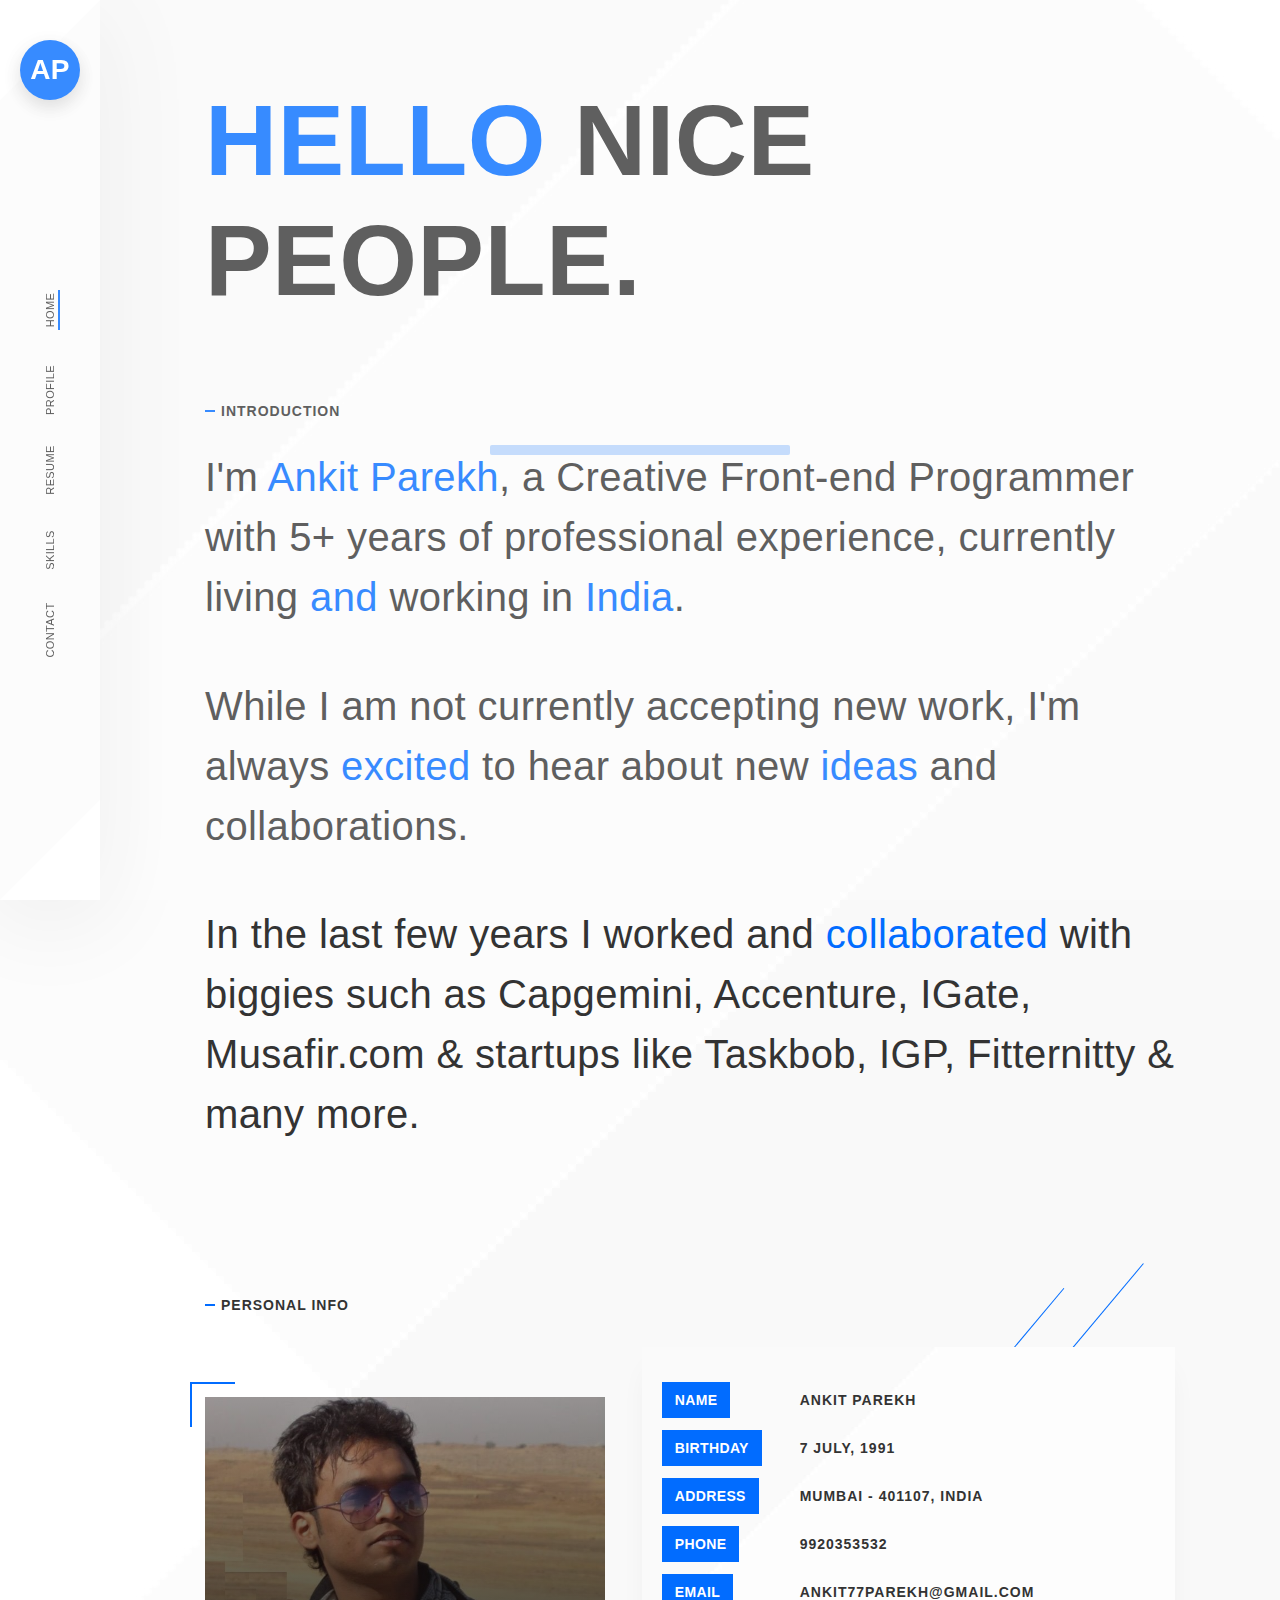
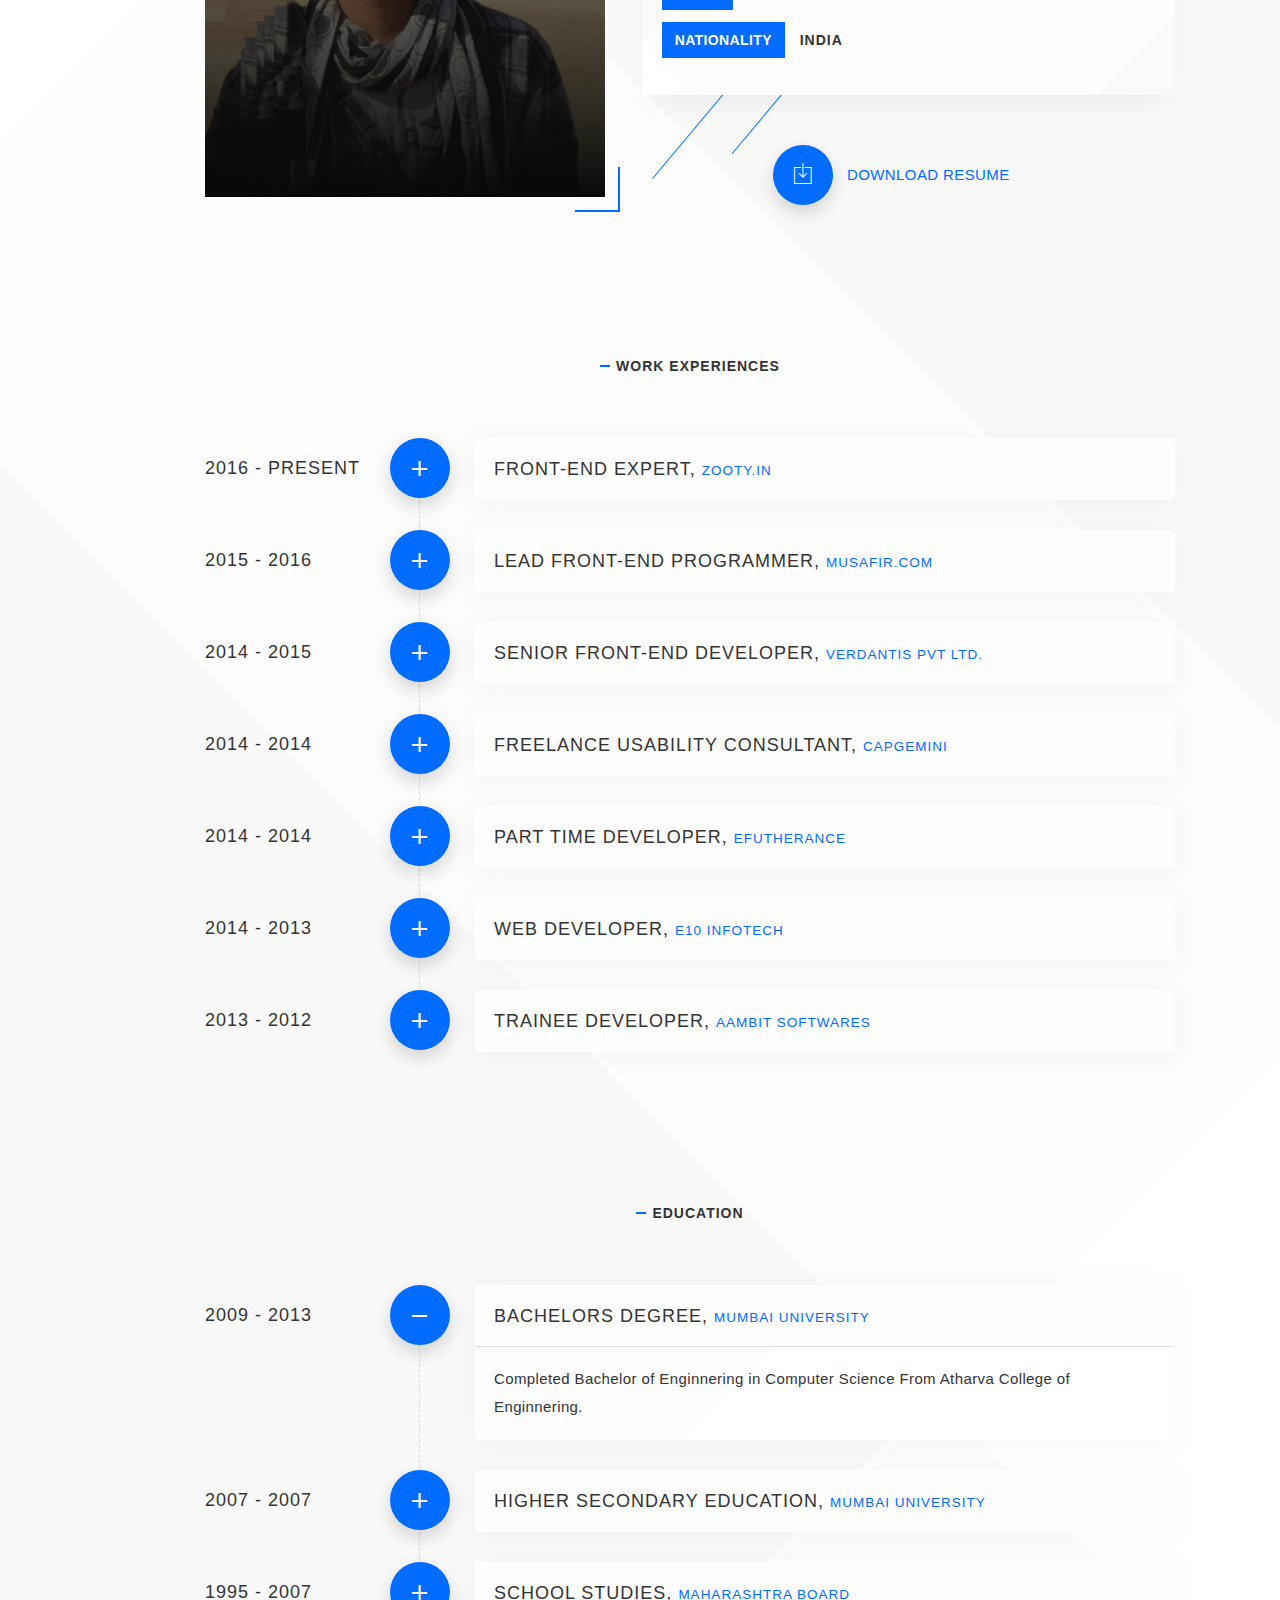
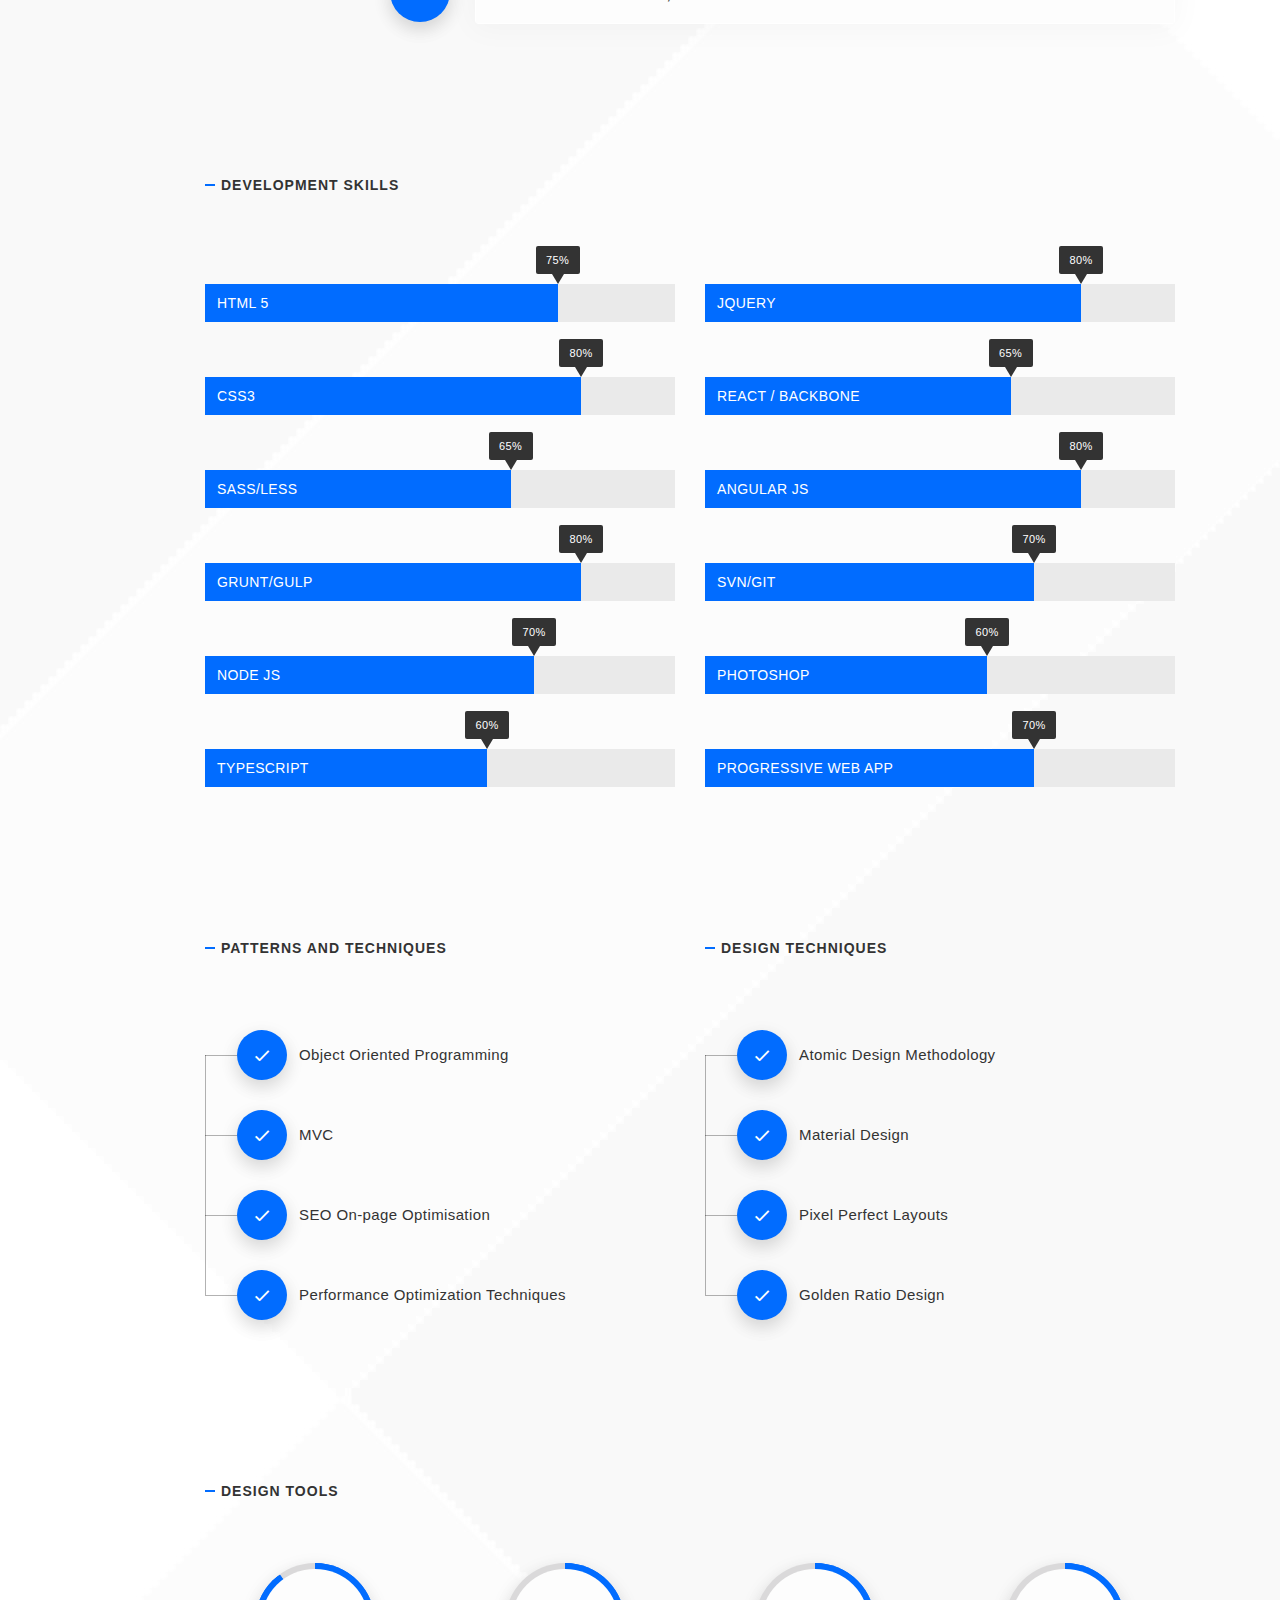
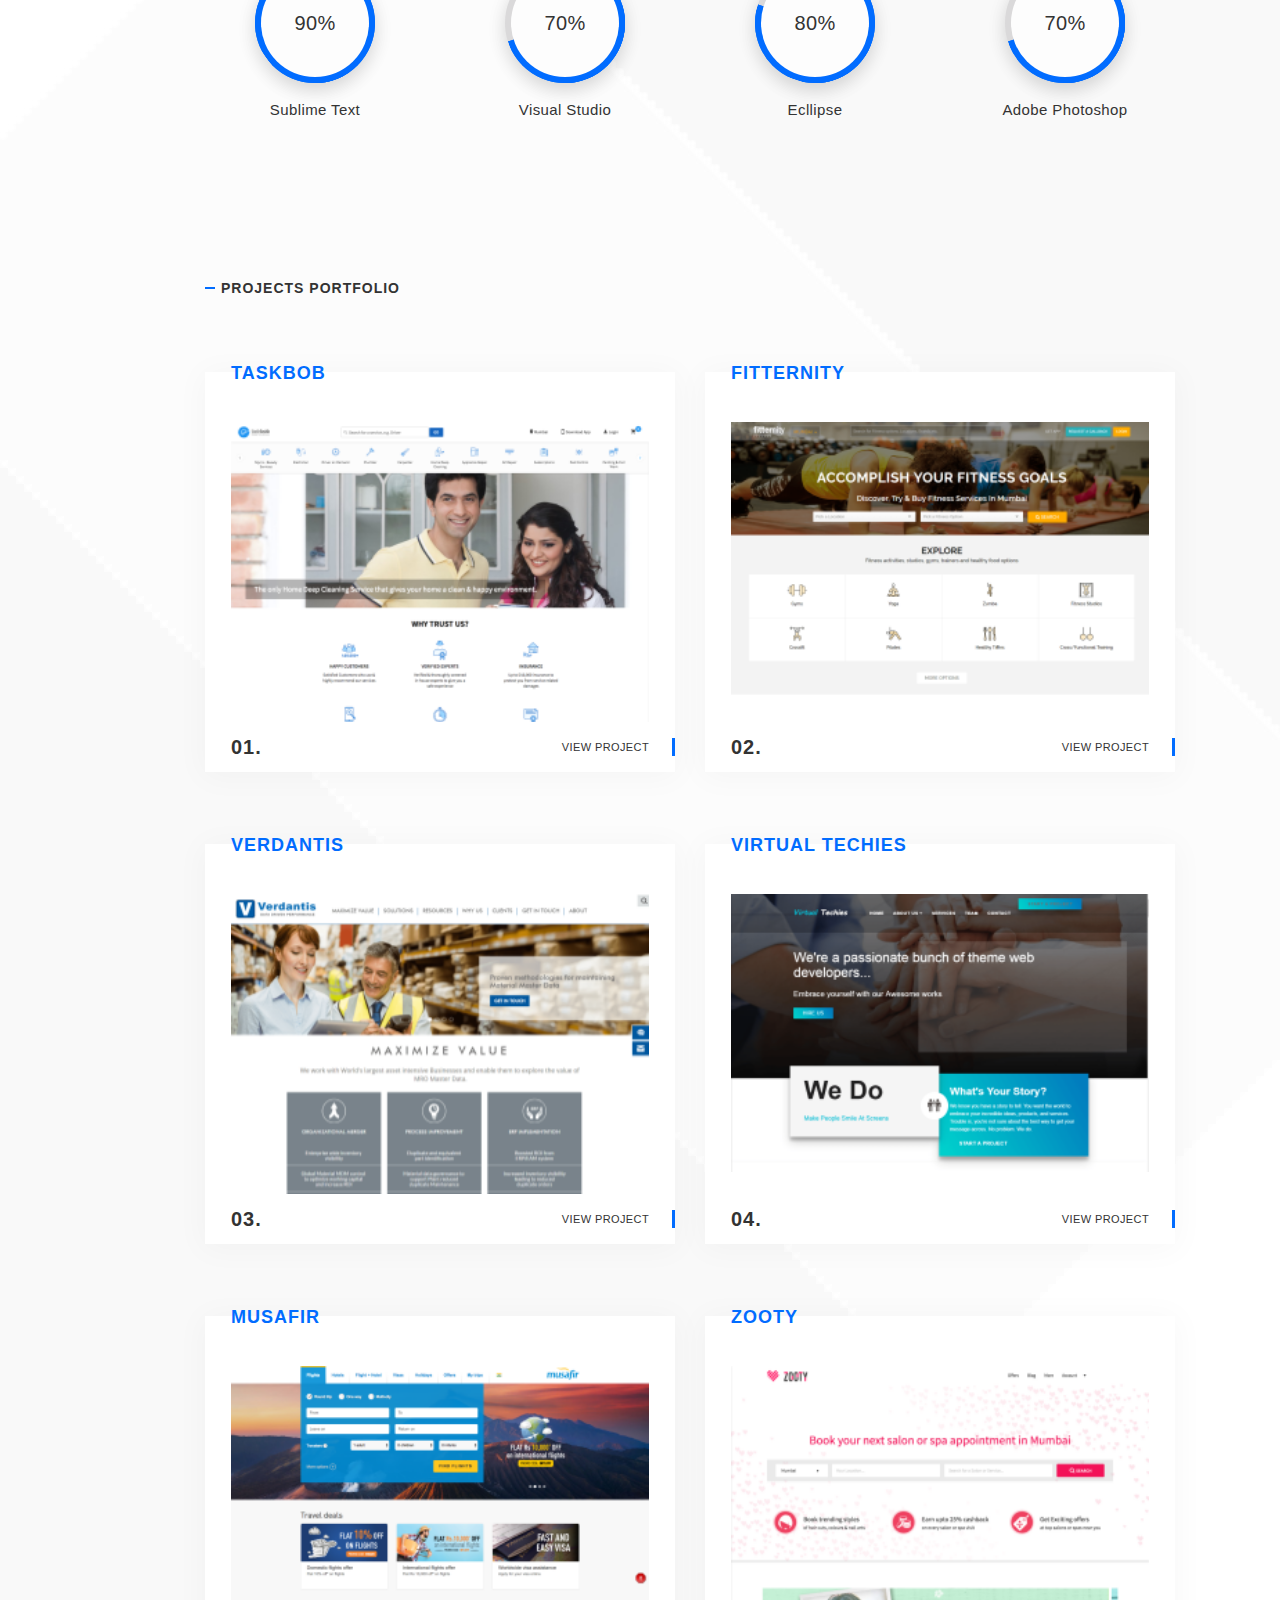
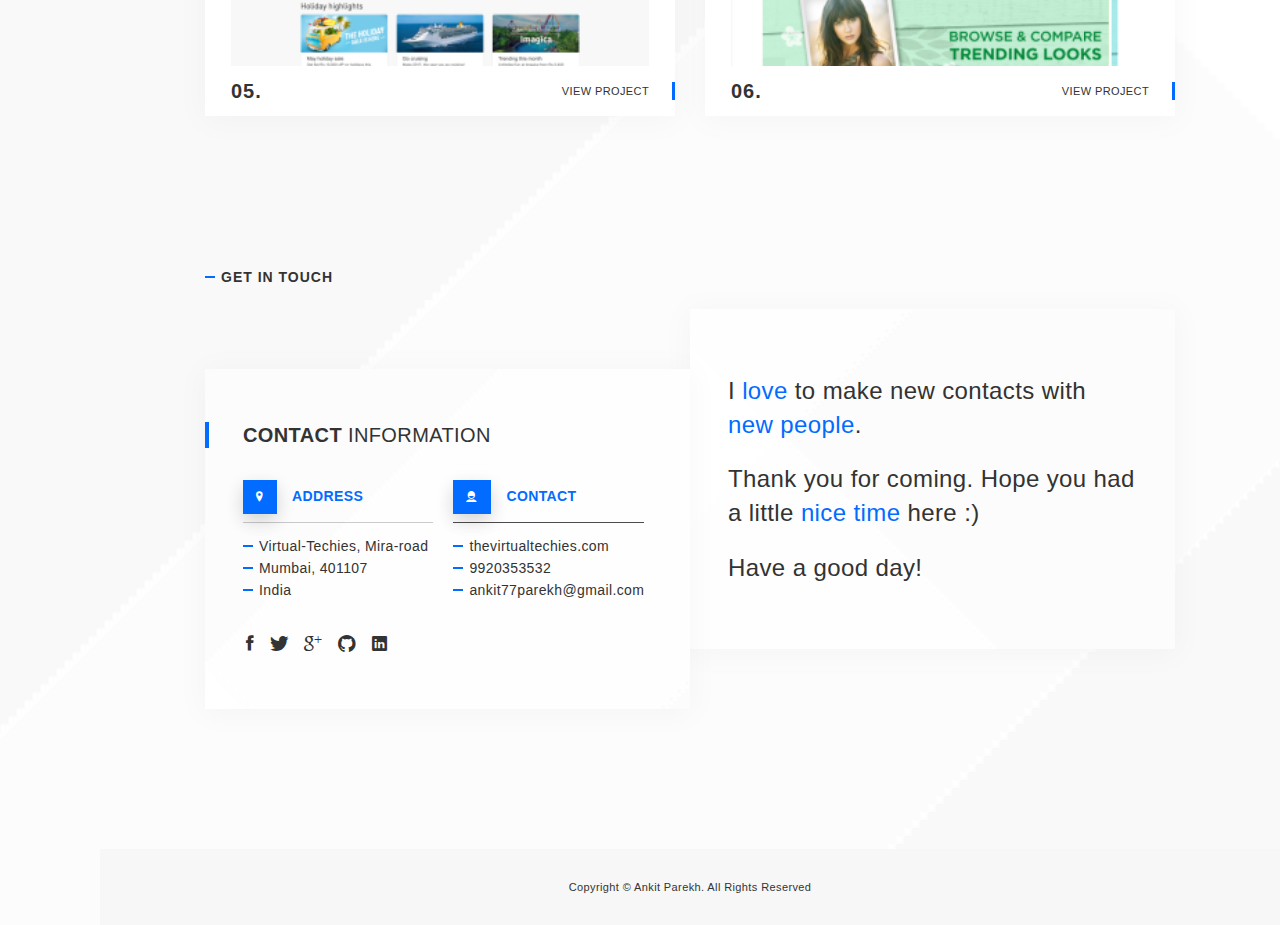
<file: index.html>
<!DOCTYPE html><html class=no-js lang=en><!--<![endif]--><meta content="text/html; charset=UTF-8"http-equiv=Content-Type><title>Ankit Parekh CV</title><meta content="Ankit Parekh CV"name=description><meta content="Ankit Parekh CV"name=keywords><meta content="width=device-width,initial-scale=1,maximum-scale=1,user-scalable=no"name=viewport><meta content="IE=edge"http-equiv=X-UA-Compatible><link href=favicons/apple-touch-icon.png rel=apple-touch-icon sizes=57x57><link href=favicons/apple-touch-icon.png rel=apple-touch-icon sizes=60x60><link href=favicons/apple-touch-icon.png rel=apple-touch-icon sizes=72x72><link href=favicons/apple-touch-icon.png rel=apple-touch-icon sizes=76x76><link href=favicons/apple-touch-icon.png rel=apple-touch-icon sizes=114x114><link href=favicons/apple-touch-icon.png rel=apple-touch-icon sizes=120x120><link href=favicons/apple-touch-icon.png rel=apple-touch-icon sizes=144x144><link href=favicons/apple-touch-icon.png rel=apple-touch-icon sizes=152x152><link href=favicons/apple-touch-icon.png rel=apple-touch-icon sizes=180x180><link href=favicons/favicon-32x32.png rel=icon sizes=32x32 type=image/png><link href=favicons/favicon-16x16.png rel=icon sizes=16x16 type=image/png><link href=favicons/manifest.json rel=manifest><meta content=#016cff name=msapplication-TileColor><meta content=favicons/mstile-150x150.png name=msapplication-TileImage><meta content=#016cff name=theme-color><link href=favicons/safari-pinned-tab.svg rel=mask-icon color=#016cff><meta content=#016cff name=theme-color><link href=css/combined.css rel=stylesheet media=none onload='"all"!=media&&(media="all")'><noscript><link href=css/combined.css rel=stylesheet></noscript><!--[if lt IE 8]><script src=assets/plugins/modernizr/modernizr.min.js></script><![endif]--><style>body{display:none}</style><body id=page-top><header class=header><div class="logo btn-shadow text-center"><div class="width-100 height-100 display-table"><div class="display-table-cell vertical-align-middle"><span class="position-relative display-inline-block font-weight-700 title-large">AP</span></div></div></div><div class="nav-trigger nav-trigger-open"><div class=nav-toggle><span></span> <span></span> <span></span></div></div></header><div class="navbar navbar-display-block"id=navigation role=navigation><div class="width-100 height-100 display-table container-fluid"><div class="width-100 display-table-cell vertical-align-middle"><div class="nav-trigger nav-trigger-close"><span></span> <span></span></div><ul class="text-uppercase text-small nav navbar-nav text-center"><li class="page-scroll active"><a href=#home>Home</a><li class=page-scroll><a href=#profile>Profile</a><li class=page-scroll><a href=#work-experiences>Resume</a><li class=page-scroll><a href=#skills-bar-chart>Skills</a><li class=page-scroll><a href=#contact>Contact</a></ul><div class="hidden-lg hidden-md nav-social text-center"><ul class="list-unstyled list-inline no-letter-spacing title-medium"><li><a href=https://www.facebook.com/ankit.parekh.007 target=_blank><i class=ion-social-facebook></i></a><li><a href=https://twitter.com/Akki77777Ankit target=_blank><i class=ion-social-twitter></i></a><li><a href=https://plus.google.com/+AnkitParekh007/posts target=_blank><i class=ion-social-googleplus-outline></i></a><li><a href=https://github.com/AkkiParekh target=_blank><i class=ion-social-github></i></a><li><a href=https://in.linkedin.com/in/akkiparekh target=_blank><i class=ion-social-linkedin></i></a></ul><span class="text-large display-inline-block">ankit77parekh@gmail.com</span></div></div></div></div><div class=wrapper><section class="width-100 display-table no-padding-tb section"id=home><div class="display-table-cell vertical-align-middle section-content"><div class=container><div class=row><div class=col-md-12><h2 class="text-uppercase title-big font-weight-700"><span class=text-color>Hello</span> nice<br>people.</h2></div></div></div></div></section><section class="section no-padding-tb"id=introduction><div class=section-content><div class=container><div class=row><div class=col-md-12><div class=section-title><h2 class="text-uppercase letter-spacing-1 font-weight-700 has-sideline text-medium">Introduction</h2></div><p class="no-margin-bottom no-margin-rl title-extra-large-3 margin-2-5">I'm <span class=text-color>Ankit Parekh</span>, a Creative Front-end Programmer with 5+ years of professional experience, currently living <span class=text-color>and</span> working in <span class=text-color>India</span>.<p class="no-margin-bottom no-margin-rl margin-5 title-extra-large-3">While I am not currently accepting new work, I'm always <span class=text-color>excited</span> to hear about new <span class=text-color>ideas</span> and collaborations.<p class="no-margin-bottom no-margin-rl margin-5 title-extra-large-3">In the last few years I worked and <span class=text-color>collaborated</span> with biggies such as Capgemini, Accenture, IGate, Musafir.com & startups like Taskbob, IGP, Fitternitty & many more.</div></div></div></div></section><section class="section no-padding-bottom"id=profile><div class=section-content><div class=container><div class=row><div class=col-md-12><div class=section-title><h2 class="text-uppercase letter-spacing-1 font-weight-700 has-sideline text-medium">Personal Info</h2></div></div></div><div class=row><div class=col-md-5><div class=profile-image><div class="position-relative display-inline-block image-wraper"><div class=img-responsive id=profilePic></div></div></div></div><div class=col-md-7><div class="position-relative width-100 profile-detail"><div class=inner-content><ul class="text-uppercase text-medium list-unstyled"><li><label class="background-color text-white">Name</label><span class="font-family-alt letter-spacing-1 text-bold">Ankit Parekh</span><li><label class="background-color text-white">Birthday</label><span class="font-family-alt letter-spacing-1 text-bold">7 July, 1991</span><li><label class="background-color text-white">Address</label><span class="font-family-alt letter-spacing-1 text-bold">Mumbai - 401107, India</span><li><label class="background-color text-white">Phone</label><span class="font-family-alt letter-spacing-1 text-bold">9920353532</span><li><label class="background-color text-white">Email</label><span class="font-family-alt letter-spacing-1 text-bold">ankit77parekh@gmail.com</span><li><label class="background-color text-white">Nationality</label><span class="font-family-alt letter-spacing-1 text-bold">India</span></ul></div><span class=line></span></div><div class="position-relative btn-resume-download text-center"><a class=display-block data-toggle=modal data-target=#resumeDownloadModal><i class="position-absolute background-color btn-shadow text-white title-large display-inline-block ion-ios-download-outline"></i> <span class="position-absolute text-uppercase text-color display-inline-block text-large">Download Resume</span></a></div></div></div></div></div></section><section class="section no-padding-bottom"id=work-experiences><div class=section-content><div class=container><div class=row><div class=col-md-12><div class="section-title text-center"><h2 class="text-uppercase letter-spacing-1 font-weight-700 has-sideline text-medium">Work Experiences</h2></div><div class="panel-group panel-resume"id=panel-group-work><div class="position-relative item"><div class="position-absolute text-uppercase letter-spacing-1 text-extra-large display-block panel-label">2016 - Present</div><a href=#resume-work-0 class="position-absolute background-color display-block btn-shadow panel-button text-center text-white title-large collapsed"data-parent=panel-group-work data-toggle=collapse aria-expanded=false></a><div class=panel><div class="background-gray-light-2 panel-heading"><h4 class="text-uppercase letter-spacing-1 text-extra-large panel-title">Front-end Expert, <small class=text-color><a href=https://www.zooty.in/ >Zooty.in</a></small></h4></div><div class="collapse panel-collapse"id=resume-work-0><div class="text-large panel-body"><p class="text-uppercase text-color font-weight-700">Responsibilities:<p class=section-title><span class=has-sideline>Involved in Decision making of Web Based Projects<br></span><span class=has-sideline>Involved in Designing of Web Based Projects<br></span><span class=has-sideline>Involved in Wireframing of Web Based Projects<br></span><span class=has-sideline>Involved in Maintenance of Project<br></span><span class=has-sideline>Involved In Mananging User Experience of Project<br></span><span class=has-sideline>Involved In Solving DEV Operations Regarding UI , Project-Flow and other queries</span></div></div></div></div><div class="position-relative item"><div class="position-absolute text-uppercase letter-spacing-1 text-extra-large display-block panel-label">2015 - 2016</div><a href=#resume-work-1 class="position-absolute background-color display-block btn-shadow panel-button text-center text-white title-large collapsed"data-parent=panel-group-work data-toggle=collapse aria-expanded=false></a><div class=panel><div class="background-gray-light-2 panel-heading"><h4 class="text-uppercase letter-spacing-1 text-extra-large panel-title">Lead Front-end Programmer, <small class=text-color><a href=http://in.musafir.com/ >Musafir.com</a></small></h4></div><div class="collapse panel-collapse"id=resume-work-1><div class="text-large panel-body"><p class="text-uppercase text-color font-weight-700">Responsibilities:<p class=section-title><span class=has-sideline>Involved in Core Coding of Web Based Project<br></span><span class=has-sideline>Involved in completing project sprints<br></span><span class=has-sideline>Involved in UI Design Issues<br></span><span class=has-sideline>Involved in maintenance of Project<br></span><span class=has-sideline>Involved In client Interaction<br></span><span class=has-sideline>Involved In Solving DEV Operations Regarding UI , Project-Flow and other queries</span></div></div></div></div><div class="position-relative item"><div class="position-absolute text-uppercase letter-spacing-1 text-extra-large display-block panel-label">2014 - 2015</div><a href=#resume-work-2 class="position-absolute background-color display-block btn-shadow panel-button text-center text-white title-large collapsed"data-parent=panel-group-work data-toggle=collapse aria-expanded=false></a><div class=panel><div class="background-gray-light-2 panel-heading"><h4 class="text-uppercase letter-spacing-1 text-extra-large panel-title">Senior Front-end Developer, <small class=text-color><a href=http://www.verdantis.com/ >Verdantis Pvt Ltd.</a></small></h4></div><div class="collapse panel-collapse"id=resume-work-2 aria-expanded=false><div class="text-large panel-body"><p class="text-uppercase text-color font-weight-700">Responsibilities:<p class=section-title><span class=has-sideline>Involved in Core Coding of Web Based Project<br></span><span class=has-sideline>Involved in completing project sprints<br></span><span class=has-sideline>Involved in UI Design Issues<br></span><span class=has-sideline>Involved in maintenance of Project<br></span><span class=has-sideline>Involved In client Interaction<br></span></div></div></div></div><div class="position-relative item"><div class="position-absolute text-uppercase letter-spacing-1 text-extra-large display-block panel-label">2014 - 2014</div><a href=#resume-work-3 class="position-absolute background-color display-block btn-shadow panel-button text-center text-white title-large collapsed"data-parent=panel-group-work data-toggle=collapse aria-expanded=false></a><div class=panel><div class="background-gray-light-2 panel-heading"><h4 class="text-uppercase letter-spacing-1 text-extra-large panel-title">Freelance Usability Consultant, <small class=text-color><a href=https://www.capgemini.com/ >Capgemini</a></small></h4></div><div class="collapse panel-collapse"id=resume-work-3 aria-expanded=false><div class="text-large panel-body"><p class="text-uppercase text-color font-weight-700">Responsibilities:<p class=section-title><span class=has-sideline>Involved in Core Coding of Assigned Project<br></span><span class=has-sideline>Involved in completing project as per need of Client<br></span><span class=has-sideline>Involved in UI Design Layouts and mockups<br></span><span class=has-sideline>Involved in maintenance of Project<br></span></div></div></div></div><div class="position-relative item"><div class="position-absolute text-uppercase letter-spacing-1 text-extra-large display-block panel-label">2014 - 2014</div><a href=#resume-work-4 class="position-absolute background-color display-block btn-shadow panel-button text-center text-white title-large collapsed"data-parent=panel-group-work data-toggle=collapse aria-expanded=false></a><div class=panel><div class="background-gray-light-2 panel-heading"><h4 class="text-uppercase letter-spacing-1 text-extra-large panel-title">Part Time Developer, <small class=text-color><a href=http://www.efurtherance.com/ >Efutherance</a></small></h4></div><div class="collapse panel-collapse"id=resume-work-4 aria-expanded=false><div class="text-large panel-body"><p class="text-uppercase text-color font-weight-700">Responsibilities:<p class=section-title><span class=has-sideline>Involved in Core Coding of Assigned Project<br></span><span class=has-sideline>Involved in completing project as per need of Client<br></span><span class=has-sideline>Involved in UI Design Layouts and mockups<br></span><span class=has-sideline>Involved in maintenance of Project<br></span></div></div></div></div><div class="position-relative item"><div class="position-absolute text-uppercase letter-spacing-1 text-extra-large display-block panel-label">2014 - 2013</div><a href=#resume-work-5 class="position-absolute background-color display-block btn-shadow panel-button text-center text-white title-large collapsed"data-parent=panel-group-work data-toggle=collapse aria-expanded=false></a><div class=panel><div class="background-gray-light-2 panel-heading"><h4 class="text-uppercase letter-spacing-1 text-extra-large panel-title">Web Developer, <small class=text-color><a href=http://e10.in/ >E10 InfoTech</a></small></h4></div><div class="collapse panel-collapse"id=resume-work-5 aria-expanded=false><div class="text-large panel-body"><p class="text-uppercase text-color font-weight-700">Responsibilities:<p class=section-title><span class=has-sideline>Involved in Core Coding of Assigned Project<br></span><span class=has-sideline>Involved in completing project as per need of Client<br></span><span class=has-sideline>Involved in UI Design Layouts and mockups<br></span><span class=has-sideline>Involved in maintenance of Project<br></span></div></div></div></div><div class="position-relative item"><div class="position-absolute text-uppercase letter-spacing-1 text-extra-large display-block panel-label">2013 - 2012</div><a href=#resume-work-6 class="position-absolute background-color display-block btn-shadow panel-button text-center text-white title-large collapsed"data-parent=panel-group-work data-toggle=collapse aria-expanded=false></a><div class=panel><div class="background-gray-light-2 panel-heading"><h4 class="text-uppercase letter-spacing-1 text-extra-large panel-title">Trainee Developer, <small class=text-color><a href=http://www.ambitsoftware.com/ >Aambit Softwares</a></small></h4></div><div class="collapse panel-collapse"id=resume-work-6 aria-expanded=false><div class="text-large panel-body"><p class="text-uppercase text-color font-weight-700">Responsibilities:<p class=section-title><span class=has-sideline>Primarily involved in Coding of Web Based Projects following scrums meeting<br></span><span class=has-sideline>Involved in complete Project Life cycle<br></span><span class=has-sideline>Involved in the Decision Making In Layout And UI of Projects<br></span></div></div></div></div></div></div></div></div></div></section><section class="section no-padding-bottom"id=education><div class=section-content><div class=container><div class=row><div class=col-md-12><div class="section-title text-center"><h2 class="text-uppercase letter-spacing-1 font-weight-700 has-sideline text-medium">Education</h2></div><div class="panel-group panel-resume"id=panel-group-education><div class="position-relative item"><div class="position-absolute text-uppercase letter-spacing-1 text-extra-large display-block panel-label">2009 - 2013</div><a href=#resume-education-1 class="position-absolute background-color display-block btn-shadow panel-button text-center text-white title-large"data-parent=panel-group-education data-toggle=collapse></a><div class=panel><div class="background-gray-light-2 panel-heading"><h4 class="text-uppercase letter-spacing-1 text-extra-large panel-title">Bachelors Degree, <small class=text-color>Mumbai University</small></h4></div><div class="collapse panel-collapse in"id=resume-education-1><div class="text-large panel-body"><p>Completed Bachelor of Enginnering in Computer Science From Atharva College of Enginnering.</div></div></div></div><div class="position-relative item"><div class="position-absolute text-uppercase letter-spacing-1 text-extra-large display-block panel-label">2007 - 2007</div><a href=#resume-education-2 class="position-absolute background-color display-block btn-shadow panel-button text-center text-white title-large collapsed"data-parent=panel-group-education data-toggle=collapse aria-expanded=false></a><div class=panel><div class="background-gray-light-2 panel-heading"><h4 class="text-uppercase letter-spacing-1 text-extra-large panel-title">Higher Secondary Education, <small class=text-color>Mumbai University</small></h4></div><div class="collapse panel-collapse"id=resume-education-2 aria-expanded=false><div class="text-large panel-body"><p>Completed Higher Secondary Education from Royal College of Arts & Science with First Class in Grades</div></div></div></div><div class="position-relative item"><div class="position-absolute text-uppercase letter-spacing-1 text-extra-large display-block panel-label">1995 - 2007</div><a href=#resume-education-3 class="position-absolute background-color display-block btn-shadow panel-button text-center text-white title-large collapsed"data-parent=panel-group-education data-toggle=collapse aria-expanded=false></a><div class=panel><div class="background-gray-light-2 panel-heading"><h4 class="text-uppercase letter-spacing-1 text-extra-large panel-title">School Studies, <small class=text-color>Maharashtra Board</small></h4></div><div class="collapse panel-collapse"id=resume-education-3 aria-expanded=false><div class="text-large panel-body"><p>Completed SSC with Distinction From TSV High School with First Class in Grades</div></div></div></div></div></div></div></div></div></section><section class="section no-padding-bottom"id=skills-bar-chart><div class=section-content><div class=container><div class=row><div class=col-md-12><div class=section-title><h2 class="text-uppercase letter-spacing-1 font-weight-700 has-sideline text-medium">Development Skills</h2></div></div></div><div class=row><div class=col-sm-6><div class="position-relative width-100 skills-bar-chart"><div class="position-relative width-100 background-gray chart-item"><div class="position-relative width-100 chart-bar height-100"><label class="position-absolute text-white text-medium text-uppercase">HTML 5</label><span class="position-absolute background-color display-block chart-progress height-100"style=width:75%><span class=chart-percent data-percent=75>75%</span></span></div></div></div></div><div class=col-sm-6><div class="position-relative width-100 skills-bar-chart"><div class="position-relative width-100 background-gray chart-item"><div class="position-relative width-100 chart-bar height-100"><label class="position-absolute text-white text-medium text-uppercase">jQuery</label><span class="position-absolute background-color display-block chart-progress height-100"style=width:80%><span class=chart-percent data-percent=80>80%</span></span></div></div></div></div><div class=col-sm-6><div class="position-relative width-100 skills-bar-chart"><div class="position-relative width-100 background-gray chart-item"><div class="position-relative width-100 chart-bar height-100"><label class="position-absolute text-white text-medium text-uppercase">CSS3</label><span class="position-absolute background-color display-block chart-progress height-100"style=width:80%><span class=chart-percent data-percent=80>80%</span></span></div></div></div></div><div class=col-sm-6><div class="position-relative width-100 skills-bar-chart"><div class="position-relative width-100 background-gray chart-item"><div class="position-relative width-100 chart-bar height-100"><label class="position-absolute text-white text-medium text-uppercase">React / Backbone</label><span class="position-absolute background-color display-block chart-progress height-100"style=width:65%><span class=chart-percent data-percent=65>65%</span></span></div></div></div></div><div class=col-sm-6><div class="position-relative width-100 skills-bar-chart"><div class="position-relative width-100 background-gray chart-item"><div class="position-relative width-100 chart-bar height-100"><label class="position-absolute text-white text-medium text-uppercase">SASS/LESS</label><span class="position-absolute background-color display-block chart-progress height-100"style=width:65%><span class=chart-percent data-percent=65>65%</span></span></div></div></div></div><div class=col-sm-6><div class="position-relative width-100 skills-bar-chart"><div class="position-relative width-100 background-gray chart-item"><div class="position-relative width-100 chart-bar height-100"><label class="position-absolute text-white text-medium text-uppercase">Angular JS</label><span class="position-absolute background-color display-block chart-progress height-100"style=width:80%><span class=chart-percent data-percent=80>80%</span></span></div></div></div></div><div class=col-sm-6><div class="position-relative width-100 skills-bar-chart"><div class="position-relative width-100 background-gray chart-item"><div class="position-relative width-100 chart-bar height-100"><label class="position-absolute text-white text-medium text-uppercase">Grunt/Gulp</label><span class="position-absolute background-color display-block chart-progress height-100"style=width:80%><span class=chart-percent data-percent=80>80%</span></span></div></div></div></div><div class=col-sm-6><div class="position-relative width-100 skills-bar-chart"><div class="position-relative width-100 background-gray chart-item"><div class="position-relative width-100 chart-bar height-100"><label class="position-absolute text-white text-medium text-uppercase">Svn/Git</label><span class="position-absolute background-color display-block chart-progress height-100"style=width:70%><span class=chart-percent data-percent=70>70%</span></span></div></div></div></div><div class=col-sm-6><div class="position-relative width-100 skills-bar-chart"><div class="position-relative width-100 background-gray chart-item"><div class="position-relative width-100 chart-bar height-100"><label class="position-absolute text-white text-medium text-uppercase">Node JS</label><span class="position-absolute background-color display-block chart-progress height-100"style=width:70%><span class=chart-percent data-percent=70>70%</span></span></div></div></div></div><div class=col-sm-6><div class="position-relative width-100 skills-bar-chart"><div class="position-relative width-100 background-gray chart-item"><div class="position-relative width-100 chart-bar height-100"><label class="position-absolute text-white text-medium text-uppercase">PHOTOSHOP</label><span class="position-absolute background-color display-block chart-progress height-100"style=width:60%><span class=chart-percent data-percent=60>60%</span></span></div></div></div></div><div class=col-sm-6><div class="position-relative width-100 skills-bar-chart"><div class="position-relative width-100 background-gray chart-item"><div class="position-relative width-100 chart-bar height-100"><label class="position-absolute text-white text-medium text-uppercase">TYPESCRIPT</label><span class="position-absolute background-color display-block chart-progress height-100"style=width:60%><span class=chart-percent data-percent=60>60%</span></span></div></div></div></div><div class=col-sm-6><div class="position-relative width-100 skills-bar-chart"><div class="position-relative width-100 background-gray chart-item"><div class="position-relative width-100 chart-bar height-100"><label class="position-absolute text-white text-medium text-uppercase">PROGRESSIVE WEB APP</label><span class="position-absolute background-color display-block chart-progress height-100"style=width:70%><span class=chart-percent data-percent=70>70%</span></span></div></div></div></div></div></div></div></section><section class="section no-padding-bottom"id=skills-list><div class=section-content><div class=container><div class=row><div class=col-sm-6 id=skills-list-1><div class=section-title><h2 class="text-uppercase letter-spacing-1 font-weight-700 has-sideline text-medium">Patterns and Techniques</h2></div><div class="position-relative skills-list"><ul class="list-unstyled text-medium"><li><label class="position-absolute background-color btn-shadow text-white text-center display-inline-block text-large"><i class="ion-ios-checkmark-empty title-extra-large"></i></label><div class="display-table height-100"><span class="text-large display-table-cell vertical-align-middle">Object Oriented Programming</span></div><li><label class="position-absolute background-color btn-shadow text-white text-center display-inline-block text-large"><i class="ion-ios-checkmark-empty title-extra-large"></i></label><div class="display-table height-100"><span class="text-large display-table-cell vertical-align-middle">MVC</span></div><li><label class="position-absolute background-color btn-shadow text-white text-center display-inline-block text-large"><i class="ion-ios-checkmark-empty title-extra-large"></i></label><div class="display-table height-100"><span class="text-large display-table-cell vertical-align-middle">SEO On-page Optimisation</span></div><li><label class="position-absolute background-color btn-shadow text-white text-center display-inline-block text-large"><i class="ion-ios-checkmark-empty title-extra-large"></i></label><div class="display-table height-100"><span class="text-large display-table-cell vertical-align-middle">Performance Optimization Techniques</span></div></ul></div></div><div class=col-sm-6 id=skills-list-2><div class=section-title><h2 class="text-uppercase letter-spacing-1 font-weight-700 has-sideline text-medium">Design Techniques</h2></div><div class="position-relative skills-list"><ul class="list-unstyled text-medium"><li><label class="position-absolute background-color btn-shadow text-white text-center display-inline-block text-large"><i class="ion-ios-checkmark-empty title-extra-large"></i></label><div class="display-table height-100"><span class="text-large display-table-cell vertical-align-middle">Atomic Design Methodology</span></div><li><label class="position-absolute background-color btn-shadow text-white text-center display-inline-block text-large"><i class="ion-ios-checkmark-empty title-extra-large"></i></label><div class="display-table height-100"><span class="text-large display-table-cell vertical-align-middle">Material Design</span></div><li><label class="position-absolute background-color btn-shadow text-white text-center display-inline-block text-large"><i class="ion-ios-checkmark-empty title-extra-large"></i></label><div class="display-table height-100"><span class="text-large display-table-cell vertical-align-middle">Pixel Perfect Layouts</span></div><li><label class="position-absolute background-color btn-shadow text-white text-center display-inline-block text-large"><i class="ion-ios-checkmark-empty title-extra-large"></i></label><div class="display-table height-100"><span class="text-large display-table-cell vertical-align-middle">Golden Ratio Design</span></div></ul></div></div></div></div></div></section><section class="section no-padding-bottom"id=skills-circle-chart><div class=section-content><div class=container><div class=row><div class=col-md-12><div class=section-title><h2 class="text-uppercase letter-spacing-1 font-weight-700 has-sideline text-medium">Design Tools</h2></div></div></div><div class=row><div class=col-sm-3><div class="skills-circle-chart text-center"><div class="background-gray-dark chart-item"><span class="background-color chart-slice two"style=transform:rotate(216deg)></span><span class="background-color chart-slice one"style=transform:rotate(90deg)></span> <span class=chart-percent data-percent=90><span class="title-small display-block">90%</span></span></div><label class="text-large text-center">Sublime Text</label></div></div><div class=col-sm-3><div class="skills-circle-chart text-center"><div class="background-gray-dark chart-item"><span class="background-color chart-slice two"style=transform:rotate(252deg)></span><span class="background-color chart-slice one"style=transform:rotate(90deg)></span> <span class=chart-percent data-percent=70><span class="title-small display-block">70%</span></span></div><label class="text-large text-center">Visual Studio</label></div></div><div class=col-sm-3><div class="skills-circle-chart text-center"><div class="background-gray-dark chart-item"><span class="background-color chart-slice two"style=transform:rotate(288deg)></span><span class="background-color chart-slice one"style=transform:rotate(90deg)></span> <span class=chart-percent data-percent=80><span class="title-small display-block">80%</span></span></div><label class="text-large text-center">Ecllipse</label></div></div><div class=col-sm-3><div class="skills-circle-chart text-center"><div class="background-gray-dark chart-item"><span class="background-color chart-slice two"style=transform:rotate(324deg)></span><span class="background-color chart-slice one"style=transform:rotate(90deg)></span> <span class=chart-percent data-percent=70><span class="title-small display-block">70%</span></span></div><label class="text-large text-center">Adobe Photoshop</label></div></div></div></div></div></section><section class="section no-padding-bottom"id=project><div class=section-content><div class=container><div class=row><div class=col-md-12><div class=section-title><h2 class="text-uppercase letter-spacing-1 font-weight-700 has-sideline text-medium">Projects Portfolio</h2></div></div></div><div class=row><div class=col-md-6><div class="background-white projects"><div class="position-relative inner-content"><div class="position-relative width-100 project-title"><h3 class="position-absolute text-uppercase letter-spacing-1 text-extra-large text-bold text-color">Taskbob</h3></div><div class="position-relative project-about"><div class=thumb><img alt=""class="width-100 img-responsive"src=img/taskbob.png></div><div class="position-absolute height-100 overflow-hidden project-detail width-100"><div class="width-100 height-100 display-table"><div class="display-table-cell vertical-align-middle"><p class="text-extra-large text-bold">A well-known Home Service Providers</div></div></div></div><div class=project-summary><div class="title-small font-weight-700 letter-spacing-1 project-number pull-left">01.</div><div class="pull-right project-link"><a href=https://www.taskbob.com/ class="text-uppercase text-small"target=_blank>View Project</a></div></div></div></div></div><div class=col-md-6><div class="background-white projects"><div class="position-relative inner-content"><div class="position-relative width-100 project-title"><h3 class="position-absolute text-uppercase letter-spacing-1 text-extra-large text-bold text-color">Fitternity</h3></div><div class="position-relative project-about"><div class=thumb><img alt=""class="width-100 img-responsive"src=img/Fitternity.png></div><div class="position-absolute height-100 overflow-hidden project-detail width-100"><div class="width-100 height-100 display-table"><div class="display-table-cell vertical-align-middle"><p class="text-extra-large text-bold text-center">All-in-one online fitness providers</div></div></div></div><div class=project-summary><div class="title-small font-weight-700 letter-spacing-1 project-number pull-left">02.</div><div class="pull-right project-link"><a href=https://www.fitternity.com/ class="text-uppercase text-small"target=_blank>View Project</a></div></div></div></div></div><div class=col-md-6><div class="background-white projects"><div class="position-relative inner-content"><div class="position-relative width-100 project-title"><h3 class="position-absolute text-uppercase letter-spacing-1 text-extra-large text-bold text-color">Verdantis</h3></div><div class="position-relative project-about"><div class=thumb><img alt=""class="width-100 img-responsive"src=img/verdantis.png></div><div class="position-absolute height-100 overflow-hidden project-detail width-100"><div class="width-100 height-100 display-table"><div class="display-table-cell vertical-align-middle"><p class="text-extra-large text-bold text-center">A Master Data Management Company</div></div></div></div><div class=project-summary><div class="title-small font-weight-700 letter-spacing-1 project-number pull-left">03.</div><div class="pull-right project-link"><a href=http://www.verdantis.com/ class="text-uppercase text-small"target=_blank>View Project</a></div></div></div></div></div><div class=col-md-6><div class="background-white projects"><div class="position-relative inner-content"><div class="position-relative width-100 project-title"><h3 class="position-absolute text-uppercase letter-spacing-1 text-extra-large text-bold text-color">Virtual Techies</h3></div><div class="position-relative project-about"><div class=thumb><img alt=""class="width-100 img-responsive"src=img/screencapture-thevirtualtechies.png></div><div class="position-absolute height-100 overflow-hidden project-detail width-100"><div class="width-100 height-100 display-table"><div class="display-table-cell vertical-align-middle"><p class="text-extra-large text-bold text-center">Web-based Digital Agency</div></div></div></div><div class=project-summary><div class="title-small font-weight-700 letter-spacing-1 project-number pull-left">04.</div><div class="pull-right project-link"><a href=http://thevirtualtechies.com/ class="text-uppercase text-small"target=_blank>View Project</a></div></div></div></div></div><div class=col-md-6><div class="background-white projects"><div class="position-relative inner-content"><div class="position-relative width-100 project-title"><h3 class="position-absolute text-uppercase letter-spacing-1 text-extra-large text-bold text-color">Musafir</h3></div><div class="position-relative project-about"><div class=thumb><img alt=""class="width-100 img-responsive"src=img/Musafir.png></div><div class="position-absolute height-100 overflow-hidden project-detail width-100"><div class="width-100 height-100 display-table"><div class="display-table-cell vertical-align-middle"><p class="text-extra-large text-bold text-center">Helps to find great deals on air tickets, hotels & holiday packages booking on Musafir UAE offering cheap flights to over 3000 destinations, 75000 hotel rooms, visa, etc.</div></div></div></div><div class=project-summary><div class="title-small font-weight-700 letter-spacing-1 project-number pull-left">05.</div><div class="pull-right project-link"><a href=https://musafir.com/ class="text-uppercase text-small"target=_blank>View Project</a></div></div></div></div></div><div class=col-md-6><div class="background-white projects"><div class="position-relative inner-content"><div class="position-relative width-100 project-title"><h3 class="position-absolute text-uppercase letter-spacing-1 text-extra-large text-bold text-color">Zooty</h3></div><div class="position-relative project-about"><div class=thumb><img alt=""class="width-100 img-responsive"src=img/zooty.png></div><div class="position-absolute height-100 overflow-hidden project-detail width-100"><div class="width-100 height-100 display-table"><div class="display-table-cell vertical-align-middle"><p class="text-extra-large text-bold text-center">Find and Discover The one-stop appointment booking system in India. Book appointments online and through phone for free.</div></div></div></div><div class=project-summary><div class="title-small font-weight-700 letter-spacing-1 project-number pull-left">06.</div><div class="pull-right project-link"><a href=https://www.zooty.in/ class="text-uppercase text-small"target=_blank>View Project</a></div></div></div></div></div></div></div></div></section><section class="section no-padding-bottom"id=contact><div class=section-content><div class=container><div class=row><div class=col-md-12><div class=section-title><h2 class="text-uppercase letter-spacing-1 font-weight-700 has-sideline text-medium">Get in Touch</h2></div><div class="position-relative width-100 contact"><div class="col col-1"><div class="display-table height-100"><div class="display-table-cell vertical-align-middle"><p class=title-medium>I <span class=text-color>love</span> to make new contacts with <span class=text-color>new people</span>.<p class="no-margin-bottom no-margin-rl margin-5 title-medium">Thank you for coming. Hope you had a little <span class=text-color>nice time</span> here :)<p class="no-margin-bottom no-margin-rl margin-5 title-medium">Have a good day!</div></div></div><div class="col col-2"><div class="display-table height-100"><div class="display-table-cell vertical-align-middle"><h3 class="text-uppercase title-small"><span class=font-weight-700>Contact</span> Information</h3><div class="clearfix contact-detail"><div class="pull-left address"><h4 class="text-uppercase text-medium font-weight-700 text-color"><span class="background-color text-white btn-shadow display-inline-block btn ion-location"></span>Address</h4><ul class="font-family-alt list-unstyled text-medium"><li class=section-title><span class=has-sideline>Virtual-Techies, Mira-road</span><li class=section-title><span class=has-sideline>Mumbai, 401107</span><li class=section-title><span class=has-sideline>India</span></ul></div><div class="pull-right contact-info"><h4 class="text-uppercase text-medium font-weight-700 text-color"><span class="background-color text-white btn-shadow display-inline-block btn ion-android-contact"></span>Contact</h4><ul class="font-family-alt list-unstyled text-medium"><li class=section-title><span class=has-sideline><a href=http://thevirtualtechies.com/ class=display-inline-block>thevirtualtechies.com</a><li class=section-title><span class=has-sideline><a href=tel:9920353532 class=display-inline-block>9920353532</a></span><li class=section-title><span class=has-sideline><a href=mailto:ankit77parekh@gmail.com class=display-inline-block>ankit77parekh@gmail.com</a></span></ul></div></div><div class="no-margin-bottom no-margin-rl contact-social-link margin-7"><ul class="title-small list-inline list-unstyled no-letter-spacing"><li><a href=https://www.facebook.com/ankit.parekh.007 target=_blank><i class=ion-social-facebook></i></a><li><a href=https://twitter.com/Akki77777Ankit target=_blank><i class=ion-social-twitter></i></a><li><a href=https://plus.google.com/+AnkitParekh007/posts target=_blank><i class=ion-social-googleplus-outline></i></a><li><a href=https://github.com/AkkiParekh target=_blank><i class=ion-social-github></i></a><li><a href=https://in.linkedin.com/in/akkiparekh target=_blank><i class=ion-social-linkedin></i></a></ul></div></div></div></div></div></div></div></div></div></section></div><footer class="position-relative footer"><div class=container><div class=row><div class=col-md-12><div class="text-small text-center">Copyright © Ankit Parekh. All Rights Reserved</div></div></div></div></footer><div class="fade modal"id=resumeDownloadModal role=dialog aria-labelledby=myModalLabel tabindex=-1><div class=modal-dialog role=document><div class=modal-content><div class=modal-header><button class=close data-dismiss=modal type=button aria-label=Close><span aria-hidden=true>×</span></button><h4 class=modal-title id=myModalLabel>Download Resume</h4></div><div class="center modal-body"><div class=row><div class="col-md-6 col-sm-12 col-xs-12"><div class="position-relative btn-resume-download text-center"style=margin:2rem!important><a href=AnkitParekh_Resume.pdf class=display-block download=AnkitParekh_Resume.pdf><i class="position-absolute background-color btn-shadow text-white title-large display-inline-block ion-document"></i> <span class="position-absolute text-uppercase text-color display-inline-block text-large">PDF Format</span></a></div></div><div class="col-md-6 col-sm-12 col-xs-12"><div class="position-relative btn-resume-download text-center"style=margin:2rem!important><a href=AnkitParekh_Resume.docx class=display-block download=AnkitParekh_Resume.docx><i class="position-absolute background-color btn-shadow text-white title-large display-inline-block ion-document-text"></i> <span class="position-absolute text-uppercase text-color display-inline-block text-large">DOCX Format</span></a></div></div></div></div><div class=modal-footer><button class="btn btn-default"data-dismiss=modal type=button>Close</button></div></div></div></div><script src=js/combined.js></script>
</file>
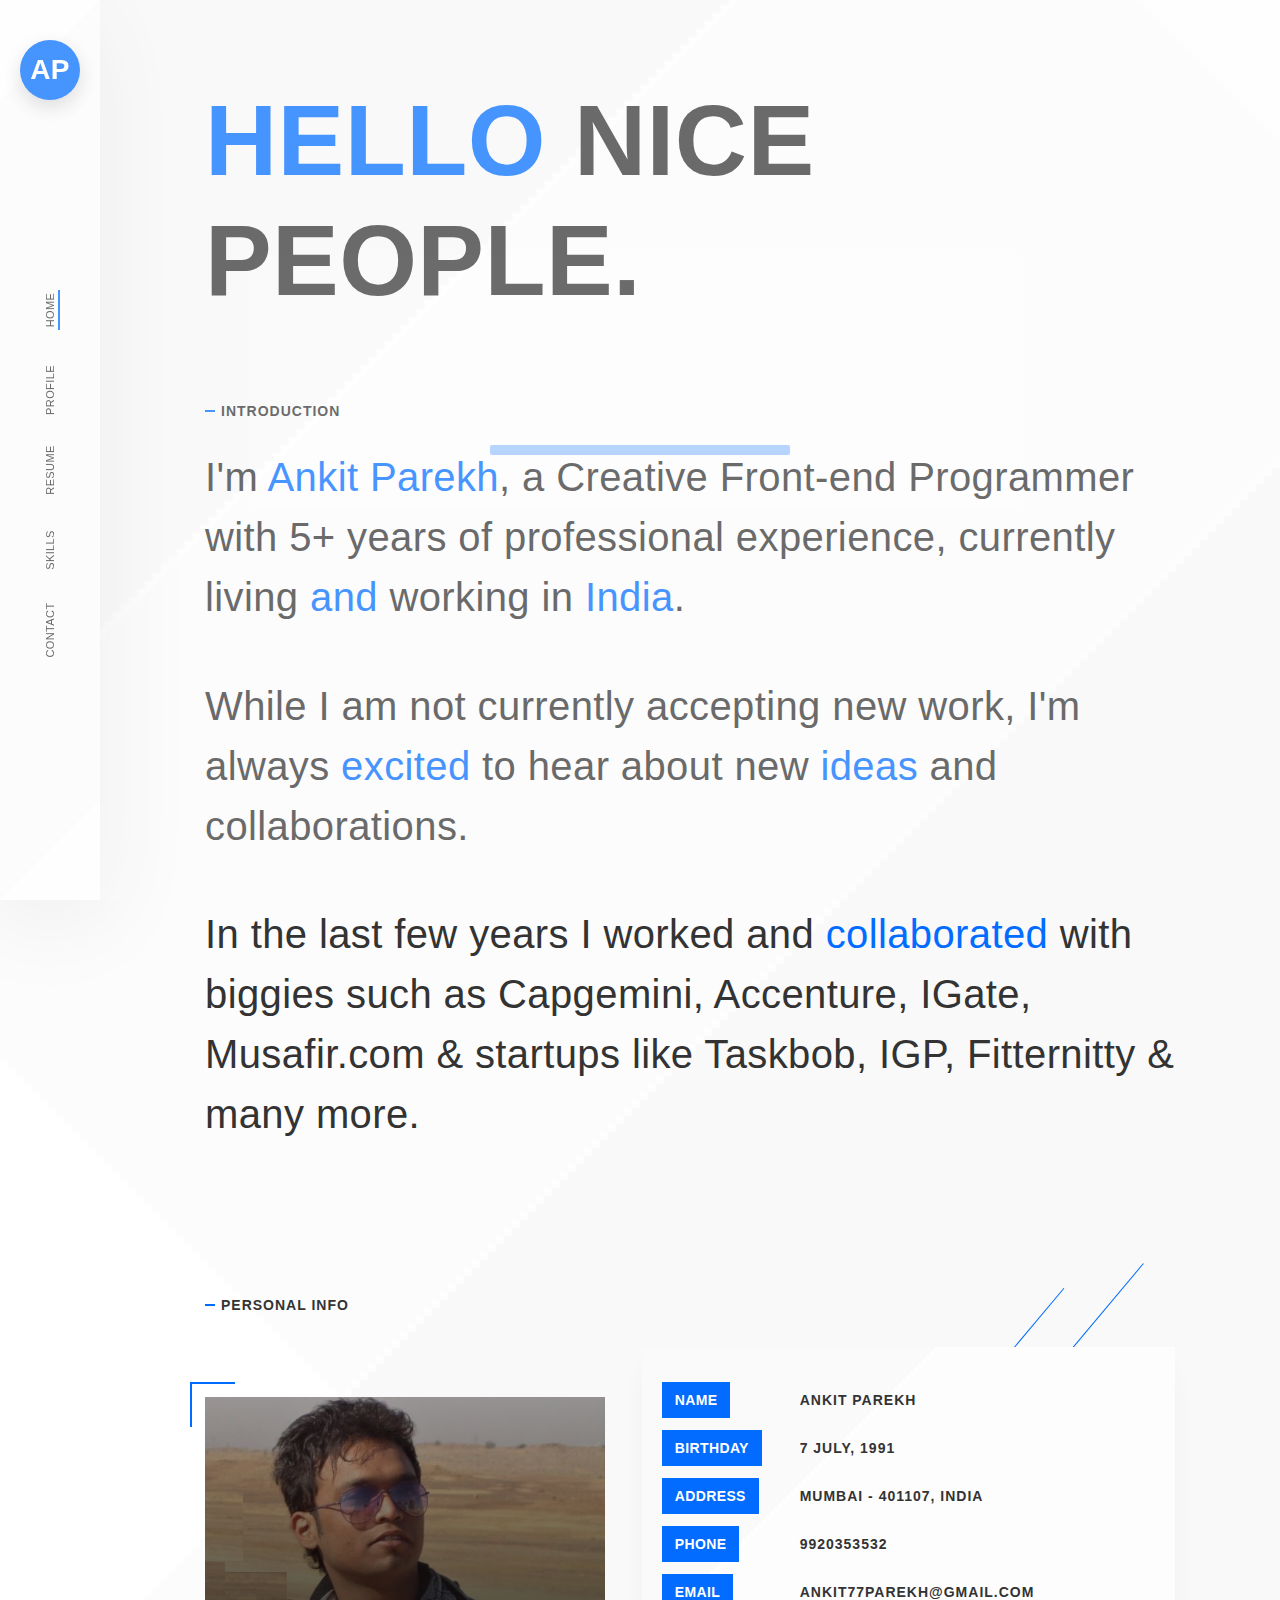
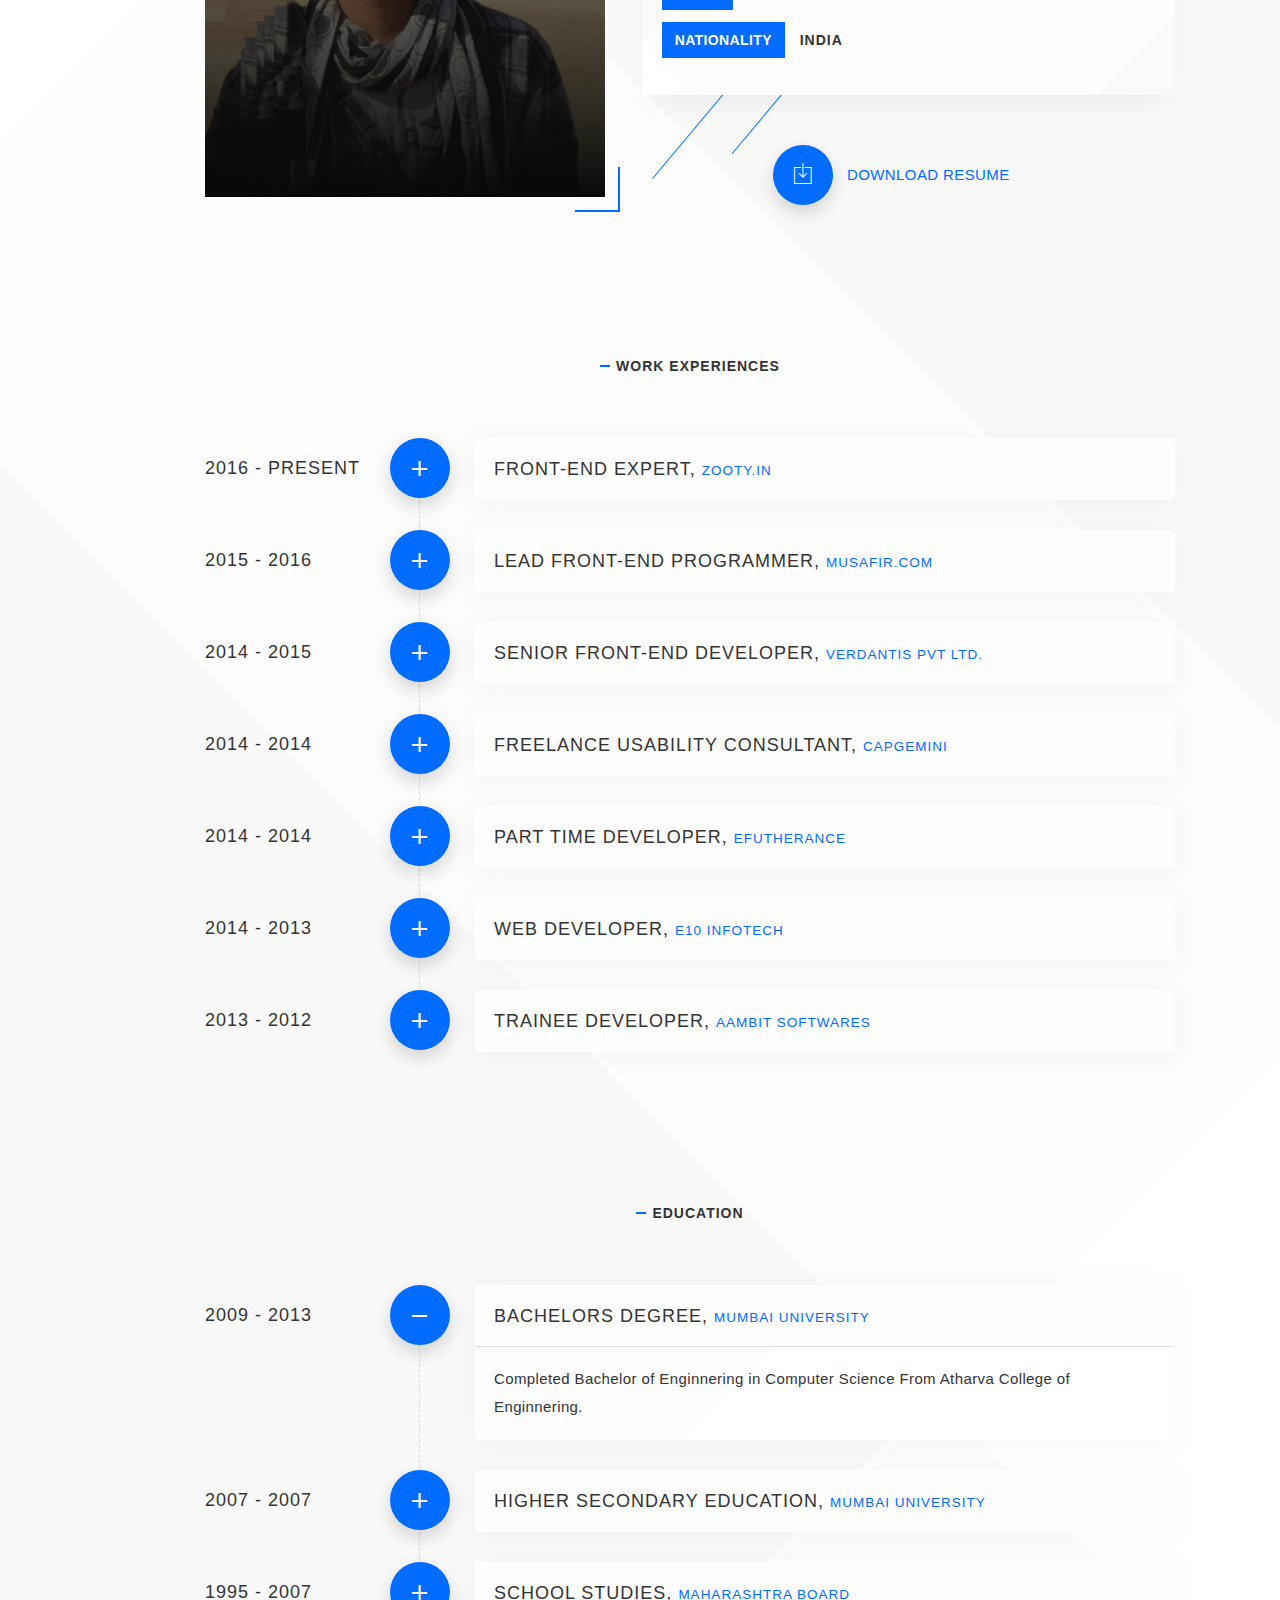
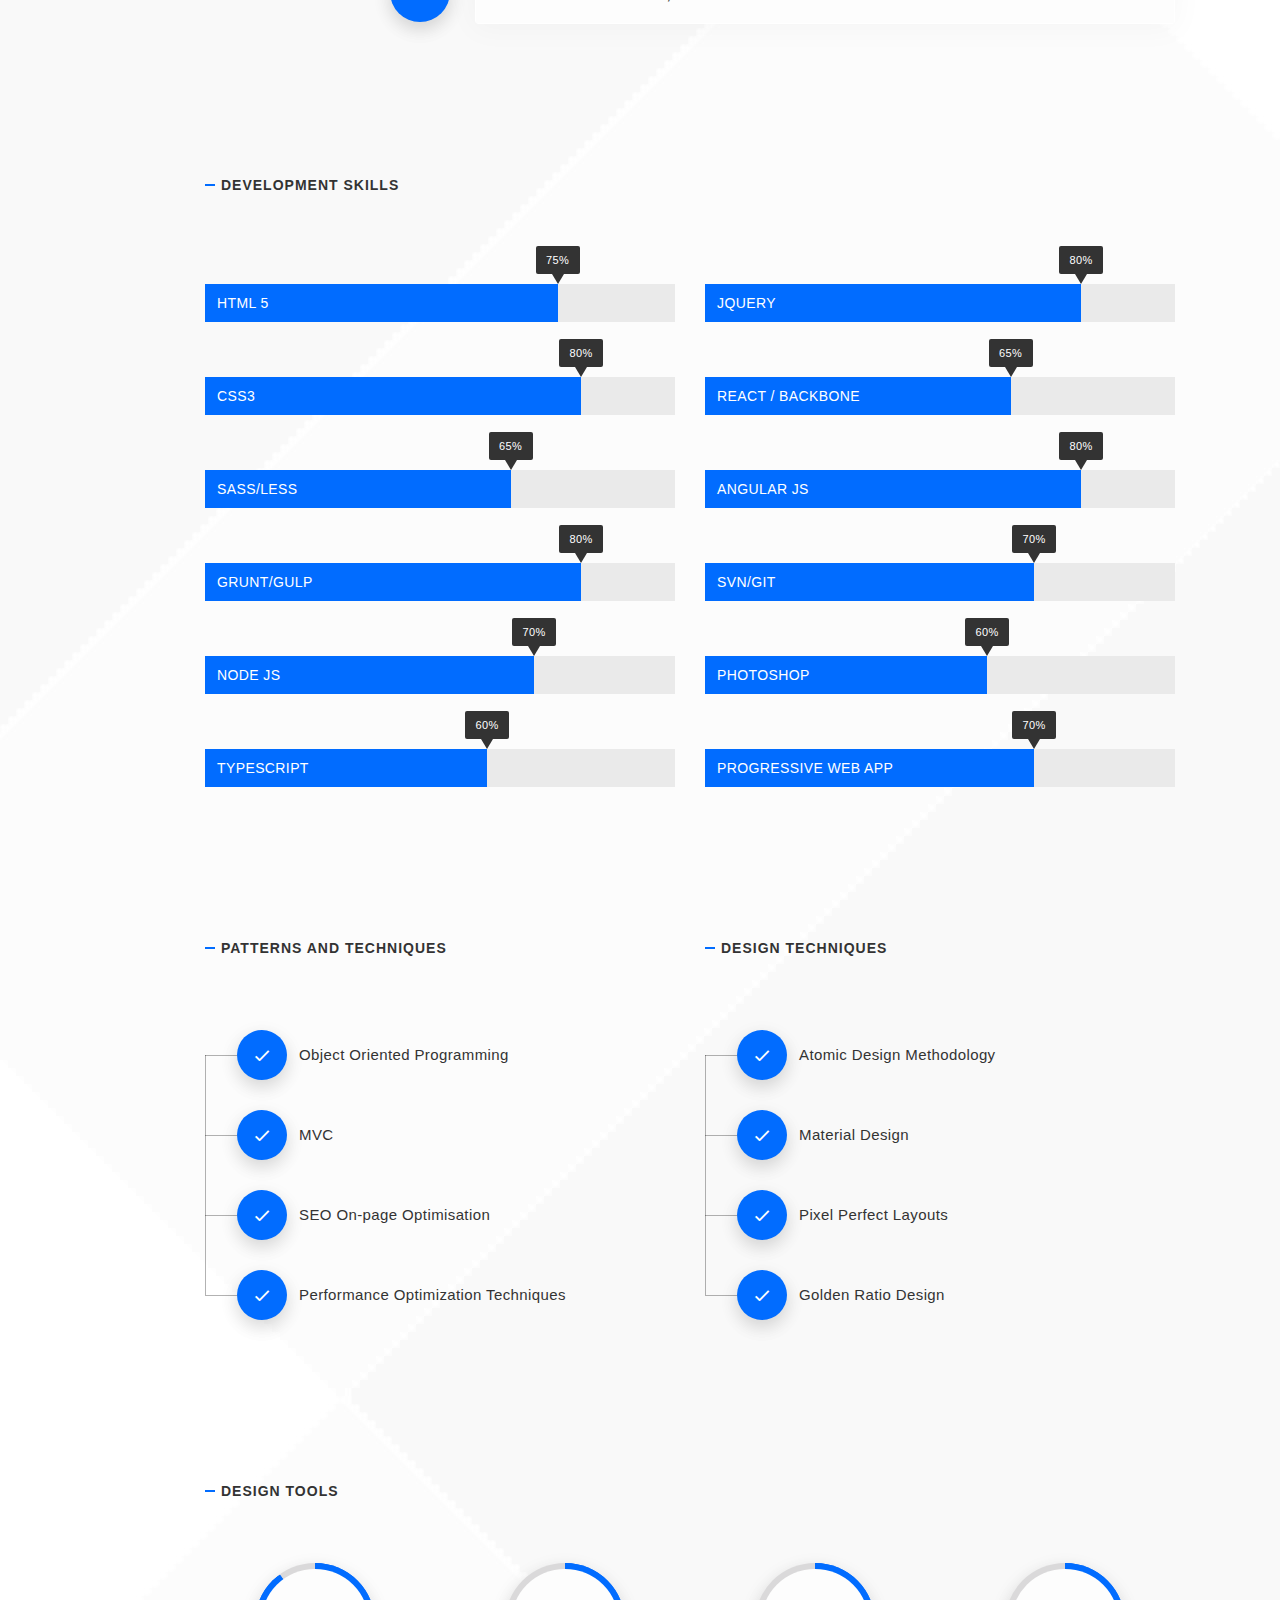
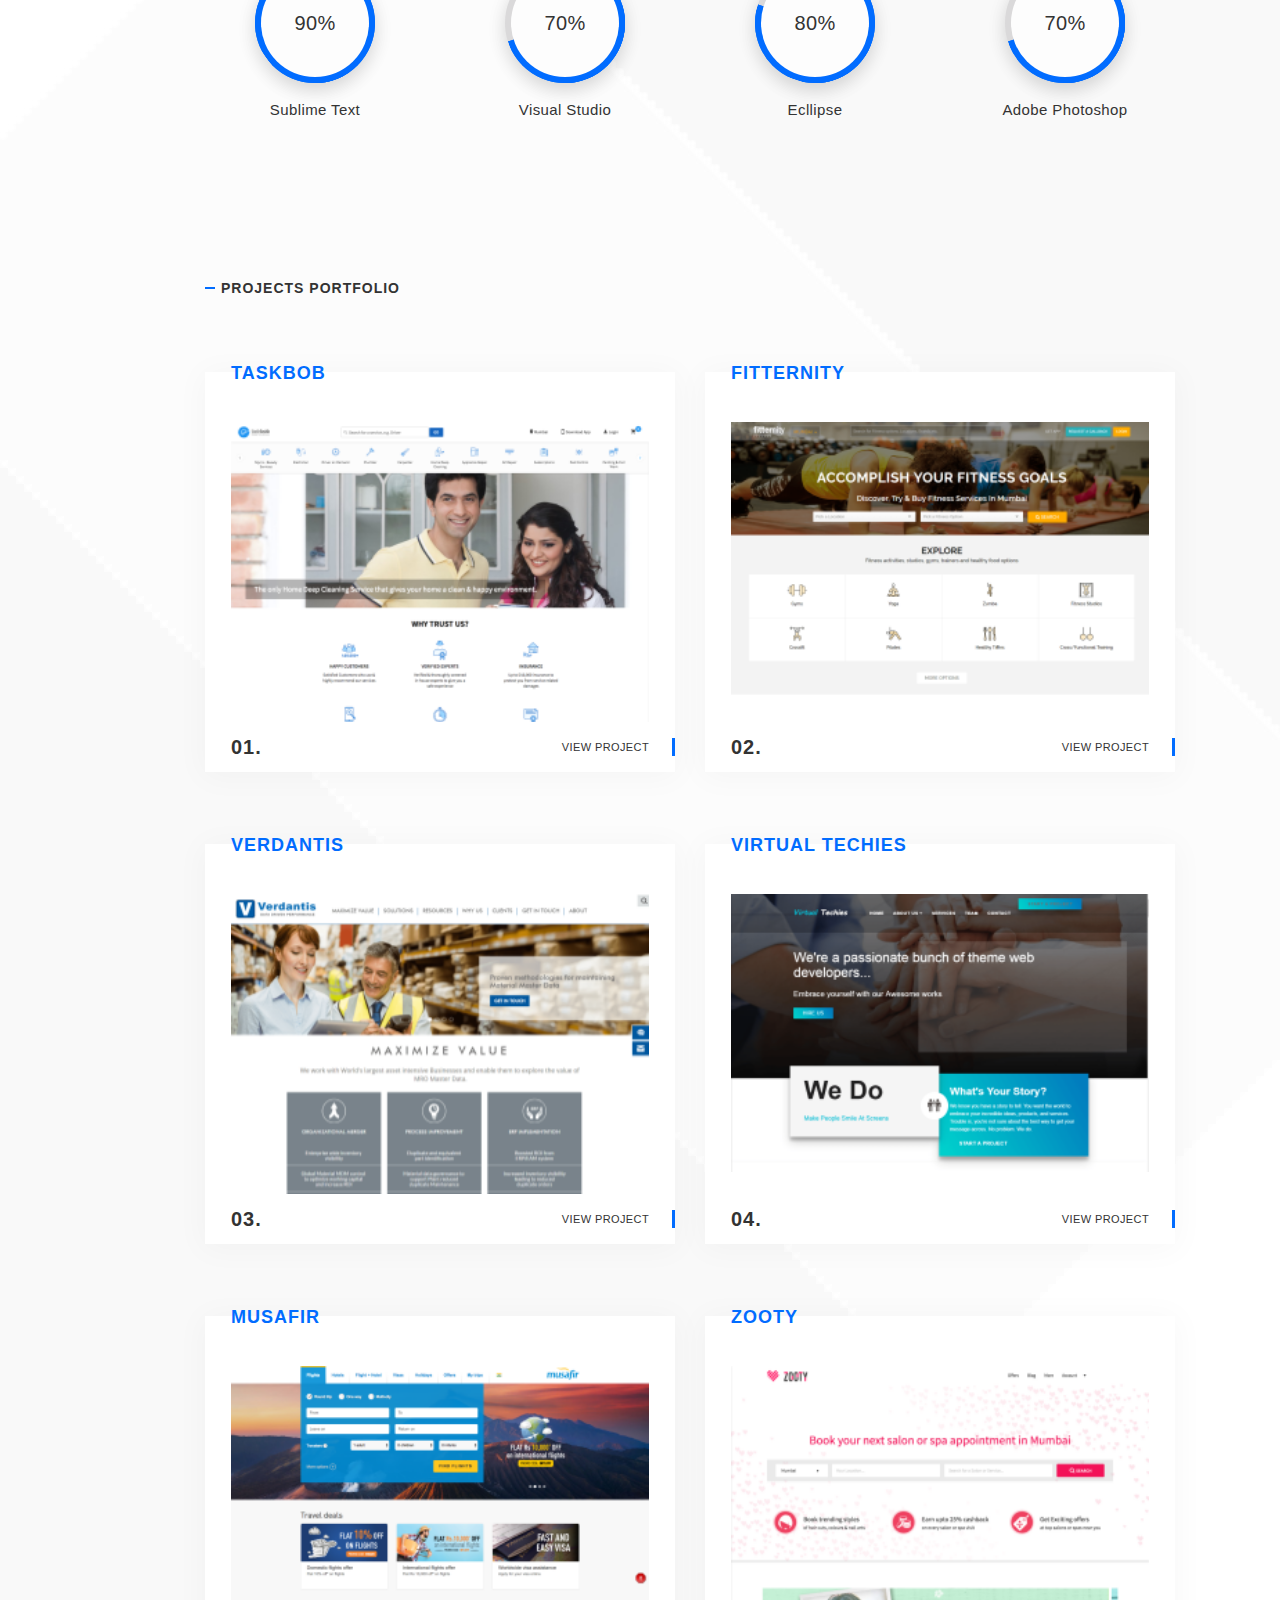
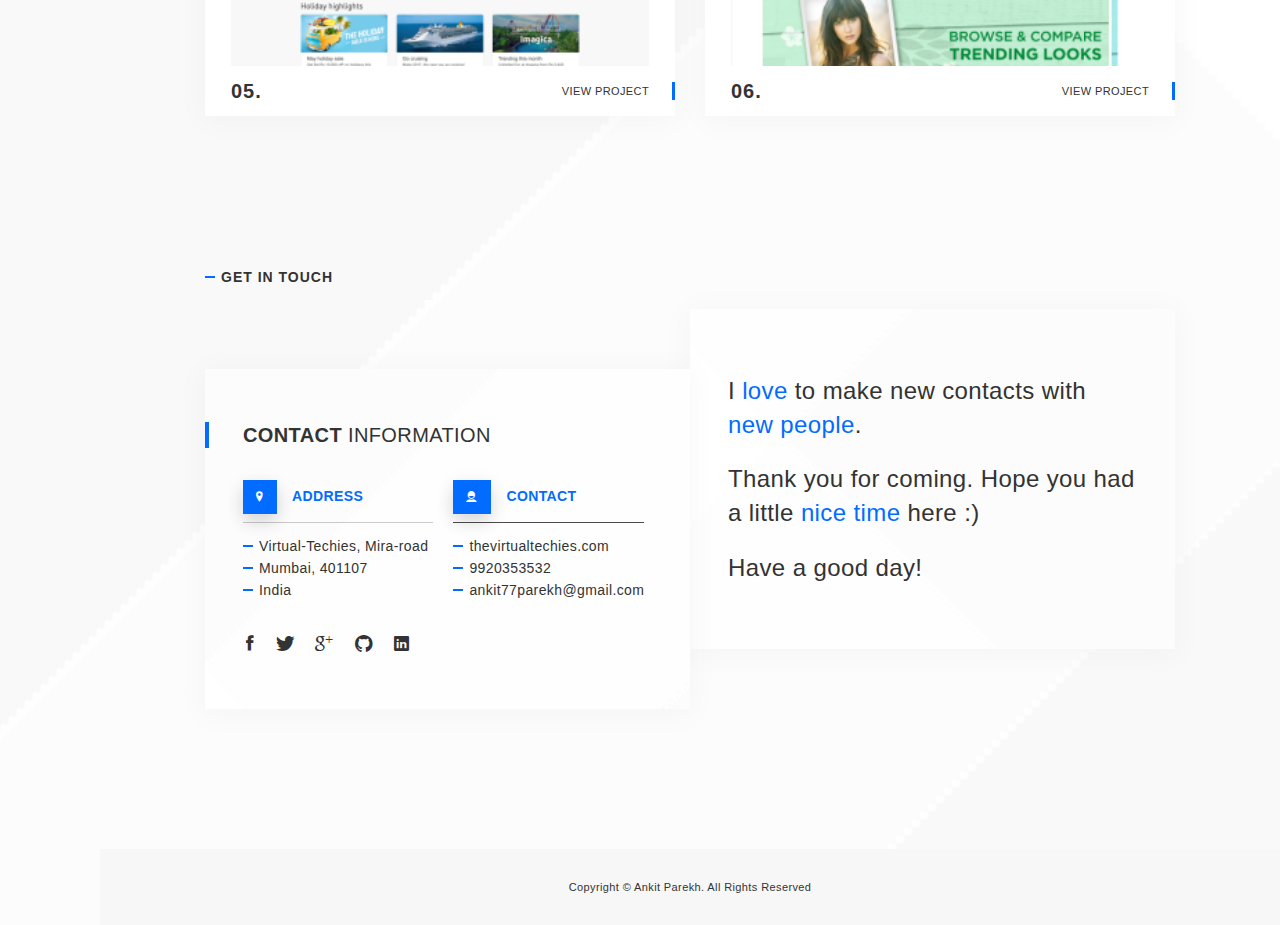
<file: reference.html>
<!DOCTYPE html>
<html class="no-js" lang="en">
<!--<![endif]-->
<head>
    <meta http-equiv="Content-Type" content="text/html; charset=UTF-8">    
    <title>Ankit Parekh CV</title>
    <meta name="description" content="Ankit Parekh CV">
    <meta name="keywords" content="Ankit Parekh CV">
    <meta name="viewport" content="width=device-width, initial-scale=1, maximum-scale=1.0, user-scalable=no">
    <meta http-equiv="X-UA-Compatible" content="IE=edge">

    <link rel="apple-touch-icon" sizes="57x57"   href="favicons/apple-touch-icon.png">
    <link rel="apple-touch-icon" sizes="60x60"   href="favicons/apple-touch-icon.png">
    <link rel="apple-touch-icon" sizes="72x72"   href="favicons/apple-touch-icon.png">
    <link rel="apple-touch-icon" sizes="76x76"   href="favicons/apple-touch-icon.png">
    <link rel="apple-touch-icon" sizes="114x114" href="favicons/apple-touch-icon.png">
    <link rel="apple-touch-icon" sizes="120x120" href="favicons/apple-touch-icon.png">
    <link rel="apple-touch-icon" sizes="144x144" href="favicons/apple-touch-icon.png">
    <link rel="apple-touch-icon" sizes="152x152" href="favicons/apple-touch-icon.png">
    <link rel="apple-touch-icon" sizes="180x180" href="favicons/apple-touch-icon.png">
    <link rel="icon" type="image/png" sizes="32x32"    href="favicons/favicon-32x32.png">
    <link rel="icon" type="image/png" sizes="16x16"    href="favicons/favicon-16x16.png">
    <link rel="manifest" href="favicons/manifest.json">
    <meta name="msapplication-TileColor" content="#016cff">
    <meta name="msapplication-TileImage" content="favicons/mstile-150x150.png">
    <meta name="theme-color" content="#016cff">
    <link rel="mask-icon" href="favicons/safari-pinned-tab.svg" color="#016cff">
    <meta name="theme-color" content="#016cff">
    <link href="css/combined.css" rel="stylesheet" type="text/css" media="none" onload="if(media!='all')media='all'">
    <noscript><link rel="stylesheet" href="css/combined.css"></noscript>
    <!-- Modernizr JS for IE8 support of HTML5 elements and media queries -->
    <!--[if lt IE 8]>
    <script src="assets/plugins/modernizr/modernizr.min.js"></script>
    <![endif]-->
    <style type="text/css">
        body{
            display:none;
        }
    </style>
</head>

<body id="page-top">
    <!-- HEADER START -->
    <header class="header">
        <div class="logo btn-shadow text-center">
            <div class="display-table height-100 width-100">
                <div class="display-table-cell vertical-align-middle">
                    <span class="display-inline-block font-weight-700 title-large position-relative">
                        AP
                    </span>
                </div>
                <!-- //.display-table-cell -->
            </div>
            <!-- //.display-table -->
        </div>
        <!-- //.logo -->
        
        <div class="nav-trigger nav-trigger-open">
            <div class="nav-toggle">
                <span></span>
                <span></span>
                <span></span>
            </div>
            <!-- //.nav-toggle -->
        </div>
        <!-- //.nav-trigger -->
    </header>
    <!-- //HEADER END -->
    
    
    <!-- NAVIGATION START -->
    <div id="navigation" class="navbar navbar-display-block" role="navigation">
        <div class="container-fluid display-table height-100 width-100">
            <div class="display-table-cell vertical-align-middle width-100">
                <div class="nav-trigger nav-trigger-close">
                    <span></span>
                    <span></span>
                </div>
                <!-- //.nav-trigger -->

                <ul class="nav navbar-nav text-center text-small text-uppercase">
                    <li class="page-scroll active">
                        <a href="#home">Home</a>
                    </li>
  
                    <li class="page-scroll">
                        <a href="#profile">Profile</a>
                    </li>

                    <li class="page-scroll">
                        <a href="#work-experiences">Resume</a>
                    </li>

                  <li class="page-scroll">
                        <a href="#skills-bar-chart">Skills</a>
                    </li>

                    <li class="page-scroll">
                        <a href="#contact">Contact</a>
                    </li>
                </ul>
                <!-- //.navbar-nav -->

                <div class="nav-social hidden-md hidden-lg text-center">
                    <ul class="list-unstyled list-inline no-letter-spacing title-medium">
                        <li>
                            <a href="https://www.facebook.com/ankit.parekh.007" target="_blank"><i class="ion-social-facebook"></i></a>
                        </li>

                        <li>
                            <a href="https://twitter.com/Akki77777Ankit" target="_blank"><i class="ion-social-twitter"></i></a>
                        </li>

                        <li>
                            <a href="https://plus.google.com/+AnkitParekh007/posts" target="_blank"><i class="ion-social-googleplus-outline"></i></a>
                        </li>

                        <li>
                            <a href="https://github.com/AkkiParekh" target="_blank"><i class="ion-social-github"></i></a>
                        </li>

                        <li>
                            <a href="https://in.linkedin.com/in/akkiparekh" target="_blank"><i class="ion-social-linkedin"></i></a>
                        </li>
                    </ul>

                    <span class="display-inline-block text-large">
                        ankit77parekh@gmail.com
                    </span>
                </div>
                <!-- //.nav-social -->
            </div>
            <!-- //.display-table-cell -->
        </div>
        <!-- //.container-fluid -->
    </div>
    <!-- //NAVIGATION END -->
    
    
    
    <!-- WRAPPER START -->
    <div class="wrapper">
        
        <!-- SECTION - HOME START -->
        <section id="home" class="section display-table no-padding-tb width-100">
            <div class="section-content display-table-cell vertical-align-middle">
                <div class="container">
                    <div class="row">
                        <div class="col-md-12">
                            <h2 class="font-weight-700 text-uppercase title-big">
                                <span class="text-color">Hello</span> nice
                                <br>
                                people.
                            </h2>
                        </div>
                        <!-- //.col-md-12 -->
                    </div>
                    <!-- //.row -->
                </div>
                <!-- //.container -->
            </div>
            <!-- //.section-content -->
        </section>
        <!-- //SECTION - HOME END -->
    
        
        
        <!-- SECTION - INTRODUCTION START -->
        <section id="introduction" class="section no-padding-tb">
            <div class="section-content">
                <div class="container">
                    <div class="row">
                        <div class="col-md-12">
                            <div class="section-title">
                                <h2 class="font-weight-700 has-sideline letter-spacing-1 text-medium text-uppercase">
                                    Introduction
                                </h2>
                            </div>
                            <!-- //.section-title -->
                            
                            <p class="margin-2-5 no-margin-bottom no-margin-rl title-extra-large-3">
                                I'm <span class="text-color">Ankit Parekh</span>, a Creative Front-end Programmer with 5+ years of professional experience, currently living <span class="text-color">and</span> working in <span class="text-color">India</span>.
                            </p>

                            <p class="margin-5 no-margin-bottom no-margin-rl title-extra-large-3">
                                While I am not currently accepting new work, I'm always <span class="text-color">excited</span> to hear about new <span class="text-color">ideas</span> and collaborations.
                            </p>
                            
                            <p class="margin-5 no-margin-bottom no-margin-rl title-extra-large-3">
                                In the last few years I worked and <span class="text-color">collaborated</span> with biggies such as Capgemini, Accenture, IGate, Musafir.com &amp; startups like Taskbob, IGP, Fitternitty &amp; many more.
                            </p>
                        </div>
                        <!-- //.col-md-12 -->
                    </div>
                    <!-- //.row -->
                </div>
                <!-- //.container -->
            </div>
            <!-- //.section-content -->
        </section>
        <!-- //SECTION - INTRODUCTION END -->
        
        
        
        <!-- SECTION - PROFILE START -->
        <section id="profile" class="section no-padding-bottom">
            <div class="section-content">
                <div class="container">
                    <div class="row">
                        <div class="col-md-12">
                            <div class="section-title">
                                <h2 class="font-weight-700 has-sideline letter-spacing-1 text-medium text-uppercase">
                                    Personal Info
                                </h2>
                            </div>
                            <!-- //.section-title -->
                        </div>
                        <!-- //.col-md-12 -->
                    </div>
                    <!-- //.row -->
                    
                    <div class="row">
                        <div class="col-md-5">
                            <div class="profile-image">
                                <div class="image-wraper display-inline-block position-relative">
                                    <div id="profilePic" class="img-responsive"></div>    
                                </div>
                                <!-- //.image-wrapper -->
                            </div>
                            <!-- //.profile-image -->
                        </div>
                        <!-- //.col-md-5 -->
                        
                        <div class="col-md-7">
                            <div class="profile-detail position-relative width-100">
                                <div class="inner-content">
                                    <ul class="list-unstyled text-medium text-uppercase">
                                        <li>
                                            <label class="background-color text-white">Name</label>
                                            <span class="font-family-alt letter-spacing-1 text-bold">Ankit Parekh</span>
                                        </li>

                                        <li>
                                            <label class="background-color text-white">Birthday</label>
                                            <span class="font-family-alt letter-spacing-1 text-bold">7 July, 1991</span>
                                        </li>

                                        <li>
                                            <label class="background-color text-white">Address</label>
                                            <span class="font-family-alt letter-spacing-1 text-bold">Mumbai - 401107, India</span>
                                        </li>

                                        <li>
                                            <label class="background-color text-white">Phone</label>
                                            <span class="font-family-alt letter-spacing-1 text-bold">9920353532</span>
                                        </li>
                                        
                                        <li>
                                            <label class="background-color text-white">Email</label>
                                            <span class="font-family-alt letter-spacing-1 text-bold">ankit77parekh@gmail.com</span>
                                        </li>
                                        
                                        <li>
                                            <label class="background-color text-white">Nationality</label>
                                            <span class="font-family-alt letter-spacing-1 text-bold">India</span>
                                        </li>
                                    </ul>
                                </div>
                                <!-- //.inner-content -->
                                
                                <span class="line"></span>
                            </div>
                            <!-- //.profile-detail -->
                            
                            <div class="btn-resume-download text-center position-relative">
                                <a data-toggle="modal" data-target="#resumeDownloadModal" class="display-block">
                                    <i class="ion-ios-download-outline background-color btn-shadow display-inline-block text-white title-large position-absolute"></i>

                                    <span class="display-inline-block text-color text-large text-uppercase position-absolute">
                                        Download Resume
                                    </span>
                                </a>
                            </div>
                            <!-- //.btn-resume-download -->
                        </div>
                        <!-- //.col-md-7 -->
                    </div>
                    <!-- //.row -->
                </div>
                <!-- //.container -->
            </div>
            <!-- //.section-content -->
        </section>
        <!-- //SECTION - PROFILE END -->
        
        
        
        <!-- SECTION - WORK EXPERIENCES START -->
        <section id="work-experiences" class="section no-padding-bottom">
            <div class="section-content">
                <div class="container">
                    <div class="row">
                        <div class="col-md-12">
                            <div class="section-title text-center">
                                <h2 class="font-weight-700 has-sideline letter-spacing-1 text-medium text-uppercase">
                                    Work Experiences
                                </h2>
                            </div>
                            <!-- //.section-title -->
                            
                            <div id="panel-group-work" class="panel-group panel-resume">
                                <div class="item position-relative">
                                    <div class="panel-label display-block letter-spacing-1 text-extra-large text-uppercase position-absolute">
                                        2016 - Present
                                    </div>
                                    <!-- //.panel-label -->
                                    
                                    <a href="#resume-work-0" data-parent="panel-group-work" class="collapsed panel-button background-color btn-shadow display-block text-center text-white title-large position-absolute" data-toggle="collapse" aria-expanded="false"></a>
                                    
                                    <div class="panel">
                                        <div class="panel-heading background-gray-light-2">
                                            <h4 class="panel-title text-extra-large letter-spacing-1 text-uppercase">
                                                Front-end Expert, <small class="text-color"><a href="https://www.zooty.in/">Zooty.in</a></small>
                                            </h4>
                                        </div>
                                        <!-- //.panel-heading -->

                                        <div id="resume-work-0" class="panel-collapse collapse">
                                            <div class="panel-body text-large">
                                                <p class="font-weight-700 text-color text-uppercase">Responsibilities:</p>                                                
                                                <p class="section-title">
                                                    <span class="has-sideline">Involved in Decision making of Web Based Projects<br></span>
                                                    <span class="has-sideline">Involved in Designing of Web Based Projects<br></span>
                                                    <span class="has-sideline">Involved in Wireframing of Web Based Projects<br></span>
                                                    <span class="has-sideline">Involved in Maintenance of Project<br></span>
                                                    <span class="has-sideline">Involved In Mananging User Experience of Project<br></span>
                                                    <span class="has-sideline">Involved In Solving DEV Operations Regarding UI , Project-Flow and other queries</span>
                                                </p>
                                            </div>
                                            <!-- //.panel-body -->
                                        </div>
                                        <!-- //.panel-collapse -->
                                    </div>
                                    <!-- //.panel -->
                                </div>
                                <!-- //.item -->

                                <div class="item position-relative">
                                    <div class="panel-label display-block letter-spacing-1 text-extra-large text-uppercase position-absolute">
                                        2015 - 2016
                                    </div>
                                    <!-- //.panel-label -->
                                    
                                    <a href="#resume-work-1" data-parent="panel-group-work" class="collapsed panel-button background-color btn-shadow display-block text-center text-white title-large position-absolute" data-toggle="collapse" aria-expanded="false"></a>
                                    
                                    <div class="panel">
                                        <div class="panel-heading background-gray-light-2">
                                            <h4 class="panel-title text-extra-large letter-spacing-1 text-uppercase">
                                                Lead Front-end Programmer, <small class="text-color"><a href="http://in.musafir.com/">Musafir.com</a></small>
                                            </h4>
                                        </div>
                                        <!-- //.panel-heading -->

                                        <div id="resume-work-1" class="panel-collapse collapse">
                                            <div class="panel-body text-large">
                                                <p class="font-weight-700 text-color text-uppercase">Responsibilities:</p>                                                
                                                <p class="section-title">
                                                    <span class="has-sideline">Involved in Core Coding of Web Based Project<br></span>
                                                    <span class="has-sideline">Involved in completing project sprints<br></span>
                                                    <span class="has-sideline">Involved in UI Design Issues<br></span>
                                                    <span class="has-sideline">Involved in maintenance of Project<br></span>
                                                    <span class="has-sideline">Involved In client Interaction<br></span>
                                                    <span class="has-sideline">Involved In Solving DEV Operations Regarding UI , Project-Flow and other queries</span>
                                                </p>
                                            </div>
                                            <!-- //.panel-body -->
                                        </div>
                                        <!-- //.panel-collapse -->
                                    </div>
                                    <!-- //.panel -->
                                </div>
                                <!-- //.item -->
                                
                                <div class="item position-relative">
                                    <div class="panel-label display-block text-extra-large letter-spacing-1 text-uppercase position-absolute">
                                        2014 - 2015
                                    </div>
                                    <!-- //.panel-label -->
                                    
                                    <a href="#resume-work-2" data-parent="panel-group-work" class="panel-button collapsed background-color btn-shadow display-block text-center text-white title-large position-absolute" data-toggle="collapse" aria-expanded="false"></a>
                                    
                                    <div class="panel">
                                        <div class="panel-heading background-gray-light-2">
                                            <h4 class="panel-title letter-spacing-1 text-extra-large text-uppercase">
                                                Senior Front-end Developer, <small class="text-color"><a href="http://www.verdantis.com/">Verdantis Pvt Ltd.</a></small>
                                            </h4>
                                        </div>
                                        <!-- //.panel-heading -->

                                        <div id="resume-work-2" class="panel-collapse collapse" aria-expanded="false">
                                            <div class="panel-body text-large">
                                                <p class="font-weight-700 text-color text-uppercase">Responsibilities:</p>                                                
                                                <p class="section-title">
                                                    <span class="has-sideline">Involved in Core Coding of Web Based Project<br></span>
                                                    <span class="has-sideline">Involved in completing project sprints<br></span>
                                                    <span class="has-sideline">Involved in UI Design Issues<br></span>
                                                    <span class="has-sideline">Involved in maintenance of Project<br></span>
                                                    <span class="has-sideline">Involved In client Interaction<br></span>
                                                </p>
                                            </div>
                                            <!-- //.panel-body -->
                                        </div>
                                        <!-- //.panel-collapse -->
                                    </div>
                                    <!-- //.panel -->
                                </div>
                                <!-- //.item -->
                                
                                <div class="item position-relative">
                                    <div class="panel-label display-block letter-spacing-1 text-extra-large text-uppercase position-absolute">
                                        2014 - 2014
                                    </div>
                                    <!-- //.panel-label -->
                                    
                                    <a href="#resume-work-3" data-parent="panel-group-work" class="panel-button collapsed background-color btn-shadow display-block text-center text-white title-large position-absolute" data-toggle="collapse" aria-expanded="false"></a>
                                    
                                    <div class="panel">
                                        <div class="panel-heading background-gray-light-2">
                                            <h4 class="panel-title letter-spacing-1 text-extra-large text-uppercase">
                                                Freelance Usability Consultant, <small class="text-color"><a href="https://www.capgemini.com/">Capgemini</a></small>
                                            </h4>
                                        </div>
                                        <!-- //.panel-heading -->

                                        <div id="resume-work-3" class="panel-collapse collapse" aria-expanded="false">
                                            <div class="panel-body text-large">
                                                <p class="font-weight-700 text-color text-uppercase">Responsibilities:</p>                                                
                                                <p class="section-title">
                                                    <span class="has-sideline">Involved in Core Coding of Assigned Project<br></span>
                                                    <span class="has-sideline">Involved in completing project as per need of Client<br></span>
                                                    <span class="has-sideline">Involved in UI Design Layouts and mockups<br></span>
                                                    <span class="has-sideline">Involved in maintenance of Project<br></span>
                                                </p>
                                            </div>
                                            <!-- //.panel-body -->
                                        </div>
                                        <!-- //.panel-collapse -->
                                    </div>
                                    <!-- //.panel -->
                                </div>
                                <!-- //.item -->

                                <div class="item position-relative">
                                    <div class="panel-label display-block letter-spacing-1 text-extra-large text-uppercase position-absolute">
                                        2014 - 2014
                                    </div>
                                    <!-- //.panel-label -->
                                    
                                    <a href="#resume-work-4" data-parent="panel-group-work" class="panel-button collapsed background-color btn-shadow display-block text-center text-white title-large position-absolute" data-toggle="collapse" aria-expanded="false"></a>
                                    
                                    <div class="panel">
                                        <div class="panel-heading background-gray-light-2">
                                            <h4 class="panel-title letter-spacing-1 text-extra-large text-uppercase">
                                                Part Time Developer, <small class="text-color"><a href="http://www.efurtherance.com/">Efutherance</a></small>
                                            </h4>
                                        </div>
                                        <!-- //.panel-heading -->

                                        <div id="resume-work-4" class="panel-collapse collapse" aria-expanded="false">
                                            <div class="panel-body text-large">
                                                <p class="font-weight-700 text-color text-uppercase">Responsibilities:</p>                                                
                                                <p class="section-title">
                                                    <span class="has-sideline">Involved in Core Coding of Assigned Project<br></span>
                                                    <span class="has-sideline">Involved in completing project as per need of Client<br></span>
                                                    <span class="has-sideline">Involved in UI Design Layouts and mockups<br></span>
                                                    <span class="has-sideline">Involved in maintenance of Project<br></span>
                                                </p>
                                            </div>
                                            <!-- //.panel-body -->
                                        </div>
                                        <!-- //.panel-collapse -->
                                    </div>
                                    <!-- //.panel -->
                                </div>
                                <!-- //.item -->

                                <div class="item position-relative">
                                    <div class="panel-label display-block letter-spacing-1 text-extra-large text-uppercase position-absolute">
                                        2014 - 2013
                                    </div>
                                    <!-- //.panel-label -->
                                    
                                    <a href="#resume-work-5" data-parent="panel-group-work" class="panel-button collapsed background-color btn-shadow display-block text-center text-white title-large position-absolute" data-toggle="collapse" aria-expanded="false"></a>
                                    
                                    <div class="panel">
                                        <div class="panel-heading background-gray-light-2">
                                            <h4 class="panel-title letter-spacing-1 text-extra-large text-uppercase">
                                                Web Developer, <small class="text-color"><a href="http://e10.in/">E10 InfoTech</a></small>
                                            </h4>
                                        </div>
                                        <!-- //.panel-heading -->

                                        <div id="resume-work-5" class="panel-collapse collapse" aria-expanded="false">
                                            <div class="panel-body text-large">
                                                <p class="font-weight-700 text-color text-uppercase">Responsibilities:</p>                                                
                                                <p class="section-title">
                                                    <span class="has-sideline">Involved in Core Coding of Assigned Project<br></span>
                                                    <span class="has-sideline">Involved in completing project as per need of Client<br></span>
                                                    <span class="has-sideline">Involved in UI Design Layouts and mockups<br></span>
                                                    <span class="has-sideline">Involved in maintenance of Project<br></span>
                                                </p>
                                            </div>
                                            <!-- //.panel-body -->
                                        </div>
                                        <!-- //.panel-collapse -->
                                    </div>
                                    <!-- //.panel -->
                                </div>
                                <!-- //.item -->

                                <div class="item position-relative">
                                    <div class="panel-label display-block letter-spacing-1 text-extra-large text-uppercase position-absolute">
                                        2013 - 2012
                                    </div>
                                    <!-- //.panel-label -->
                                    
                                    <a href="#resume-work-6" data-parent="panel-group-work" class="panel-button collapsed background-color btn-shadow display-block text-center text-white title-large position-absolute" data-toggle="collapse" aria-expanded="false"></a>
                                    
                                    <div class="panel">
                                        <div class="panel-heading background-gray-light-2">
                                            <h4 class="panel-title letter-spacing-1 text-extra-large text-uppercase">
                                                Trainee Developer, <small class="text-color"><a href="http://www.ambitsoftware.com/">Aambit Softwares</a></small>
                                            </h4>
                                        </div>
                                        <!-- //.panel-heading -->

                                        <div id="resume-work-6" class="panel-collapse collapse" aria-expanded="false">
                                            <div class="panel-body text-large">
                                                <p class="font-weight-700 text-color text-uppercase">Responsibilities:</p>                                                
                                                <p class="section-title">
                                                    <span class="has-sideline">Primarily involved in Coding of Web Based Projects following scrums meeting<br></span>
                                                    <span class="has-sideline">Involved in complete Project Life cycle<br></span>
                                                    <span class="has-sideline">Involved in the Decision Making In Layout And UI  of Projects<br></span>
                                                </p>
                                            </div>
                                            <!-- //.panel-body -->
                                        </div>
                                        <!-- //.panel-collapse -->
                                    </div>
                                    <!-- //.panel -->
                                </div>
                                <!-- //.item -->

                            </div>
                            <!-- //.panel-group -->
                        </div>
                        <!-- //.col-md-12 -->
                    </div>
                    <!-- //.row -->
                </div>
                <!-- //.container -->
            </div>
            <!-- //.section-content -->
        </section>
        <!-- //SECTION - WORK EXPERIENCES END -->
        
        
        
        <!-- SECTION - EDUCATION START -->
        <section id="education" class="section no-padding-bottom">
            <div class="section-content">
                <div class="container">
                    <div class="row">
                        <div class="col-md-12">
                            <div class="section-title text-center">
                                <h2 class="font-weight-700 has-sideline letter-spacing-1 text-medium text-uppercase">
                                    Education
                                </h2>
                            </div>
                            <!-- //.section-title -->
                            
                            <div id="panel-group-education" class="panel-group panel-resume">
                                <div class="item position-relative">
                                    <div class="panel-label display-block letter-spacing-1 text-extra-large text-uppercase position-absolute">
                                        2009 - 2013
                                    </div>
                                    <!-- //.panel-label -->
                                    
                                    <a href="#resume-education-1" data-parent="panel-group-education" class="panel-button background-color btn-shadow display-block text-center text-white title-large position-absolute" data-toggle="collapse"></a>
                                    
                                    <div class="panel">
                                        <div class="panel-heading background-gray-light-2">
                                            <h4 class="panel-title letter-spacing-1 text-extra-large text-uppercase">
                                                Bachelors Degree, <small class="text-color">Mumbai University</small>
                                            </h4>
                                        </div>
                                        <!-- //.panel-heading -->

                                        <div id="resume-education-1" class="panel-collapse collapse in">
                                            <div class="panel-body text-large">
                                                <p>Completed  Bachelor of Enginnering in Computer Science From Atharva College of Enginnering.</p>
                                            </div>
                                            <!-- //.panel-body -->
                                        </div>
                                        <!-- //.panel-collapse -->
                                    </div>
                                    <!-- //.panel -->
                                </div>
                                <!-- //.item -->
                                
                                <div class="item position-relative">
                                    <div class="panel-label display-block letter-spacing-1 text-extra-large text-uppercase position-absolute">
                                        2007 - 2007
                                    </div>
                                    <!-- //.panel-label -->
                                    
                                    <a href="#resume-education-2" data-parent="panel-group-education" class="panel-button collapsed background-color btn-shadow display-block text-center text-white title-large position-absolute" data-toggle="collapse" aria-expanded="false"></a>
                                    
                                    <div class="panel">
                                        <div class="panel-heading background-gray-light-2">
                                            <h4 class="panel-title letter-spacing-1 text-extra-large text-uppercase">
                                                Higher Secondary Education, <small class="text-color">Mumbai University</small>
                                            </h4>
                                        </div>
                                        <!-- //.panel-heading -->

                                        <div id="resume-education-2" class="panel-collapse collapse" aria-expanded="false">
                                            <div class="panel-body text-large">
                                                <p>Completed Higher Secondary Education from  Royal College of Arts & Science with First Class in Grades</p>
                                            </div>
                                            <!-- //.panel-body -->
                                        </div>
                                        <!-- //.panel-collapse -->
                                    </div>
                                    <!-- //.panel -->
                                </div>
                                <!-- //.item -->
                                
                                <div class="item position-relative">
                                    <div class="panel-label display-block letter-spacing-1 text-extra-large text-uppercase position-absolute">
                                        1995 - 2007
                                    </div>
                                    <!-- //.panel-label -->
                                    
                                    <a href="#resume-education-3" data-parent="panel-group-education" class="panel-button collapsed background-color btn-shadow display-block text-center text-white title-large position-absolute" data-toggle="collapse" aria-expanded="false"></a>
                                    
                                    <div class="panel">
                                        <div class="panel-heading background-gray-light-2">
                                            <h4 class="panel-title letter-spacing-1 text-extra-large text-uppercase">
                                                School Studies, <small class="text-color">Maharashtra Board</small>
                                            </h4>
                                        </div>
                                        <!-- //.panel-heading -->

                                        <div id="resume-education-3" class="panel-collapse collapse" aria-expanded="false">
                                            <div class="panel-body text-large">
                                                <p>Completed  SSC  with Distinction From  TSV High School with First Class in Grades</p>
                                            </div>
                                            <!-- //.panel-body -->
                                        </div>
                                        <!-- //.panel-collapse -->
                                    </div>
                                    <!-- //.panel -->
                                </div>
                                <!-- //.item -->
                            </div>
                            <!-- //.panel-group -->
                        </div>
                        <!-- //.col-md-12 -->
                    </div>
                    <!-- //.row -->
                </div>
                <!-- //.container -->
            </div>
            <!-- //.section-content -->
        </section>
        <!-- //SECTION - EDUCATION END -->
        
        
        
        <!-- SECTION - SKILLS BAR CHART START -->
        <section id="skills-bar-chart" class="section no-padding-bottom">
            <div class="section-content">
                <div class="container">
                    <div class="row">
                        <div class="col-md-12">
                            <div class="section-title">
                                <h2 class="font-weight-700 has-sideline letter-spacing-1 text-medium text-uppercase">
                                    Development Skills
                                </h2>
                            </div>
                            <!-- //.section-title -->
                        </div>
                        <!-- //.col-md-12 -->
                    </div>
                    <!-- //.row -->
                    
                    <div class="row">
                        <div class="col-sm-6">
                            <div class="skills-bar-chart position-relative width-100">
                                <div class="chart-item background-gray position-relative width-100">
                                    <div class="chart-bar height-100 position-relative width-100">
                                        <label class="position-absolute text-medium text-uppercase text-white">HTML 5</label>
                                        
                                        <span class="chart-progress background-color display-block height-100 position-absolute" style="width: 75%;">
                                            <span class="chart-percent" data-percent="75">75%</span>
                                        </span>
                                    </div>
                                    <!-- //.chart-bar -->
                                </div>
                                <!-- //.chart-item -->
                            </div>
                            <!-- //.skills-bar-chart -->
                        </div>
                        <!-- //.col-sm-6 -->
                        
                        <div class="col-sm-6">
                            <div class="skills-bar-chart position-relative width-100">
                                <div class="chart-item background-gray position-relative width-100">
                                    <div class="chart-bar height-100 position-relative width-100">
                                        <label class="position-absolute text-medium text-uppercase text-white">jQuery</label>
                                        
                                        <span class="chart-progress background-color display-block height-100 position-absolute" style="width: 80%;">
                                            <span class="chart-percent" data-percent="80">80%</span>
                                        </span>
                                    </div>
                                    <!-- //.chart-bar -->
                                </div>
                                <!-- //.chart-item -->
                            </div>
                            <!-- //.skills-bar-chart -->
                        </div>
                        <!-- //.col-sm-6 -->
                        
                        <div class="col-sm-6">
                            <div class="skills-bar-chart position-relative width-100">
                                <div class="chart-item background-gray position-relative width-100">
                                    <div class="chart-bar height-100 position-relative width-100">
                                        <label class="position-absolute text-medium text-uppercase text-white">CSS3</label>
                                        
                                        <span class="chart-progress background-color display-block height-100 position-absolute" style="width: 80%;">
                                            <span class="chart-percent" data-percent="80">80%</span>
                                        </span>
                                    </div>
                                    <!-- //.chart-bar -->
                                </div>
                                <!-- //.chart-item -->
                            </div>
                            <!-- //.skills-bar-chart -->
                        </div>
                        <!-- //.col-sm-6 -->
                        
                        <div class="col-sm-6">
                            <div class="skills-bar-chart position-relative width-100">
                                <div class="chart-item background-gray position-relative width-100">
                                    <div class="chart-bar height-100 position-relative width-100">
                                        <label class="position-absolute text-medium text-uppercase text-white">React / Backbone</label>
                                        
                                        <span class="chart-progress background-color display-block height-100 position-absolute" style="width: 65%;">
                                            <span class="chart-percent" data-percent="65">65%</span>
                                        </span>
                                    </div>
                                    <!-- //.chart-bar -->
                                </div>
                                <!-- //.chart-item -->
                            </div>
                            <!-- //.skills-bar-chart -->
                        </div>
                        <!-- //.col-sm-6 -->
                        
                        <div class="col-sm-6">
                            <div class="skills-bar-chart position-relative width-100">
                                <div class="chart-item background-gray position-relative width-100">
                                    <div class="chart-bar height-100 position-relative width-100">
                                        <label class="position-absolute text-medium text-uppercase text-white">SASS/LESS</label>
                                        
                                        <span class="chart-progress background-color display-block height-100 position-absolute" style="width: 65%;">
                                            <span class="chart-percent" data-percent="65">65%</span>
                                        </span>
                                    </div>
                                    <!-- //.chart-bar -->
                                </div>
                                <!-- //.chart-item -->
                            </div>
                            <!-- //.skills-bar-chart -->
                        </div>
                        <!-- //.col-sm-6 -->
                        
                        <div class="col-sm-6">
                            <div class="skills-bar-chart position-relative width-100">
                                <div class="chart-item background-gray position-relative width-100">
                                    <div class="chart-bar height-100 position-relative width-100">
                                        <label class="position-absolute text-medium text-uppercase text-white">Angular JS</label>
                                        
                                        <span class="chart-progress background-color display-block height-100 position-absolute" style="width: 80%;">
                                            <span class="chart-percent" data-percent="80">80%</span>
                                        </span>
                                    </div>
                                    <!-- //.chart-bar -->
                                </div>
                                <!-- //.chart-item -->
                            </div>
                            <!-- //.skills-bar-chart -->
                        </div>
                        <!-- //.col-sm-6 -->
                        
                        <div class="col-sm-6">
                            <div class="skills-bar-chart position-relative width-100">
                                <div class="chart-item background-gray position-relative width-100">
                                    <div class="chart-bar height-100 position-relative width-100">
                                        <label class="position-absolute text-medium text-uppercase text-white">Grunt/Gulp</label>
                                        
                                        <span class="chart-progress background-color display-block height-100 position-absolute" style="width: 80%;">
                                            <span class="chart-percent" data-percent="80">80%</span>
                                        </span>
                                    </div>
                                    <!-- //.chart-bar -->
                                </div>
                                <!-- //.chart-item -->
                            </div>
                            <!-- //.skills-bar-chart -->
                        </div>
                        <!-- //.col-sm-6 -->
                        
                        <div class="col-sm-6">
                            <div class="skills-bar-chart position-relative width-100">
                                <div class="chart-item background-gray position-relative width-100">
                                    <div class="chart-bar height-100 position-relative width-100">
                                        <label class="position-absolute text-medium text-uppercase text-white">Svn/Git</label>
                                        
                                        <span class="chart-progress background-color display-block height-100 position-absolute" style="width: 70%;">
                                            <span class="chart-percent" data-percent="70">70%</span>
                                        </span>
                                    </div>
                                    <!-- //.chart-bar -->
                                </div>
                                <!-- //.chart-item -->
                            </div>
                            <!-- //.skills-bar-chart -->
                        </div>
                        <!-- //.col-sm-6 -->

                        <div class="col-sm-6">
                            <div class="skills-bar-chart position-relative width-100">
                                <div class="chart-item background-gray position-relative width-100">
                                    <div class="chart-bar height-100 position-relative width-100">
                                        <label class="position-absolute text-medium text-uppercase text-white">Node JS</label>
                                        
                                        <span class="chart-progress background-color display-block height-100 position-absolute" style="width: 70%;">
                                            <span class="chart-percent" data-percent="70">70%</span>
                                        </span>
                                    </div>
                                    <!-- //.chart-bar -->
                                </div>
                                <!-- //.chart-item -->
                            </div>
                            <!-- //.skills-bar-chart -->
                        </div>
                        <!-- //.col-sm-6 -->
                        
                        <div class="col-sm-6">
                            <div class="skills-bar-chart position-relative width-100">
                                <div class="chart-item background-gray position-relative width-100">
                                    <div class="chart-bar height-100 position-relative width-100">
                                        <label class="position-absolute text-medium text-uppercase text-white">PHOTOSHOP</label>
                                        
                                        <span class="chart-progress background-color display-block height-100 position-absolute" style="width: 60%;">
                                            <span class="chart-percent" data-percent="60">60%</span>
                                        </span>
                                    </div>
                                    <!-- //.chart-bar -->
                                </div>
                                <!-- //.chart-item -->
                            </div>
                            <!-- //.skills-bar-chart -->
                        </div>
                        <!-- //.col-sm-6 -->

                        <div class="col-sm-6">
                            <div class="skills-bar-chart position-relative width-100">
                                <div class="chart-item background-gray position-relative width-100">
                                    <div class="chart-bar height-100 position-relative width-100">
                                        <label class="position-absolute text-medium text-uppercase text-white">TYPESCRIPT</label>
                                        
                                        <span class="chart-progress background-color display-block height-100 position-absolute" style="width: 60%;">
                                            <span class="chart-percent" data-percent="60">60%</span>
                                        </span>
                                    </div>
                                    <!-- //.chart-bar -->
                                </div>
                                <!-- //.chart-item -->
                            </div>
                            <!-- //.skills-bar-chart -->
                        </div>
                        <!-- //.col-sm-6 -->

                        <div class="col-sm-6">
                            <div class="skills-bar-chart position-relative width-100">
                                <div class="chart-item background-gray position-relative width-100">
                                    <div class="chart-bar height-100 position-relative width-100">
                                        <label class="position-absolute text-medium text-uppercase text-white">PROGRESSIVE WEB APP</label>
                                        
                                        <span class="chart-progress background-color display-block height-100 position-absolute" style="width: 70%;">
                                            <span class="chart-percent" data-percent="70">70%</span>
                                        </span>
                                    </div>
                                    <!-- //.chart-bar -->
                                </div>
                                <!-- //.chart-item -->
                            </div>
                            <!-- //.skills-bar-chart -->
                        </div>
                        <!-- //.col-sm-6 -->
                    </div>
                    <!-- //.row -->
                </div>
                <!-- //.container -->
            </div>
            <!-- //.section-content -->
        </section>
        <!-- //SECTION - SKILLS BAR CHART END -->
        
        
        
        <!-- SECTION - SKILLS LIST START -->
        <section id="skills-list" class="section no-padding-bottom">
            <div class="section-content">
                <div class="container">
                    <div class="row">
                        <div class="col-sm-6" id="skills-list-1">
                            <div class="section-title">
                                <h2 class="font-weight-700 has-sideline letter-spacing-1 text-medium text-uppercase">
                                    Patterns and Techniques
                                </h2>
                            </div>
                            <!-- //.section-title -->
                            
                            <div class="skills-list position-relative">
                                <ul class="list-unstyled text-medium">
                                    <li>
                                        <label class="background-color btn-shadow display-inline-block position-absolute text-center text-large text-white">
                                            <i class="ion-ios-checkmark-empty title-extra-large"></i>
                                        </label>
                                        
                                        <div class="display-table height-100">
                                            <span class="display-table-cell text-large vertical-align-middle">
                                                Object Oriented Programming
                                            </span>
                                        </div>
                                        <!-- //.display-table -->
                                    </li>
                                    
                                    <li>
                                        <label class="background-color btn-shadow display-inline-block position-absolute text-center text-large text-white">
                                            <i class="ion-ios-checkmark-empty title-extra-large"></i>
                                        </label>
                                        
                                        <div class="display-table height-100">
                                            <span class="display-table-cell text-large vertical-align-middle">
                                                MVC
                                            </span>
                                        </div>
                                        <!-- //.display-table -->
                                    </li>
                                    
                                    <li>
                                        <label class="background-color btn-shadow display-inline-block position-absolute text-center text-large text-white">
                                            <i class="ion-ios-checkmark-empty title-extra-large"></i>
                                        </label>
                                        
                                        <div class="display-table height-100">
                                            <span class="display-table-cell text-large vertical-align-middle">
                                                SEO On-page Optimisation
                                            </span>
                                        </div>
                                        <!-- //.display-table -->
                                    </li>
                                    
                                    <li>
                                        <label class="background-color btn-shadow display-inline-block position-absolute text-center text-large text-white">
                                            <i class="ion-ios-checkmark-empty title-extra-large"></i>
                                        </label>
                                        
                                        <div class="display-table height-100">
                                            <span class="display-table-cell text-large vertical-align-middle">
                                                Performance Optimization Techniques
                                            </span>
                                        </div>
                                        <!-- //.display-table -->
                                    </li>
                                </ul>
                            </div>
                            <!-- //.skills-list -->
                        </div>
                        <!-- //.col-sm-6 -->
                        
                        <div class="col-sm-6" id="skills-list-2">
                            <div class="section-title">
                                <h2 class="font-weight-700 has-sideline letter-spacing-1 text-medium text-uppercase">
                                    Design Techniques
                                </h2>
                            </div>
                            <!-- //.section-title -->
                            
                            <div class="skills-list position-relative">
                                <ul class="list-unstyled text-medium">
                                    <li>
                                        <label class="background-color btn-shadow display-inline-block position-absolute text-center text-large text-white">
                                            <i class="ion-ios-checkmark-empty title-extra-large"></i>
                                        </label>
                                        
                                        <div class="display-table height-100">
                                            <span class="display-table-cell text-large vertical-align-middle">
                                                Atomic Design Methodology
                                            </span>
                                        </div>
                                        <!-- //.display-table -->
                                    </li>
                                    
                                    <li>
                                        <label class="background-color btn-shadow display-inline-block position-absolute text-center text-large text-white">
                                            <i class="ion-ios-checkmark-empty title-extra-large"></i>
                                        </label>
                                        
                                        <div class="display-table height-100">
                                            <span class="display-table-cell text-large vertical-align-middle">
                                                Material Design
                                            </span>
                                        </div>
                                        <!-- //.display-table -->
                                    </li>
                                    
                                    <li>
                                        <label class="background-color btn-shadow display-inline-block position-absolute text-center text-large text-white">
                                            <i class="ion-ios-checkmark-empty title-extra-large"></i>
                                        </label>
                                        
                                        <div class="display-table height-100">
                                            <span class="display-table-cell text-large vertical-align-middle">
                                                Pixel Perfect Layouts
                                            </span>
                                        </div>
                                        <!-- //.display-table -->
                                    </li>
                                    
                                    <li>
                                        <label class="background-color btn-shadow display-inline-block position-absolute text-center text-large text-white">
                                            <i class="ion-ios-checkmark-empty title-extra-large"></i>
                                        </label>
                                        
                                        <div class="display-table height-100">
                                            <span class="display-table-cell text-large vertical-align-middle">
                                                Golden Ratio Design
                                            </span>
                                        </div>
                                        <!-- //.display-table -->
                                    </li>
                                </ul>
                            </div>
                            <!-- //.skills-list -->
                        </div>
                        <!-- //.col-sm-6 -->
                    </div>
                    <!-- //.row -->
                </div>
                <!-- //.container -->
            </div>
            <!-- //.section-content -->
        </section>
        <!-- //SECTION - SKILLS LIST END -->
        
        
        
        <!-- SECTION - SKILLS CIRCLE CHART START -->
        <section id="skills-circle-chart" class="section no-padding-bottom">
            <div class="section-content">
                <div class="container">
                    <div class="row">
                        <div class="col-md-12">
                            <div class="section-title">
                                <h2 class="font-weight-700 has-sideline letter-spacing-1 text-medium text-uppercase">
                                    Design Tools
                                </h2>
                            </div>
                            <!-- //.section-title -->
                        </div>
                        <!-- //.col-md-12 -->
                    </div>
                    <!-- //.row -->
                    
                    <div class="row">
                        <div class="col-sm-3">
                            <div class="skills-circle-chart text-center">
                                <div class="chart-item background-gray-dark"><span class="chart-slice two background-color" style="transform: rotate(216deg);"></span><span class="chart-slice one background-color" style="transform: rotate(90deg);"></span>
                                    <span class="chart-percent" data-percent="90"><span class="display-block title-small">90%</span></span>
                                </div>
                                <!-- //.chart-item -->
                                
                                <label class="text-center text-large">
                                    Sublime Text
                                </label>
                            </div>
                            <!-- //.skills-circle-chart -->
                        </div>
                        <!-- //.col-sm-3 -->
                        
                        <div class="col-sm-3">
                            <div class="skills-circle-chart text-center">
                                <div class="chart-item background-gray-dark"><span class="chart-slice two background-color" style="transform: rotate(252deg);"></span><span class="chart-slice one background-color" style="transform: rotate(90deg);"></span>
                                    <span class="chart-percent" data-percent="70"><span class="display-block title-small">70%</span></span>
                                </div>
                                <!-- //.chart-item -->
                                
                                <label class="text-center text-large">
                                    Visual Studio
                                </label>
                            </div>
                            <!-- //.skills-circle-chart -->
                        </div>
                        <!-- //.col-sm-3 -->
                        
                        <div class="col-sm-3">
                            <div class="skills-circle-chart text-center">
                                <div class="chart-item background-gray-dark"><span class="chart-slice two background-color" style="transform: rotate(288deg);"></span><span class="chart-slice one background-color" style="transform: rotate(90deg);"></span>
                                    <span class="chart-percent" data-percent="80"><span class="display-block title-small">80%</span></span>
                                </div>
                                <!-- //.chart-item -->
                                
                                <label class="text-center text-large">
                                    Ecllipse
                                </label>
                            </div>
                            <!-- //.skills-circle-chart -->
                        </div>
                        <!-- //.col-sm-3 -->
                        
                        <div class="col-sm-3">
                            <div class="skills-circle-chart text-center">
                                <div class="chart-item background-gray-dark"><span class="chart-slice two background-color" style="transform: rotate(324deg);"></span><span class="chart-slice one background-color" style="transform: rotate(90deg);"></span>
                                    <span class="chart-percent" data-percent="70"><span class="display-block title-small">70%</span></span>
                                </div>
                                <!-- //.chart-item -->
                                
                                <label class="text-center text-large">
                                    Adobe Photoshop
                                </label>
                            </div>
                            <!-- //.skills-circle-chart -->
                        </div>
                        <!-- //.col-sm-3 -->
        
                    </div>
                    <!-- //.row -->
                </div>
                <!-- //.container -->
            </div>
            <!-- //.section-content -->
        </section>
        <!-- //SECTION - SKILLS CIRCLE CHART END -->
        
        
        
        <!-- SECTION - PROJECT START -->
        <section id="project" class="section no-padding-bottom">
            <div class="section-content">
                <div class="container">
                    <div class="row">
                        <div class="col-md-12">
                            <div class="section-title">
                                <h2 class="font-weight-700 has-sideline letter-spacing-1 text-medium text-uppercase">
                                    Projects Portfolio
                                </h2>
                            </div>
                            <!-- //.section-title -->
                        </div>
                        <!-- //.col-md-12 -->
                    </div>
                    <!-- //.row -->
                    
                    <div class="row">
                        <div class="col-md-6">
                            <div class="projects background-white">
                                <div class="inner-content position-relative">
                                    <div class="project-title position-relative width-100">
                                        <h3 class="text-color letter-spacing-1 text-extra-large text-uppercase position-absolute text-bold">
                                            Taskbob
                                        </h3>
                                    </div>
                                    <!-- //.project-title -->
                                    
                                    <div class="project-about position-relative">
                                        <div class="thumb">
                                            <img src="img/taskbob.png" alt="" class="img-responsive width-100">
                                        </div>
                                        <!-- //.thumb -->
                                        
                                        <div class="project-detail height-100 overflow-hidden position-absolute width-100">
                                            <div class="display-table height-100 width-100">
                                                <div class="display-table-cell vertical-align-middle">
                                                    <p class="text-extra-large text-bold">
                                                        A well-known Home Service Providers                                                 
                                                    </p>
                                                </div>
                                                <!-- //.display-table-cell -->
                                            </div>
                                            <!-- //.display-table -->
                                        </div>
                                        <!-- //.project-detail -->
                                    </div>
                                    <!-- //.project-about -->
                                    
                                    <div class="project-summary">
                                        <div class="project-number font-weight-700 letter-spacing-1 pull-left title-small">
                                            01.
                                        </div>
                                        <!-- //.project-number -->
                                        
                                        <div class="project-link pull-right">
                                            <a href="https://www.taskbob.com/" target="_blank" class="text-small text-uppercase">View Project</a>
                                        </div>
                                        <!-- //.project-number -->
                                    </div>
                                    <!-- //.project-summary -->
                                </div>
                                <!-- //.inner-content -->
                            </div>
                            <!-- //.projects -->
                        </div>
                        <!-- //.col-md-6 -->
                        
                        <div class="col-md-6">
                            <div class="projects background-white">
                                <div class="inner-content position-relative">
                                    <div class="project-title position-relative width-100">
                                        <h3 class="text-color letter-spacing-1 text-extra-large text-uppercase position-absolute text-bold">
                                            Fitternity
                                        </h3>
                                    </div>
                                    <!-- //.project-title -->
                                    
                                    <div class="project-about position-relative">
                                        <div class="thumb">
                                            <img src="img/Fitternity.png" alt="" class="img-responsive width-100">
                                        </div>
                                        <!-- //.thumb -->
                                        
                                        <div class="project-detail height-100 overflow-hidden position-absolute width-100">
                                            <div class="display-table height-100 width-100">
                                                <div class="display-table-cell vertical-align-middle">
                                                    <p class="text-extra-large text-bold text-center">
                                                        All-in-one online fitness providers 
                                                    </p>
                                                </div>
                                                <!-- //.display-table-cell -->
                                            </div>
                                            <!-- //.display-table -->
                                        </div>
                                        <!-- //.project-detail -->
                                    </div>
                                    <!-- //.project-about -->
                                    
                                    <div class="project-summary">
                                        <div class="project-number font-weight-700 letter-spacing-1 pull-left title-small">
                                            02.
                                        </div>
                                        <!-- //.project-number -->
                                        
                                        <div class="project-link pull-right">
                                            <a href="https://www.fitternity.com/" target="_blank" class="text-small text-uppercase">View Project</a>
                                        </div>
                                        <!-- //.project-number -->
                                    </div>
                                    <!-- //.project-summary -->
                                </div>
                                <!-- //.inner-content -->
                            </div>
                            <!-- //.projects -->
                        </div>
                        <!-- //.col-md-6 -->
                        
                        <div class="col-md-6">
                            <div class="projects background-white">
                                <div class="inner-content position-relative">
                                    <div class="project-title position-relative width-100">
                                        <h3 class="text-color letter-spacing-1 text-extra-large text-uppercase position-absolute text-bold">
                                            Verdantis
                                        </h3>
                                    </div>
                                    <!-- //.project-title -->
                                    
                                    <div class="project-about position-relative">
                                        <div class="thumb">
                                            <img src="img/verdantis.png" alt="" class="img-responsive width-100">
                                        </div>
                                        <!-- //.thumb -->
                                        
                                        <div class="project-detail height-100 overflow-hidden position-absolute width-100">
                                            <div class="display-table height-100 width-100">
                                                <div class="display-table-cell vertical-align-middle">
                                                    <p class="text-extra-large text-bold text-center">
                                                        A Master Data Management Company
                                                    </p>
                                                </div>
                                                <!-- //.display-table-cell -->
                                            </div>
                                            <!-- //.display-table -->
                                        </div>
                                        <!-- //.project-detail -->
                                    </div>
                                    <!-- //.project-about -->
                                    
                                    <div class="project-summary">
                                        <div class="project-number font-weight-700 letter-spacing-1 pull-left title-small">
                                            03.
                                        </div>
                                        <!-- //.project-number -->
                                        
                                        <div class="project-link pull-right">
                                            <a href="http://www.verdantis.com/" target="_blank" class="text-small text-uppercase">View Project</a>
                                        </div>
                                        <!-- //.project-number -->
                                    </div>
                                    <!-- //.project-summary -->
                                </div>
                                <!-- //.inner-content -->
                            </div>
                            <!-- //.projects -->
                        </div>
                        <!-- //.col-md-6 -->
                        
                        <div class="col-md-6">
                            <div class="projects background-white">
                                <div class="inner-content position-relative">
                                    <div class="project-title position-relative width-100">
                                        <h3 class="text-color letter-spacing-1 text-extra-large text-uppercase position-absolute text-bold">
                                            Virtual Techies
                                        </h3>
                                    </div>
                                    <!-- //.project-title -->
                                    
                                    <div class="project-about position-relative">
                                        <div class="thumb">
                                            <img src="img/screencapture-thevirtualtechies.png" alt="" class="img-responsive width-100">
                                        </div>
                                        <!-- //.thumb -->
                                        
                                        <div class="project-detail height-100 overflow-hidden position-absolute width-100">
                                            <div class="display-table height-100 width-100">
                                                <div class="display-table-cell vertical-align-middle">
                                                    <p class="text-extra-large text-bold text-center">
                                                        Web-based Digital Agency
                                                    </p>
                                                </div>
                                                <!-- //.display-table-cell -->
                                            </div>
                                            <!-- //.display-table -->
                                        </div>
                                        <!-- //.project-detail -->
                                    </div>
                                    <!-- //.project-about -->
                                    
                                    <div class="project-summary">
                                        <div class="project-number font-weight-700 letter-spacing-1 pull-left title-small">
                                            04.
                                        </div>
                                        <!-- //.project-number -->
                                        
                                        <div class="project-link pull-right">
                                            <a href="http://thevirtualtechies.com/" target="_blank" class="text-small text-uppercase">View Project</a>
                                        </div>
                                        <!-- //.project-number -->
                                    </div>
                                    <!-- //.project-summary -->
                                </div>
                                <!-- //.inner-content -->
                            </div>
                            <!-- //.projects -->
                        </div>
                        <!-- //.col-md-6 -->

                        <div class="col-md-6">
                            <div class="projects background-white">
                                <div class="inner-content position-relative">
                                    <div class="project-title position-relative width-100">
                                        <h3 class="text-color letter-spacing-1 text-extra-large text-uppercase position-absolute text-bold">
                                            Musafir
                                        </h3>
                                    </div>
                                    <!-- //.project-title -->
                                    
                                    <div class="project-about position-relative">
                                        <div class="thumb">
                                            <img src="img/Musafir.png" alt="" class="img-responsive width-100">
                                        </div>
                                        <!-- //.thumb -->
                                        
                                        <div class="project-detail height-100 overflow-hidden position-absolute width-100">
                                            <div class="display-table height-100 width-100">
                                                <div class="display-table-cell vertical-align-middle">
                                                    <p class="text-extra-large text-bold text-center">
                                                        Helps to find great deals on air tickets, hotels & holiday packages booking on Musafir UAE offering cheap flights to over 3000 destinations, 75000 hotel rooms, visa, etc.
                                                    </p>
                                                </div>
                                                <!-- //.display-table-cell -->
                                            </div>
                                            <!-- //.display-table -->
                                        </div>
                                        <!-- //.project-detail -->
                                    </div>
                                    <!-- //.project-about -->
                                    
                                    <div class="project-summary">
                                        <div class="project-number font-weight-700 letter-spacing-1 pull-left title-small">
                                            05.
                                        </div>
                                        <!-- //.project-number -->
                                        
                                        <div class="project-link pull-right">
                                            <a href="https://musafir.com/" target="_blank" class="text-small text-uppercase">View Project</a>
                                        </div>
                                        <!-- //.project-number -->
                                    </div>
                                    <!-- //.project-summary -->
                                </div>
                                <!-- //.inner-content -->
                            </div>
                            <!-- //.projects -->
                        </div>
                        <!-- //.col-md-6 -->

                        <div class="col-md-6">
                            <div class="projects background-white">
                                <div class="inner-content position-relative">
                                    <div class="project-title position-relative width-100">
                                        <h3 class="text-color letter-spacing-1 text-extra-large text-uppercase position-absolute text-bold">
                                            Zooty
                                        </h3>
                                    </div>
                                    <!-- //.project-title -->
                                    
                                    <div class="project-about position-relative">
                                        <div class="thumb">
                                            <img src="img/zooty.png" alt="" class="img-responsive width-100">
                                        </div>
                                        <!-- //.thumb -->
                                        
                                        <div class="project-detail height-100 overflow-hidden position-absolute width-100">
                                            <div class="display-table height-100 width-100">
                                                <div class="display-table-cell vertical-align-middle">
                                                    <p class="text-extra-large text-bold text-center">
                                                        Find and Discover The one-stop appointment booking system in India. Book appointments online and through phone for free.
                                                    </p>
                                                </div>
                                                <!-- //.display-table-cell -->
                                            </div>
                                            <!-- //.display-table -->
                                        </div>
                                        <!-- //.project-detail -->
                                    </div>
                                    <!-- //.project-about -->
                                    
                                    <div class="project-summary">
                                        <div class="project-number font-weight-700 letter-spacing-1 pull-left title-small">
                                            06.
                                        </div>
                                        <!-- //.project-number -->
                                        
                                        <div class="project-link pull-right">
                                            <a href="https://www.zooty.in/" target="_blank" class="text-small text-uppercase">View Project</a>
                                        </div>
                                        <!-- //.project-number -->
                                    </div>
                                    <!-- //.project-summary -->
                                </div>
                                <!-- //.inner-content -->
                            </div>
                            <!-- //.projects -->
                        </div>
                        <!-- //.col-md-6 -->
                        
                    </div>
                    <!-- //.row -->
                </div>
                <!-- //.container -->
            </div>
            <!-- //.section-content -->
        </section>
        <!-- //SECTION - PROJECT END -->
        
        
        
        <!-- SECTION - CONTACT START -->
        <section id="contact" class="section no-padding-bottom">
            <div class="section-content">
                <div class="container">
                    <div class="row">
                        <div class="col-md-12">
                            <div class="section-title">
                                <h2 class="font-weight-700 has-sideline letter-spacing-1 text-medium text-uppercase">
                                    Get in Touch
                                </h2>
                            </div>
                            <!-- //.section-title -->
                            
                            <div class="contact position-relative width-100">
                                <div class="col col-1">
                                    <div class="display-table height-100">
                                        <div class="display-table-cell vertical-align-middle">
                                            <p class="title-medium">
                                                I <span class="text-color">love</span> to make new contacts with <span class="text-color">new people</span>.
                                            </p>

                                            <p class="margin-5 no-margin-bottom no-margin-rl title-medium">
                                                Thank you for coming. Hope you had a little <span class="text-color">nice time</span> here :)
                                            </p>
                                            
                                            <p class="margin-5 no-margin-bottom no-margin-rl title-medium">
                                                Have a good day!
                                            </p>
                                        </div>
                                        <!-- //.display-table-cell -->
                                    </div>
                                    <!-- //.display-table -->
                                </div>
                                <!-- //.col -->
                                
                                <div class="col col-2">
                                    <div class="display-table height-100">
                                        <div class="display-table-cell vertical-align-middle">
                                            <h3 class="text-uppercase title-small">
                                                <span class="font-weight-700">Contact</span> Information
                                            </h3>
                                            
                                            <div class="contact-detail clearfix">
                                                <div class="address pull-left">
                                                    <h4 class="font-weight-700 text-color text-medium text-uppercase">
                                                    <span class="background-color btn btn-shadow display-inline-block text-white ion-location"></span>Address
                                                    </h4>
                                                    
                                                    <ul class="font-family-alt list-unstyled text-medium">
                                                        <li class="section-title"><span class="has-sideline">Virtual-Techies, Mira-road</span></li>
                                                        <li class="section-title"><span class="has-sideline">Mumbai, 401107</span></li>
                                                        <li class="section-title"><span class="has-sideline">India</span></li>
                                                    </ul>
                                                </div>
                                                <!-- //.address -->
                                                
                                                <div class="contact-info pull-right">
                                                    <h4 class="font-weight-700 text-color text-medium text-uppercase">
                                                        <span class="background-color btn btn-shadow display-inline-block text-white ion-android-contact"></span>Contact
                                                    </h4>
                                                    
                                                    <ul class="font-family-alt list-unstyled text-medium">
                                                        <li class="section-title"><span class="has-sideline"><a class="display-inline-block" href="http://thevirtualtechies.com/"> thevirtualtechies.com</a></li>
                                                        <li class="section-title"><span class="has-sideline"><a class="display-inline-block" href="tel:9920353532"> 9920353532</a></span></li>
                                                        <li class="section-title"><span class="has-sideline"><a class="display-inline-block" href="mailto:ankit77parekh@gmail.com">ankit77parekh@gmail.com</a></span></li>
                                                    </ul>
                                                </div>
                                                <!-- //.address -->
                                            </div>
                                            <!-- //.contact-detail -->
                                            
                                            <div class="contact-social-link margin-7 no-margin-bottom no-margin-rl">
                                                <ul class="list-unstyled list-inline no-letter-spacing title-small">
                                                    <li>
                                                        <a href="https://www.facebook.com/ankit.parekh.007" target="_blank"><i class="ion-social-facebook"></i></a>
                                                    </li>

                                                    <li>
                                                        <a href="https://twitter.com/Akki77777Ankit" target="_blank"><i class="ion-social-twitter"></i></a>
                                                    </li>

                                                    <li>
                                                        <a href="https://plus.google.com/+AnkitParekh007/posts" target="_blank"><i class="ion-social-googleplus-outline"></i></a>
                                                    </li>

                                                    <li>
                                                        <a href="https://github.com/AkkiParekh" target="_blank"><i class="ion-social-github"></i></a>
                                                    </li>

                                                    <li>
                                                        <a href="https://in.linkedin.com/in/akkiparekh" target="_blank"><i class="ion-social-linkedin"></i></a>
                                                    </li>
                                                </ul>
                                            </div>
                                            <!-- //.contact-social-link -->
                                        </div>
                                        <!-- //.display-table-cell -->
                                    </div>
                                    <!-- //.display-table -->
                                </div>
                                <!-- //.col -->
                            </div>
                            <!-- //.contact -->
                        </div>
                        <!-- //.col-md-12 -->
                    </div>
                    <!-- //.row -->
                </div>
                <!-- //.container -->
            </div>
            <!-- //.section-content -->
        </section>
        <!-- //SECTION - CONTACT END -->
        
    </div>
    <!-- //WRAPPER END -->
    
    
    
    <!-- FOOTER START -->
    <footer class="footer position-relative">
        <div class="container">
            <div class="row">
                <div class="col-md-12">
                    <div class="text-center text-small">
                        Copyright © Ankit Parekh. All Rights Reserved
                    </div>
                    <!-- //.text-center -->
                </div>
                <!-- //.col-md-12 -->
            </div>
            <!-- //.row -->
        </div>
        <!-- //.container -->
    </footer>
    <!-- //FOOTER END -->

    <!-- Modal -->
    <div class="modal fade" id="resumeDownloadModal" tabindex="-1" role="dialog" aria-labelledby="myModalLabel">
        <div class="modal-dialog" role="document">
            <div class="modal-content">
                <div class="modal-header">
                    <button type="button" class="close" data-dismiss="modal" aria-label="Close"><span aria-hidden="true">&times;</span></button>
                    <h4 class="modal-title" id="myModalLabel">Download Resume</h4>
                </div>
                <div class="modal-body center">
                    <div class="row">
                        <div class="col-xs-12 col-sm-12 col-md-6">
                            <div class="btn-resume-download text-center position-relative" style="margin: 2rem!important;">
                                <a download="AnkitParekh_Resume.pdf" href="AnkitParekh_Resume.pdf" class="display-block">
                                    <i class="ion-document background-color btn-shadow display-inline-block text-white title-large position-absolute"></i>
                                    <span class="display-inline-block text-color text-large text-uppercase position-absolute">
                                        PDF Format
                                    </span>
                                </a>
                            </div>
                        </div>
                        <div class="col-xs-12 col-sm-12 col-md-6">
                            <div class="btn-resume-download text-center position-relative" style="margin: 2rem!important;">
                                <a download="AnkitParekh_Resume.docx" href="AnkitParekh_Resume.docx" class="display-block">
                                    <i class="ion-document-text background-color btn-shadow display-inline-block text-white title-large position-absolute"></i>
                                    <span class="display-inline-block text-color text-large text-uppercase position-absolute">
                                        DOCX Format
                                    </span>
                                </a>
                            </div>
                        </div>
                    </div>
                </div>
                <div class="modal-footer">
                    <button type="button" class="btn btn-default" data-dismiss="modal">Close</button>
                </div>
            </div>
        </div>
    </div>
    
    <script src="js/combined.js"></script>
</body>
</html>
</file>
<file: css/combined.css>
/*Bootstrap.min.css*/
html{font-family:sans-serif;-ms-text-size-adjust:100%;-webkit-text-size-adjust:100%}body{margin:0}article,aside,details,figcaption,figure,footer,header,hgroup,main,menu,nav,section,summary{display:block}audio,canvas,progress,video{display:inline-block;vertical-align:baseline}audio:not([controls]){display:none;height:0}[hidden],template{display:none}a{background-color:transparent}a:active,a:hover{outline:0}abbr[title]{border-bottom:1px dotted}b,strong{font-weight:700}dfn{font-style:italic}h1{font-size:2em;margin:.67em 0}mark{background:#ff0;color:#000}small{font-size:80%}sub,sup{font-size:75%;line-height:0;position:relative;vertical-align:baseline}sup{top:-.5em}sub{bottom:-.25em}img{border:0}svg:not(:root){overflow:hidden}figure{margin:1em 40px}hr{-webkit-box-sizing:content-box;-moz-box-sizing:content-box;box-sizing:content-box;height:0}pre{overflow:auto}code,kbd,pre,samp{font:1em monospace,monospace}button,input,optgroup,select,textarea{color:inherit;font:;font-style:normal;font-variant:normal;font-weight:normal;font-family:inherit;margin:0}button{overflow:visible}button,select{text-transform:none}button,html input[type="button"],input[type="reset"],input[type="submit"]{-webkit-appearance:button;cursor:pointer}button[disabled],html input[disabled]{cursor:default}button::-moz-focus-inner,input::-moz-focus-inner{border:0;padding:0}input{line-height:normal}input[type="checkbox"],input[type="radio"]{-webkit-box-sizing:border-box;-moz-box-sizing:border-box;box-sizing:border-box;padding:0}input[type="number"]::-webkit-inner-spin-button,input[type="number"]::-webkit-outer-spin-button{height:auto}input[type="search"]{-webkit-appearance:textfield;-webkit-box-sizing:content-box;-moz-box-sizing:content-box;box-sizing:content-box}input[type="search"]::-webkit-search-cancel-button,input[type="search"]::-webkit-search-decoration{-webkit-appearance:none}fieldset{border:1px solid silver;margin:0 2px;padding:.35em .625em .75em}legend{border:0;padding:0}textarea{overflow:auto}optgroup{font-weight:700}table{border-collapse:collapse;border-spacing:0}td,th{padding:0}@media print{*,:before,:after{background:transparent!important;color:#000!important;-webkit-box-shadow:none!important;box-shadow:none!important;text-shadow:none!important}a,a:visited{text-decoration:underline}a[href]:after{content:" (" attr(href) ")"}abbr[title]:after{content:" (" attr(title) ")"}a[href^="#"]:after,a[href^="javascript:"]:after{content:""}pre,blockquote{border:1px solid #999;page-break-inside:avoid}thead{display:table-header-group}tr,img{page-break-inside:avoid}img{max-width:100%!important}p,h2,h3{orphans:3;widows:3}h2,h3{page-break-after:avoid}.navbar{display:none}.btn>.caret,.dropup>.btn>.caret{border-top-color:#000!important}.label{border:1px solid #000}.table{border-collapse:collapse!important}.table td,.table th{background-color:#fff!important}.table-bordered th,.table-bordered td{border:1px solid #ddd!important}}@font-face{font-family:'Glyphicons Halflings';src:url(../fonts/glyphicons-halflings-regular.eot);src:url(../fonts/glyphicons-halflings-regular.eot?#iefix) format("embedded-opentype"),url(../fonts/glyphicons-halflings-regular.woff2) format("woff2"),url(../fonts/glyphicons-halflings-regular.woff) format("woff"),url(../fonts/glyphicons-halflings-regular.ttf) format("truetype"),url(../fonts/glyphicons-halflings-regular.svg#glyphicons_halflingsregular) format("svg")}.glyphicon{position:relative;top:1px;display:inline-block;font-family:'Glyphicons Halflings';font-style:normal;font-weight:400;line-height:1;-webkit-font-smoothing:antialiased;-moz-osx-font-smoothing:grayscale}.glyphicon-asterisk:before{content:"\002a"}.glyphicon-plus:before{content:"\002b"}.glyphicon-euro:before,.glyphicon-eur:before{content:"\20ac"}.glyphicon-minus:before{content:"\2212"}.glyphicon-cloud:before{content:"\2601"}.glyphicon-envelope:before{content:"\2709"}.glyphicon-pencil:before{content:"\270f"}.glyphicon-glass:before{content:"\e001"}.glyphicon-music:before{content:"\e002"}.glyphicon-search:before{content:"\e003"}.glyphicon-heart:before{content:"\e005"}.glyphicon-star:before{content:"\e006"}.glyphicon-star-empty:before{content:"\e007"}.glyphicon-user:before{content:"\e008"}.glyphicon-film:before{content:"\e009"}.glyphicon-th-large:before{content:"\e010"}.glyphicon-th:before{content:"\e011"}.glyphicon-th-list:before{content:"\e012"}.glyphicon-ok:before{content:"\e013"}.glyphicon-remove:before{content:"\e014"}.glyphicon-zoom-in:before{content:"\e015"}.glyphicon-zoom-out:before{content:"\e016"}.glyphicon-off:before{content:"\e017"}.glyphicon-signal:before{content:"\e018"}.glyphicon-cog:before{content:"\e019"}.glyphicon-trash:before{content:"\e020"}.glyphicon-home:before{content:"\e021"}.glyphicon-file:before{content:"\e022"}.glyphicon-time:before{content:"\e023"}.glyphicon-road:before{content:"\e024"}.glyphicon-download-alt:before{content:"\e025"}.glyphicon-download:before{content:"\e026"}.glyphicon-upload:before{content:"\e027"}.glyphicon-inbox:before{content:"\e028"}.glyphicon-play-circle:before{content:"\e029"}.glyphicon-repeat:before{content:"\e030"}.glyphicon-refresh:before{content:"\e031"}.glyphicon-list-alt:before{content:"\e032"}.glyphicon-lock:before{content:"\e033"}.glyphicon-flag:before{content:"\e034"}.glyphicon-headphones:before{content:"\e035"}.glyphicon-volume-off:before{content:"\e036"}.glyphicon-volume-down:before{content:"\e037"}.glyphicon-volume-up:before{content:"\e038"}.glyphicon-qrcode:before{content:"\e039"}.glyphicon-barcode:before{content:"\e040"}.glyphicon-tag:before{content:"\e041"}.glyphicon-tags:before{content:"\e042"}.glyphicon-book:before{content:"\e043"}.glyphicon-bookmark:before{content:"\e044"}.glyphicon-print:before{content:"\e045"}.glyphicon-camera:before{content:"\e046"}.glyphicon-font:before{content:"\e047"}.glyphicon-bold:before{content:"\e048"}.glyphicon-italic:before{content:"\e049"}.glyphicon-text-height:before{content:"\e050"}.glyphicon-text-width:before{content:"\e051"}.glyphicon-align-left:before{content:"\e052"}.glyphicon-align-center:before{content:"\e053"}.glyphicon-align-right:before{content:"\e054"}.glyphicon-align-justify:before{content:"\e055"}.glyphicon-list:before{content:"\e056"}.glyphicon-indent-left:before{content:"\e057"}.glyphicon-indent-right:before{content:"\e058"}.glyphicon-facetime-video:before{content:"\e059"}.glyphicon-picture:before{content:"\e060"}.glyphicon-map-marker:before{content:"\e062"}.glyphicon-adjust:before{content:"\e063"}.glyphicon-tint:before{content:"\e064"}.glyphicon-edit:before{content:"\e065"}.glyphicon-share:before{content:"\e066"}.glyphicon-check:before{content:"\e067"}.glyphicon-move:before{content:"\e068"}.glyphicon-step-backward:before{content:"\e069"}.glyphicon-fast-backward:before{content:"\e070"}.glyphicon-backward:before{content:"\e071"}.glyphicon-play:before{content:"\e072"}.glyphicon-pause:before{content:"\e073"}.glyphicon-stop:before{content:"\e074"}.glyphicon-forward:before{content:"\e075"}.glyphicon-fast-forward:before{content:"\e076"}.glyphicon-step-forward:before{content:"\e077"}.glyphicon-eject:before{content:"\e078"}.glyphicon-chevron-left:before{content:"\e079"}.glyphicon-chevron-right:before{content:"\e080"}.glyphicon-plus-sign:before{content:"\e081"}.glyphicon-minus-sign:before{content:"\e082"}.glyphicon-remove-sign:before{content:"\e083"}.glyphicon-ok-sign:before{content:"\e084"}.glyphicon-question-sign:before{content:"\e085"}.glyphicon-info-sign:before{content:"\e086"}.glyphicon-screenshot:before{content:"\e087"}.glyphicon-remove-circle:before{content:"\e088"}.glyphicon-ok-circle:before{content:"\e089"}.glyphicon-ban-circle:before{content:"\e090"}.glyphicon-arrow-left:before{content:"\e091"}.glyphicon-arrow-right:before{content:"\e092"}.glyphicon-arrow-up:before{content:"\e093"}.glyphicon-arrow-down:before{content:"\e094"}.glyphicon-share-alt:before{content:"\e095"}.glyphicon-resize-full:before{content:"\e096"}.glyphicon-resize-small:before{content:"\e097"}.glyphicon-exclamation-sign:before{content:"\e101"}.glyphicon-gift:before{content:"\e102"}.glyphicon-leaf:before{content:"\e103"}.glyphicon-fire:before{content:"\e104"}.glyphicon-eye-open:before{content:"\e105"}.glyphicon-eye-close:before{content:"\e106"}.glyphicon-warning-sign:before{content:"\e107"}.glyphicon-plane:before{content:"\e108"}.glyphicon-calendar:before{content:"\e109"}.glyphicon-random:before{content:"\e110"}.glyphicon-comment:before{content:"\e111"}.glyphicon-magnet:before{content:"\e112"}.glyphicon-chevron-up:before{content:"\e113"}.glyphicon-chevron-down:before{content:"\e114"}.glyphicon-retweet:before{content:"\e115"}.glyphicon-shopping-cart:before{content:"\e116"}.glyphicon-folder-close:before{content:"\e117"}.glyphicon-folder-open:before{content:"\e118"}.glyphicon-resize-vertical:before{content:"\e119"}.glyphicon-resize-horizontal:before{content:"\e120"}.glyphicon-hdd:before{content:"\e121"}.glyphicon-bullhorn:before{content:"\e122"}.glyphicon-bell:before{content:"\e123"}.glyphicon-certificate:before{content:"\e124"}.glyphicon-thumbs-up:before{content:"\e125"}.glyphicon-thumbs-down:before{content:"\e126"}.glyphicon-hand-right:before{content:"\e127"}.glyphicon-hand-left:before{content:"\e128"}.glyphicon-hand-up:before{content:"\e129"}.glyphicon-hand-down:before{content:"\e130"}.glyphicon-circle-arrow-right:before{content:"\e131"}.glyphicon-circle-arrow-left:before{content:"\e132"}.glyphicon-circle-arrow-up:before{content:"\e133"}.glyphicon-circle-arrow-down:before{content:"\e134"}.glyphicon-globe:before{content:"\e135"}.glyphicon-wrench:before{content:"\e136"}.glyphicon-tasks:before{content:"\e137"}.glyphicon-filter:before{content:"\e138"}.glyphicon-briefcase:before{content:"\e139"}.glyphicon-fullscreen:before{content:"\e140"}.glyphicon-dashboard:before{content:"\e141"}.glyphicon-paperclip:before{content:"\e142"}.glyphicon-heart-empty:before{content:"\e143"}.glyphicon-link:before{content:"\e144"}.glyphicon-phone:before{content:"\e145"}.glyphicon-pushpin:before{content:"\e146"}.glyphicon-usd:before{content:"\e148"}.glyphicon-gbp:before{content:"\e149"}.glyphicon-sort:before{content:"\e150"}.glyphicon-sort-by-alphabet:before{content:"\e151"}.glyphicon-sort-by-alphabet-alt:before{content:"\e152"}.glyphicon-sort-by-order:before{content:"\e153"}.glyphicon-sort-by-order-alt:before{content:"\e154"}.glyphicon-sort-by-attributes:before{content:"\e155"}.glyphicon-sort-by-attributes-alt:before{content:"\e156"}.glyphicon-unchecked:before{content:"\e157"}.glyphicon-expand:before{content:"\e158"}.glyphicon-collapse-down:before{content:"\e159"}.glyphicon-collapse-up:before{content:"\e160"}.glyphicon-log-in:before{content:"\e161"}.glyphicon-flash:before{content:"\e162"}.glyphicon-log-out:before{content:"\e163"}.glyphicon-new-window:before{content:"\e164"}.glyphicon-record:before{content:"\e165"}.glyphicon-save:before{content:"\e166"}.glyphicon-open:before{content:"\e167"}.glyphicon-saved:before{content:"\e168"}.glyphicon-import:before{content:"\e169"}.glyphicon-export:before{content:"\e170"}.glyphicon-send:before{content:"\e171"}.glyphicon-floppy-disk:before{content:"\e172"}.glyphicon-floppy-saved:before{content:"\e173"}.glyphicon-floppy-remove:before{content:"\e174"}.glyphicon-floppy-save:before{content:"\e175"}.glyphicon-floppy-open:before{content:"\e176"}.glyphicon-credit-card:before{content:"\e177"}.glyphicon-transfer:before{content:"\e178"}.glyphicon-cutlery:before{content:"\e179"}.glyphicon-header:before{content:"\e180"}.glyphicon-compressed:before{content:"\e181"}.glyphicon-earphone:before{content:"\e182"}.glyphicon-phone-alt:before{content:"\e183"}.glyphicon-tower:before{content:"\e184"}.glyphicon-stats:before{content:"\e185"}.glyphicon-sd-video:before{content:"\e186"}.glyphicon-hd-video:before{content:"\e187"}.glyphicon-subtitles:before{content:"\e188"}.glyphicon-sound-stereo:before{content:"\e189"}.glyphicon-sound-dolby:before{content:"\e190"}.glyphicon-sound-5-1:before{content:"\e191"}.glyphicon-sound-6-1:before{content:"\e192"}.glyphicon-sound-7-1:before{content:"\e193"}.glyphicon-copyright-mark:before{content:"\e194"}.glyphicon-registration-mark:before{content:"\e195"}.glyphicon-cloud-download:before{content:"\e197"}.glyphicon-cloud-upload:before{content:"\e198"}.glyphicon-tree-conifer:before{content:"\e199"}.glyphicon-tree-deciduous:before{content:"\e200"}.glyphicon-cd:before{content:"\e201"}.glyphicon-save-file:before{content:"\e202"}.glyphicon-open-file:before{content:"\e203"}.glyphicon-level-up:before{content:"\e204"}.glyphicon-copy:before{content:"\e205"}.glyphicon-paste:before{content:"\e206"}.glyphicon-alert:before{content:"\e209"}.glyphicon-equalizer:before{content:"\e210"}.glyphicon-king:before{content:"\e211"}.glyphicon-queen:before{content:"\e212"}.glyphicon-pawn:before{content:"\e213"}.glyphicon-bishop:before{content:"\e214"}.glyphicon-knight:before{content:"\e215"}.glyphicon-baby-formula:before{content:"\e216"}.glyphicon-tent:before{content:"\26fa"}.glyphicon-blackboard:before{content:"\e218"}.glyphicon-bed:before{content:"\e219"}.glyphicon-apple:before{content:"\f8ff"}.glyphicon-erase:before{content:"\e221"}.glyphicon-hourglass:before{content:"\231b"}.glyphicon-lamp:before{content:"\e223"}.glyphicon-duplicate:before{content:"\e224"}.glyphicon-piggy-bank:before{content:"\e225"}.glyphicon-scissors:before{content:"\e226"}.glyphicon-bitcoin:before{content:"\e227"}.glyphicon-btc:before{content:"\e227"}.glyphicon-xbt:before{content:"\e227"}.glyphicon-yen:before{content:"\00a5"}.glyphicon-jpy:before{content:"\00a5"}.glyphicon-ruble:before{content:"\20bd"}.glyphicon-rub:before{content:"\20bd"}.glyphicon-scale:before{content:"\e230"}.glyphicon-ice-lolly:before{content:"\e231"}.glyphicon-ice-lolly-tasted:before{content:"\e232"}.glyphicon-education:before{content:"\e233"}.glyphicon-option-horizontal:before{content:"\e234"}.glyphicon-option-vertical:before{content:"\e235"}.glyphicon-menu-hamburger:before{content:"\e236"}.glyphicon-modal-window:before{content:"\e237"}.glyphicon-oil:before{content:"\e238"}.glyphicon-grain:before{content:"\e239"}.glyphicon-sunglasses:before{content:"\e240"}.glyphicon-text-size:before{content:"\e241"}.glyphicon-text-color:before{content:"\e242"}.glyphicon-text-background:before{content:"\e243"}.glyphicon-object-align-top:before{content:"\e244"}.glyphicon-object-align-bottom:before{content:"\e245"}.glyphicon-object-align-horizontal:before{content:"\e246"}.glyphicon-object-align-left:before{content:"\e247"}.glyphicon-object-align-vertical:before{content:"\e248"}.glyphicon-object-align-right:before{content:"\e249"}.glyphicon-triangle-right:before{content:"\e250"}.glyphicon-triangle-left:before{content:"\e251"}.glyphicon-triangle-bottom:before{content:"\e252"}.glyphicon-triangle-top:before{content:"\e253"}.glyphicon-console:before{content:"\e254"}.glyphicon-superscript:before{content:"\e255"}.glyphicon-subscript:before{content:"\e256"}.glyphicon-menu-left:before{content:"\e257"}.glyphicon-menu-right:before{content:"\e258"}.glyphicon-menu-down:before{content:"\e259"}.glyphicon-menu-up:before{content:"\e260"}*{-webkit-box-sizing:border-box;-moz-box-sizing:border-box;box-sizing:border-box}:before,:after{-webkit-box-sizing:border-box;-moz-box-sizing:border-box;box-sizing:border-box}html{font-size:10px;-webkit-tap-highlight-color:rgba(0,0,0,0)}body{color:#333;background-color:#fff;font:14px/1.42857143 "Helvetica Neue",Helvetica,Arial,sans-serif}input,button,select,textarea{font:inherit/inherit inherit}a{color:#337ab7;text-decoration:none}a:hover,a:focus{color:#23527c;text-decoration:underline}a:focus{outline:5px auto -webkit-focus-ring-color;outline-offset:-2px}figure{margin:0}img{vertical-align:middle}.img-responsive,.thumbnail>img,.thumbnail a>img,.carousel-inner>.item>img,.carousel-inner>.item>a>img{display:block;max-width:100%;height:auto}.img-rounded{border-radius:6px}.img-thumbnail{padding:4px;line-height:1.42857143;background-color:#fff;border:1px solid #ddd;border-radius:4px;-webkit-transition:all .2s ease-in-out;-o-transition:all .2s ease-in-out;transition:all .2s ease-in-out;display:inline-block;max-width:100%;height:auto}.img-circle{border-radius:50%}hr{margin-top:20px;margin-bottom:20px;border:0;border-top:1px solid #eee}.sr-only{position:absolute;width:1px;height:1px;margin:-1px;padding:0;overflow:hidden;clip:rect(0,0,0,0);border:0}.sr-only-focusable:active,.sr-only-focusable:focus{position:static;width:auto;height:auto;margin:0;overflow:visible;clip:auto}[role="button"]{cursor:pointer}h1,h2,h3,h4,h5,h6,.h1,.h2,.h3,.h4,.h5,.h6{font-family:inherit;font-weight:500;line-height:1.1;color:inherit}h1 small,h2 small,h3 small,h4 small,h5 small,h6 small,.h1 small,.h2 small,.h3 small,.h4 small,.h5 small,.h6 small,h1 .small,h2 .small,h3 .small,h4 .small,h5 .small,h6 .small,.h1 .small,.h2 .small,.h3 .small,.h4 .small,.h5 .small,.h6 .small{font-weight:400;line-height:1;color:#777}h1,.h1,h2,.h2,h3,.h3{margin-top:20px;margin-bottom:10px}h1 small,.h1 small,h2 small,.h2 small,h3 small,.h3 small,h1 .small,.h1 .small,h2 .small,.h2 .small,h3 .small,.h3 .small{font-size:65%}h4,.h4,h5,.h5,h6,.h6{margin-top:10px;margin-bottom:10px}h4 small,.h4 small,h5 small,.h5 small,h6 small,.h6 small,h4 .small,.h4 .small,h5 .small,.h5 .small,h6 .small,.h6 .small{font-size:75%}h1,.h1{font-size:36px}h2,.h2{font-size:30px}h3,.h3{font-size:24px}h4,.h4{font-size:18px}h5,.h5{font-size:14px}h6,.h6{font-size:12px}p{margin:0 0 10px}.lead{margin-bottom:20px;font-size:16px;font-weight:300;line-height:1.4}@media (min-width:768px){.lead{font-size:21px}}small,.small{font-size:85%}mark,.mark{background-color:#fcf8e3;padding:.2em}.text-left{text-align:left}.text-right{text-align:right}.text-center{text-align:center}.text-justify{text-align:justify}.text-nowrap{white-space:nowrap}.text-lowercase{text-transform:lowercase}.text-uppercase{text-transform:uppercase}.text-capitalize{text-transform:capitalize}.text-muted{color:#777}.text-primary{color:#337ab7}a.text-primary:hover,a.text-primary:focus{color:#286090}.text-success{color:#3c763d}a.text-success:hover,a.text-success:focus{color:#2b542c}.text-info{color:#31708f}a.text-info:hover,a.text-info:focus{color:#245269}.text-warning{color:#8a6d3b}a.text-warning:hover,a.text-warning:focus{color:#66512c}.text-danger{color:#a94442}a.text-danger:hover,a.text-danger:focus{color:#843534}.bg-primary{color:#fff;background-color:#337ab7}a.bg-primary:hover,a.bg-primary:focus{background-color:#286090}.bg-success{background-color:#dff0d8}a.bg-success:hover,a.bg-success:focus{background-color:#c1e2b3}.bg-info{background-color:#d9edf7}a.bg-info:hover,a.bg-info:focus{background-color:#afd9ee}.bg-warning{background-color:#fcf8e3}a.bg-warning:hover,a.bg-warning:focus{background-color:#f7ecb5}.bg-danger{background-color:#f2dede}a.bg-danger:hover,a.bg-danger:focus{background-color:#e4b9b9}.page-header{padding-bottom:9px;margin:40px 0 20px;border-bottom:1px solid #eee}ul,ol{margin-top:0;margin-bottom:10px}ul ul,ol ul,ul ol,ol ol{margin-bottom:0}.list-unstyled{padding-left:0;list-style:none}.list-inline{padding-left:0;list-style:none;margin-left:-5px}.list-inline>li{display:inline-block;padding-left:5px;padding-right:5px}dl{margin-top:0;margin-bottom:20px}dt,dd{line-height:1.42857143}dt{font-weight:700}dd{margin-left:0}@media (min-width:992px){.dl-horizontal dt{float:left;width:160px;clear:left;text-align:right;overflow:hidden;text-overflow:ellipsis;white-space:nowrap}.dl-horizontal dd{margin-left:180px}}abbr[title],abbr[data-original-title]{cursor:help;border-bottom:1px dotted #777}.initialism{font-size:90%;text-transform:uppercase}blockquote{padding:10px 20px;margin:0 0 20px;font-size:17.5px;border-left:5px solid #eee}blockquote p:last-child,blockquote ul:last-child,blockquote ol:last-child{margin-bottom:0}blockquote footer,blockquote small,blockquote .small{display:block;font-size:80%;line-height:1.42857143;color:#777}blockquote footer:before,blockquote small:before,blockquote .small:before{content:'\2014 \00A0'}.blockquote-reverse,blockquote.pull-right{padding-right:15px;padding-left:0;border-right:5px solid #eee;border-left:0;text-align:right}.blockquote-reverse footer:before,blockquote.pull-right footer:before,.blockquote-reverse small:before,blockquote.pull-right small:before,.blockquote-reverse .small:before,blockquote.pull-right .small:before{content:''}.blockquote-reverse footer:after,blockquote.pull-right footer:after,.blockquote-reverse small:after,blockquote.pull-right small:after,.blockquote-reverse .small:after,blockquote.pull-right .small:after{content:'\00A0 \2014'}address{margin-bottom:20px;font-style:normal;line-height:1.42857143}code,kbd,pre,samp{font-family:Menlo,Monaco,Consolas,"Courier New",monospace}code{padding:2px 4px;font-size:90%;color:#c7254e;background-color:#f9f2f4;border-radius:4px}kbd{padding:2px 4px;font-size:90%;color:#fff;background-color:#333;border-radius:3px;-webkit-box-shadow:inset 0 -1px 0 rgba(0,0,0,0.25);box-shadow:inset 0 -1px 0 rgba(0,0,0,0.25)}kbd kbd{padding:0;font-size:100%;font-weight:700;-webkit-box-shadow:none;box-shadow:none}pre{display:block;padding:9.5px;margin:0 0 10px;font-size:13px;line-height:1.42857143;word-break:break-all;word-wrap:break-word;color:#333;background-color:#f5f5f5;border:1px solid #ccc;border-radius:4px}pre code{padding:0;font-size:inherit;color:inherit;white-space:pre-wrap;background-color:transparent;border-radius:0}.pre-scrollable{max-height:340px;overflow-y:scroll}.container{margin-right:auto;margin-left:auto;padding-left:15px;padding-right:15px}@media (min-width:768px){.container{width:750px}}@media (min-width:992px){.container{width:970px}}@media (min-width:1200px){.container{width:1170px}}.container-fluid{margin-right:auto;margin-left:auto;padding-left:15px;padding-right:15px}.row{margin-left:-15px;margin-right:-15px}.col-xs-1,.col-sm-1,.col-md-1,.col-lg-1,.col-xs-2,.col-sm-2,.col-md-2,.col-lg-2,.col-xs-3,.col-sm-3,.col-md-3,.col-lg-3,.col-xs-4,.col-sm-4,.col-md-4,.col-lg-4,.col-xs-5,.col-sm-5,.col-md-5,.col-lg-5,.col-xs-6,.col-sm-6,.col-md-6,.col-lg-6,.col-xs-7,.col-sm-7,.col-md-7,.col-lg-7,.col-xs-8,.col-sm-8,.col-md-8,.col-lg-8,.col-xs-9,.col-sm-9,.col-md-9,.col-lg-9,.col-xs-10,.col-sm-10,.col-md-10,.col-lg-10,.col-xs-11,.col-sm-11,.col-md-11,.col-lg-11,.col-xs-12,.col-sm-12,.col-md-12,.col-lg-12{position:relative;min-height:1px;padding-left:15px;padding-right:15px}.col-xs-1,.col-xs-2,.col-xs-3,.col-xs-4,.col-xs-5,.col-xs-6,.col-xs-7,.col-xs-8,.col-xs-9,.col-xs-10,.col-xs-11,.col-xs-12{float:left}.col-xs-12{width:100%}.col-xs-11{width:91.66666667%}.col-xs-10{width:83.33333333%}.col-xs-9{width:75%}.col-xs-8{width:66.66666667%}.col-xs-7{width:58.33333333%}.col-xs-6{width:50%}.col-xs-5{width:41.66666667%}.col-xs-4{width:33.33333333%}.col-xs-3{width:25%}.col-xs-2{width:16.66666667%}.col-xs-1{width:8.33333333%}.col-xs-pull-12{right:100%}.col-xs-pull-11{right:91.66666667%}.col-xs-pull-10{right:83.33333333%}.col-xs-pull-9{right:75%}.col-xs-pull-8{right:66.66666667%}.col-xs-pull-7{right:58.33333333%}.col-xs-pull-6{right:50%}.col-xs-pull-5{right:41.66666667%}.col-xs-pull-4{right:33.33333333%}.col-xs-pull-3{right:25%}.col-xs-pull-2{right:16.66666667%}.col-xs-pull-1{right:8.33333333%}.col-xs-pull-0{right:auto}.col-xs-push-12{left:100%}.col-xs-push-11{left:91.66666667%}.col-xs-push-10{left:83.33333333%}.col-xs-push-9{left:75%}.col-xs-push-8{left:66.66666667%}.col-xs-push-7{left:58.33333333%}.col-xs-push-6{left:50%}.col-xs-push-5{left:41.66666667%}.col-xs-push-4{left:33.33333333%}.col-xs-push-3{left:25%}.col-xs-push-2{left:16.66666667%}.col-xs-push-1{left:8.33333333%}.col-xs-push-0{left:auto}.col-xs-offset-12{margin-left:100%}.col-xs-offset-11{margin-left:91.66666667%}.col-xs-offset-10{margin-left:83.33333333%}.col-xs-offset-9{margin-left:75%}.col-xs-offset-8{margin-left:66.66666667%}.col-xs-offset-7{margin-left:58.33333333%}.col-xs-offset-6{margin-left:50%}.col-xs-offset-5{margin-left:41.66666667%}.col-xs-offset-4{margin-left:33.33333333%}.col-xs-offset-3{margin-left:25%}.col-xs-offset-2{margin-left:16.66666667%}.col-xs-offset-1{margin-left:8.33333333%}.col-xs-offset-0{margin-left:0}@media (min-width:768px){.col-sm-1,.col-sm-2,.col-sm-3,.col-sm-4,.col-sm-5,.col-sm-6,.col-sm-7,.col-sm-8,.col-sm-9,.col-sm-10,.col-sm-11,.col-sm-12{float:left}.col-sm-12{width:100%}.col-sm-11{width:91.66666667%}.col-sm-10{width:83.33333333%}.col-sm-9{width:75%}.col-sm-8{width:66.66666667%}.col-sm-7{width:58.33333333%}.col-sm-6{width:50%}.col-sm-5{width:41.66666667%}.col-sm-4{width:33.33333333%}.col-sm-3{width:25%}.col-sm-2{width:16.66666667%}.col-sm-1{width:8.33333333%}.col-sm-pull-12{right:100%}.col-sm-pull-11{right:91.66666667%}.col-sm-pull-10{right:83.33333333%}.col-sm-pull-9{right:75%}.col-sm-pull-8{right:66.66666667%}.col-sm-pull-7{right:58.33333333%}.col-sm-pull-6{right:50%}.col-sm-pull-5{right:41.66666667%}.col-sm-pull-4{right:33.33333333%}.col-sm-pull-3{right:25%}.col-sm-pull-2{right:16.66666667%}.col-sm-pull-1{right:8.33333333%}.col-sm-pull-0{right:auto}.col-sm-push-12{left:100%}.col-sm-push-11{left:91.66666667%}.col-sm-push-10{left:83.33333333%}.col-sm-push-9{left:75%}.col-sm-push-8{left:66.66666667%}.col-sm-push-7{left:58.33333333%}.col-sm-push-6{left:50%}.col-sm-push-5{left:41.66666667%}.col-sm-push-4{left:33.33333333%}.col-sm-push-3{left:25%}.col-sm-push-2{left:16.66666667%}.col-sm-push-1{left:8.33333333%}.col-sm-push-0{left:auto}.col-sm-offset-12{margin-left:100%}.col-sm-offset-11{margin-left:91.66666667%}.col-sm-offset-10{margin-left:83.33333333%}.col-sm-offset-9{margin-left:75%}.col-sm-offset-8{margin-left:66.66666667%}.col-sm-offset-7{margin-left:58.33333333%}.col-sm-offset-6{margin-left:50%}.col-sm-offset-5{margin-left:41.66666667%}.col-sm-offset-4{margin-left:33.33333333%}.col-sm-offset-3{margin-left:25%}.col-sm-offset-2{margin-left:16.66666667%}.col-sm-offset-1{margin-left:8.33333333%}.col-sm-offset-0{margin-left:0}}@media (min-width:992px){.col-md-1,.col-md-2,.col-md-3,.col-md-4,.col-md-5,.col-md-6,.col-md-7,.col-md-8,.col-md-9,.col-md-10,.col-md-11,.col-md-12{float:left}.col-md-12{width:100%}.col-md-11{width:91.66666667%}.col-md-10{width:83.33333333%}.col-md-9{width:75%}.col-md-8{width:66.66666667%}.col-md-7{width:58.33333333%}.col-md-6{width:50%}.col-md-5{width:41.66666667%}.col-md-4{width:33.33333333%}.col-md-3{width:25%}.col-md-2{width:16.66666667%}.col-md-1{width:8.33333333%}.col-md-pull-12{right:100%}.col-md-pull-11{right:91.66666667%}.col-md-pull-10{right:83.33333333%}.col-md-pull-9{right:75%}.col-md-pull-8{right:66.66666667%}.col-md-pull-7{right:58.33333333%}.col-md-pull-6{right:50%}.col-md-pull-5{right:41.66666667%}.col-md-pull-4{right:33.33333333%}.col-md-pull-3{right:25%}.col-md-pull-2{right:16.66666667%}.col-md-pull-1{right:8.33333333%}.col-md-pull-0{right:auto}.col-md-push-12{left:100%}.col-md-push-11{left:91.66666667%}.col-md-push-10{left:83.33333333%}.col-md-push-9{left:75%}.col-md-push-8{left:66.66666667%}.col-md-push-7{left:58.33333333%}.col-md-push-6{left:50%}.col-md-push-5{left:41.66666667%}.col-md-push-4{left:33.33333333%}.col-md-push-3{left:25%}.col-md-push-2{left:16.66666667%}.col-md-push-1{left:8.33333333%}.col-md-push-0{left:auto}.col-md-offset-12{margin-left:100%}.col-md-offset-11{margin-left:91.66666667%}.col-md-offset-10{margin-left:83.33333333%}.col-md-offset-9{margin-left:75%}.col-md-offset-8{margin-left:66.66666667%}.col-md-offset-7{margin-left:58.33333333%}.col-md-offset-6{margin-left:50%}.col-md-offset-5{margin-left:41.66666667%}.col-md-offset-4{margin-left:33.33333333%}.col-md-offset-3{margin-left:25%}.col-md-offset-2{margin-left:16.66666667%}.col-md-offset-1{margin-left:8.33333333%}.col-md-offset-0{margin-left:0}}@media (min-width:1200px){.col-lg-1,.col-lg-2,.col-lg-3,.col-lg-4,.col-lg-5,.col-lg-6,.col-lg-7,.col-lg-8,.col-lg-9,.col-lg-10,.col-lg-11,.col-lg-12{float:left}.col-lg-12{width:100%}.col-lg-11{width:91.66666667%}.col-lg-10{width:83.33333333%}.col-lg-9{width:75%}.col-lg-8{width:66.66666667%}.col-lg-7{width:58.33333333%}.col-lg-6{width:50%}.col-lg-5{width:41.66666667%}.col-lg-4{width:33.33333333%}.col-lg-3{width:25%}.col-lg-2{width:16.66666667%}.col-lg-1{width:8.33333333%}.col-lg-pull-12{right:100%}.col-lg-pull-11{right:91.66666667%}.col-lg-pull-10{right:83.33333333%}.col-lg-pull-9{right:75%}.col-lg-pull-8{right:66.66666667%}.col-lg-pull-7{right:58.33333333%}.col-lg-pull-6{right:50%}.col-lg-pull-5{right:41.66666667%}.col-lg-pull-4{right:33.33333333%}.col-lg-pull-3{right:25%}.col-lg-pull-2{right:16.66666667%}.col-lg-pull-1{right:8.33333333%}.col-lg-pull-0{right:auto}.col-lg-push-12{left:100%}.col-lg-push-11{left:91.66666667%}.col-lg-push-10{left:83.33333333%}.col-lg-push-9{left:75%}.col-lg-push-8{left:66.66666667%}.col-lg-push-7{left:58.33333333%}.col-lg-push-6{left:50%}.col-lg-push-5{left:41.66666667%}.col-lg-push-4{left:33.33333333%}.col-lg-push-3{left:25%}.col-lg-push-2{left:16.66666667%}.col-lg-push-1{left:8.33333333%}.col-lg-push-0{left:auto}.col-lg-offset-12{margin-left:100%}.col-lg-offset-11{margin-left:91.66666667%}.col-lg-offset-10{margin-left:83.33333333%}.col-lg-offset-9{margin-left:75%}.col-lg-offset-8{margin-left:66.66666667%}.col-lg-offset-7{margin-left:58.33333333%}.col-lg-offset-6{margin-left:50%}.col-lg-offset-5{margin-left:41.66666667%}.col-lg-offset-4{margin-left:33.33333333%}.col-lg-offset-3{margin-left:25%}.col-lg-offset-2{margin-left:16.66666667%}.col-lg-offset-1{margin-left:8.33333333%}.col-lg-offset-0{margin-left:0}}table{background-color:transparent}caption{padding-top:8px;padding-bottom:8px;color:#777;text-align:left}th{text-align:left}.table{width:100%;max-width:100%;margin-bottom:20px}.table>thead>tr>th,.table>tbody>tr>th,.table>tfoot>tr>th,.table>thead>tr>td,.table>tbody>tr>td,.table>tfoot>tr>td{padding:8px;line-height:1.42857143;vertical-align:top;border-top:1px solid #ddd}.table>thead>tr>th{vertical-align:bottom;border-bottom:2px solid #ddd}.table>caption+thead>tr:first-child>th,.table>colgroup+thead>tr:first-child>th,.table>thead:first-child>tr:first-child>th,.table>caption+thead>tr:first-child>td,.table>colgroup+thead>tr:first-child>td,.table>thead:first-child>tr:first-child>td{border-top:0}.table>tbody+tbody{border-top:2px solid #ddd}.table .table{background-color:#fff}.table-condensed>thead>tr>th,.table-condensed>tbody>tr>th,.table-condensed>tfoot>tr>th,.table-condensed>thead>tr>td,.table-condensed>tbody>tr>td,.table-condensed>tfoot>tr>td{padding:5px}.table-bordered{border:1px solid #ddd}.table-bordered>thead>tr>th,.table-bordered>tbody>tr>th,.table-bordered>tfoot>tr>th,.table-bordered>thead>tr>td,.table-bordered>tbody>tr>td,.table-bordered>tfoot>tr>td{border:1px solid #ddd}.table-bordered>thead>tr>th,.table-bordered>thead>tr>td{border-bottom-width:2px}.table-striped>tbody>tr:nth-of-type(odd){background-color:#f9f9f9}.table-hover>tbody>tr:hover{background-color:#f5f5f5}table col[class*="col-"]{position:static;float:none;display:table-column}table td[class*="col-"],table th[class*="col-"]{position:static;float:none;display:table-cell}.table>thead>tr>td.active,.table>tbody>tr>td.active,.table>tfoot>tr>td.active,.table>thead>tr>th.active,.table>tbody>tr>th.active,.table>tfoot>tr>th.active,.table>thead>tr.active>td,.table>tbody>tr.active>td,.table>tfoot>tr.active>td,.table>thead>tr.active>th,.table>tbody>tr.active>th,.table>tfoot>tr.active>th{background-color:#f5f5f5}.table-hover>tbody>tr>td.active:hover,.table-hover>tbody>tr>th.active:hover,.table-hover>tbody>tr.active:hover>td,.table-hover>tbody>tr:hover>.active,.table-hover>tbody>tr.active:hover>th{background-color:#e8e8e8}.table>thead>tr>td.success,.table>tbody>tr>td.success,.table>tfoot>tr>td.success,.table>thead>tr>th.success,.table>tbody>tr>th.success,.table>tfoot>tr>th.success,.table>thead>tr.success>td,.table>tbody>tr.success>td,.table>tfoot>tr.success>td,.table>thead>tr.success>th,.table>tbody>tr.success>th,.table>tfoot>tr.success>th{background-color:#dff0d8}.table-hover>tbody>tr>td.success:hover,.table-hover>tbody>tr>th.success:hover,.table-hover>tbody>tr.success:hover>td,.table-hover>tbody>tr:hover>.success,.table-hover>tbody>tr.success:hover>th{background-color:#d0e9c6}.table>thead>tr>td.info,.table>tbody>tr>td.info,.table>tfoot>tr>td.info,.table>thead>tr>th.info,.table>tbody>tr>th.info,.table>tfoot>tr>th.info,.table>thead>tr.info>td,.table>tbody>tr.info>td,.table>tfoot>tr.info>td,.table>thead>tr.info>th,.table>tbody>tr.info>th,.table>tfoot>tr.info>th{background-color:#d9edf7}.table-hover>tbody>tr>td.info:hover,.table-hover>tbody>tr>th.info:hover,.table-hover>tbody>tr.info:hover>td,.table-hover>tbody>tr:hover>.info,.table-hover>tbody>tr.info:hover>th{background-color:#c4e3f3}.table>thead>tr>td.warning,.table>tbody>tr>td.warning,.table>tfoot>tr>td.warning,.table>thead>tr>th.warning,.table>tbody>tr>th.warning,.table>tfoot>tr>th.warning,.table>thead>tr.warning>td,.table>tbody>tr.warning>td,.table>tfoot>tr.warning>td,.table>thead>tr.warning>th,.table>tbody>tr.warning>th,.table>tfoot>tr.warning>th{background-color:#fcf8e3}.table-hover>tbody>tr>td.warning:hover,.table-hover>tbody>tr>th.warning:hover,.table-hover>tbody>tr.warning:hover>td,.table-hover>tbody>tr:hover>.warning,.table-hover>tbody>tr.warning:hover>th{background-color:#faf2cc}.table>thead>tr>td.danger,.table>tbody>tr>td.danger,.table>tfoot>tr>td.danger,.table>thead>tr>th.danger,.table>tbody>tr>th.danger,.table>tfoot>tr>th.danger,.table>thead>tr.danger>td,.table>tbody>tr.danger>td,.table>tfoot>tr.danger>td,.table>thead>tr.danger>th,.table>tbody>tr.danger>th,.table>tfoot>tr.danger>th{background-color:#f2dede}.table-hover>tbody>tr>td.danger:hover,.table-hover>tbody>tr>th.danger:hover,.table-hover>tbody>tr.danger:hover>td,.table-hover>tbody>tr:hover>.danger,.table-hover>tbody>tr.danger:hover>th{background-color:#ebcccc}.table-responsive{overflow-x:auto;min-height:.01%}@media screen and (max-width:767px){.table-responsive{width:100%;margin-bottom:15px;overflow-y:hidden;-ms-overflow-style:-ms-autohiding-scrollbar;border:1px solid #ddd}.table-responsive>.table{margin-bottom:0}.table-responsive>.table>thead>tr>th,.table-responsive>.table>tbody>tr>th,.table-responsive>.table>tfoot>tr>th,.table-responsive>.table>thead>tr>td,.table-responsive>.table>tbody>tr>td,.table-responsive>.table>tfoot>tr>td{white-space:nowrap}.table-responsive>.table-bordered{border:0}.table-responsive>.table-bordered>thead>tr>th:first-child,.table-responsive>.table-bordered>tbody>tr>th:first-child,.table-responsive>.table-bordered>tfoot>tr>th:first-child,.table-responsive>.table-bordered>thead>tr>td:first-child,.table-responsive>.table-bordered>tbody>tr>td:first-child,.table-responsive>.table-bordered>tfoot>tr>td:first-child{border-left:0}.table-responsive>.table-bordered>thead>tr>th:last-child,.table-responsive>.table-bordered>tbody>tr>th:last-child,.table-responsive>.table-bordered>tfoot>tr>th:last-child,.table-responsive>.table-bordered>thead>tr>td:last-child,.table-responsive>.table-bordered>tbody>tr>td:last-child,.table-responsive>.table-bordered>tfoot>tr>td:last-child{border-right:0}.table-responsive>.table-bordered>tbody>tr:last-child>th,.table-responsive>.table-bordered>tfoot>tr:last-child>th,.table-responsive>.table-bordered>tbody>tr:last-child>td,.table-responsive>.table-bordered>tfoot>tr:last-child>td{border-bottom:0}}fieldset{padding:0;margin:0;border:0;min-width:0}legend{display:block;width:100%;padding:0;margin-bottom:20px;font-size:21px;line-height:inherit;color:#333;border:0;border-bottom:1px solid #e5e5e5}label{display:inline-block;max-width:100%;margin-bottom:5px;font-weight:700}input[type="search"]{-webkit-box-sizing:border-box;-moz-box-sizing:border-box;box-sizing:border-box}input[type="radio"],input[type="checkbox"]{margin:4px 0 0;margin-top:1px \9;line-height:normal}input[type="file"]{display:block}input[type="range"]{display:block;width:100%}select[multiple],select[size]{height:auto}input[type="file"]:focus,input[type="radio"]:focus,input[type="checkbox"]:focus{outline:5px auto -webkit-focus-ring-color;outline-offset:-2px}output{display:block;padding-top:7px;font-size:14px;line-height:1.42857143;color:#555}.form-control{display:block;width:100%;height:34px;padding:6px 12px;font-size:14px;line-height:1.42857143;color:#555;background-color:#fff;background-image:none;border:1px solid #ccc;border-radius:4px;-webkit-box-shadow:inset 0 1px 1px rgba(0,0,0,0.075);box-shadow:inset 0 1px 1px rgba(0,0,0,0.075);-webkit-transition:border-color ease-in-out .15s,-webkit-box-shadow ease-in-out .15s;-o-transition:border-color ease-in-out .15s,box-shadow ease-in-out .15s;transition:border-color ease-in-out .15s,box-shadow ease-in-out .15s}.form-control:focus{border-color:#66afe9;outline:0;-webkit-box-shadow:inset 0 1px 1px rgba(0,0,0,.075),0 0 8px rgba(102,175,233,0.6);box-shadow:inset 0 1px 1px rgba(0,0,0,.075),0 0 8px rgba(102,175,233,0.6)}.form-control::-moz-placeholder{color:#999;opacity:1}.form-control:-ms-input-placeholder{color:#999}.form-control::-webkit-input-placeholder{color:#999}.form-control::-ms-expand{border:0;background-color:transparent}.form-control[disabled],.form-control[readonly],fieldset[disabled] .form-control{background-color:#eee;opacity:1}.form-control[disabled],fieldset[disabled] .form-control{cursor:not-allowed}textarea.form-control{height:auto}input[type="search"]{-webkit-appearance:none}@media screen and (-webkit-min-device-pixel-ratio:0){input[type="date"].form-control,input[type="time"].form-control,input[type="datetime-local"].form-control,input[type="month"].form-control{line-height:34px}input[type="date"].input-sm,input[type="time"].input-sm,input[type="datetime-local"].input-sm,input[type="month"].input-sm,.input-group-sm input[type="date"],.input-group-sm input[type="time"],.input-group-sm input[type="datetime-local"],.input-group-sm input[type="month"]{line-height:30px}input[type="date"].input-lg,input[type="time"].input-lg,input[type="datetime-local"].input-lg,input[type="month"].input-lg,.input-group-lg input[type="date"],.input-group-lg input[type="time"],.input-group-lg input[type="datetime-local"],.input-group-lg input[type="month"]{line-height:46px}}.form-group{margin-bottom:15px}.radio,.checkbox{position:relative;display:block;margin-top:10px;margin-bottom:10px}.radio label,.checkbox label{min-height:20px;padding-left:20px;margin-bottom:0;font-weight:400;cursor:pointer}.radio input[type="radio"],.radio-inline input[type="radio"],.checkbox input[type="checkbox"],.checkbox-inline input[type="checkbox"]{position:absolute;margin-left:-20px;margin-top:4px \9}.radio+.radio,.checkbox+.checkbox{margin-top:-5px}.radio-inline,.checkbox-inline{position:relative;display:inline-block;padding-left:20px;margin-bottom:0;vertical-align:middle;font-weight:400;cursor:pointer}.radio-inline+.radio-inline,.checkbox-inline+.checkbox-inline{margin-top:0;margin-left:10px}input[type="radio"][disabled],input[type="checkbox"][disabled],input[type="radio"].disabled,input[type="checkbox"].disabled,fieldset[disabled] input[type="radio"],fieldset[disabled] input[type="checkbox"]{cursor:not-allowed}.radio-inline.disabled,.checkbox-inline.disabled,fieldset[disabled] .radio-inline,fieldset[disabled] .checkbox-inline{cursor:not-allowed}.radio.disabled label,.checkbox.disabled label,fieldset[disabled] .radio label,fieldset[disabled] .checkbox label{cursor:not-allowed}.form-control-static{padding-top:7px;padding-bottom:7px;margin-bottom:0;min-height:34px}.form-control-static.input-lg,.form-control-static.input-sm{padding-left:0;padding-right:0}.input-sm{height:30px;padding:5px 10px;font-size:12px;line-height:1.5;border-radius:3px}select.input-sm{height:30px;line-height:30px}textarea.input-sm,select[multiple].input-sm{height:auto}.form-group-sm .form-control{height:30px;padding:5px 10px;font-size:12px;line-height:1.5;border-radius:3px}.form-group-sm select.form-control{height:30px;line-height:30px}.form-group-sm textarea.form-control,.form-group-sm select[multiple].form-control{height:auto}.form-group-sm .form-control-static{height:30px;min-height:32px;padding:6px 10px;font-size:12px;line-height:1.5}.input-lg{height:46px;padding:10px 16px;font-size:18px;line-height:1.3333333;border-radius:6px}select.input-lg{height:46px;line-height:46px}textarea.input-lg,select[multiple].input-lg{height:auto}.form-group-lg .form-control{height:46px;padding:10px 16px;font-size:18px;line-height:1.3333333;border-radius:6px}.form-group-lg select.form-control{height:46px;line-height:46px}.form-group-lg textarea.form-control,.form-group-lg select[multiple].form-control{height:auto}.form-group-lg .form-control-static{height:46px;min-height:38px;padding:11px 16px;font-size:18px;line-height:1.3333333}.has-feedback{position:relative}.has-feedback .form-control{padding-right:42.5px}.form-control-feedback{position:absolute;top:0;right:0;z-index:2;display:block;width:34px;height:34px;line-height:34px;text-align:center;pointer-events:none}.input-lg+.form-control-feedback,.input-group-lg+.form-control-feedback,.form-group-lg .form-control+.form-control-feedback{width:46px;height:46px;line-height:46px}.input-sm+.form-control-feedback,.input-group-sm+.form-control-feedback,.form-group-sm .form-control+.form-control-feedback{width:30px;height:30px;line-height:30px}.has-success .help-block,.has-success .control-label,.has-success .radio,.has-success .checkbox,.has-success .radio-inline,.has-success .checkbox-inline,.has-success.radio label,.has-success.checkbox label,.has-success.radio-inline label,.has-success.checkbox-inline label{color:#3c763d}.has-success .form-control{border-color:#3c763d;-webkit-box-shadow:inset 0 1px 1px rgba(0,0,0,0.075);box-shadow:inset 0 1px 1px rgba(0,0,0,0.075)}.has-success .form-control:focus{border-color:#2b542c;-webkit-box-shadow:inset 0 1px 1px rgba(0,0,0,0.075),0 0 6px #67b168;box-shadow:inset 0 1px 1px rgba(0,0,0,0.075),0 0 6px #67b168}.has-success .input-group-addon{color:#3c763d;border-color:#3c763d;background-color:#dff0d8}.has-success .form-control-feedback{color:#3c763d}.has-warning .help-block,.has-warning .control-label,.has-warning .radio,.has-warning .checkbox,.has-warning .radio-inline,.has-warning .checkbox-inline,.has-warning.radio label,.has-warning.checkbox label,.has-warning.radio-inline label,.has-warning.checkbox-inline label{color:#8a6d3b}.has-warning .form-control{border-color:#8a6d3b;-webkit-box-shadow:inset 0 1px 1px rgba(0,0,0,0.075);box-shadow:inset 0 1px 1px rgba(0,0,0,0.075)}.has-warning .form-control:focus{border-color:#66512c;-webkit-box-shadow:inset 0 1px 1px rgba(0,0,0,0.075),0 0 6px #c0a16b;box-shadow:inset 0 1px 1px rgba(0,0,0,0.075),0 0 6px #c0a16b}.has-warning .input-group-addon{color:#8a6d3b;border-color:#8a6d3b;background-color:#fcf8e3}.has-warning .form-control-feedback{color:#8a6d3b}.has-error .help-block,.has-error .control-label,.has-error .radio,.has-error .checkbox,.has-error .radio-inline,.has-error .checkbox-inline,.has-error.radio label,.has-error.checkbox label,.has-error.radio-inline label,.has-error.checkbox-inline label{color:#a94442}.has-error .form-control{border-color:#a94442;-webkit-box-shadow:inset 0 1px 1px rgba(0,0,0,0.075);box-shadow:inset 0 1px 1px rgba(0,0,0,0.075)}.has-error .form-control:focus{border-color:#843534;-webkit-box-shadow:inset 0 1px 1px rgba(0,0,0,0.075),0 0 6px #ce8483;box-shadow:inset 0 1px 1px rgba(0,0,0,0.075),0 0 6px #ce8483}.has-error .input-group-addon{color:#a94442;border-color:#a94442;background-color:#f2dede}.has-error .form-control-feedback{color:#a94442}.has-feedback label~.form-control-feedback{top:25px}.has-feedback label.sr-only~.form-control-feedback{top:0}.help-block{display:block;margin-top:5px;margin-bottom:10px;color:#737373}@media (min-width:768px){.form-inline .form-group{display:inline-block;margin-bottom:0;vertical-align:middle}.form-inline .form-control{display:inline-block;width:auto;vertical-align:middle}.form-inline .form-control-static{display:inline-block}.form-inline .input-group{display:inline-table;vertical-align:middle}.form-inline .input-group .input-group-addon,.form-inline .input-group .input-group-btn,.form-inline .input-group .form-control{width:auto}.form-inline .input-group>.form-control{width:100%}.form-inline .control-label{margin-bottom:0;vertical-align:middle}.form-inline .radio,.form-inline .checkbox{display:inline-block;margin-top:0;margin-bottom:0;vertical-align:middle}.form-inline .radio label,.form-inline .checkbox label{padding-left:0}.form-inline .radio input[type="radio"],.form-inline .checkbox input[type="checkbox"]{position:relative;margin-left:0}.form-inline .has-feedback .form-control-feedback{top:0}}.form-horizontal .radio,.form-horizontal .checkbox,.form-horizontal .radio-inline,.form-horizontal .checkbox-inline{margin-top:0;margin-bottom:0;padding-top:7px}.form-horizontal .radio,.form-horizontal .checkbox{min-height:27px}.form-horizontal .form-group{margin-left:-15px;margin-right:-15px}@media (min-width:768px){.form-horizontal .control-label{text-align:right;margin-bottom:0;padding-top:7px}}.form-horizontal .has-feedback .form-control-feedback{right:15px}@media (min-width:768px){.form-horizontal .form-group-lg .control-label{padding-top:11px;font-size:18px}}@media (min-width:768px){.form-horizontal .form-group-sm .control-label{padding-top:6px;font-size:12px}}.btn{display:inline-block;margin-bottom:0;font-weight:400;text-align:center;vertical-align:middle;-ms-touch-action:manipulation;touch-action:manipulation;cursor:pointer;background-image:none;border:1px solid transparent;white-space:nowrap;padding:6px 12px;font-size:14px;line-height:1.42857143;border-radius:4px;-webkit-user-select:none;-moz-user-select:none;-ms-user-select:none;user-select:none}.btn:focus,.btn:active:focus,.btn.active:focus,.btn.focus,.btn:active.focus,.btn.active.focus{outline:5px auto -webkit-focus-ring-color;outline-offset:-2px}.btn:hover,.btn:focus,.btn.focus{color:#333;text-decoration:none}.btn:active,.btn.active{outline:0;background-image:none;-webkit-box-shadow:inset 0 3px 5px rgba(0,0,0,0.125);box-shadow:inset 0 3px 5px rgba(0,0,0,0.125)}.btn.disabled,.btn[disabled],fieldset[disabled] .btn{cursor:not-allowed;opacity:.65;filter:alpha(opacity=65);-webkit-box-shadow:none;box-shadow:none}a.btn.disabled,fieldset[disabled] a.btn{pointer-events:none}.btn-default{color:#333;background-color:#fff;border-color:#ccc}.btn-default:focus,.btn-default.focus{color:#333;background-color:#e6e6e6;border-color:#8c8c8c}.btn-default:hover{color:#333;background-color:#e6e6e6;border-color:#adadad}.btn-default:active,.btn-default.active,.open>.dropdown-toggle.btn-default{color:#333;background-color:#e6e6e6;border-color:#adadad}.btn-default:active:hover,.btn-default.active:hover,.open>.dropdown-toggle.btn-default:hover,.btn-default:active:focus,.btn-default.active:focus,.open>.dropdown-toggle.btn-default:focus,.btn-default:active.focus,.btn-default.active.focus,.open>.dropdown-toggle.btn-default.focus{color:#333;background-color:#d4d4d4;border-color:#8c8c8c}.btn-default:active,.btn-default.active,.open>.dropdown-toggle.btn-default{background-image:none}.btn-default.disabled:hover,.btn-default[disabled]:hover,fieldset[disabled] .btn-default:hover,.btn-default.disabled:focus,.btn-default[disabled]:focus,fieldset[disabled] .btn-default:focus,.btn-default.disabled.focus,.btn-default[disabled].focus,fieldset[disabled] .btn-default.focus{background-color:#fff;border-color:#ccc}.btn-default .badge{color:#fff;background-color:#333}.btn-primary{color:#fff;background-color:#337ab7;border-color:#2e6da4}.btn-primary:focus,.btn-primary.focus{color:#fff;background-color:#286090;border-color:#122b40}.btn-primary:hover{color:#fff;background-color:#286090;border-color:#204d74}.btn-primary:active,.btn-primary.active,.open>.dropdown-toggle.btn-primary{color:#fff;background-color:#286090;border-color:#204d74}.btn-primary:active:hover,.btn-primary.active:hover,.open>.dropdown-toggle.btn-primary:hover,.btn-primary:active:focus,.btn-primary.active:focus,.open>.dropdown-toggle.btn-primary:focus,.btn-primary:active.focus,.btn-primary.active.focus,.open>.dropdown-toggle.btn-primary.focus{color:#fff;background-color:#204d74;border-color:#122b40}.btn-primary:active,.btn-primary.active,.open>.dropdown-toggle.btn-primary{background-image:none}.btn-primary.disabled:hover,.btn-primary[disabled]:hover,fieldset[disabled] .btn-primary:hover,.btn-primary.disabled:focus,.btn-primary[disabled]:focus,fieldset[disabled] .btn-primary:focus,.btn-primary.disabled.focus,.btn-primary[disabled].focus,fieldset[disabled] .btn-primary.focus{background-color:#337ab7;border-color:#2e6da4}.btn-primary .badge{color:#337ab7;background-color:#fff}.btn-success{color:#fff;background-color:#5cb85c;border-color:#4cae4c}.btn-success:focus,.btn-success.focus{color:#fff;background-color:#449d44;border-color:#255625}.btn-success:hover{color:#fff;background-color:#449d44;border-color:#398439}.btn-success:active,.btn-success.active,.open>.dropdown-toggle.btn-success{color:#fff;background-color:#449d44;border-color:#398439}.btn-success:active:hover,.btn-success.active:hover,.open>.dropdown-toggle.btn-success:hover,.btn-success:active:focus,.btn-success.active:focus,.open>.dropdown-toggle.btn-success:focus,.btn-success:active.focus,.btn-success.active.focus,.open>.dropdown-toggle.btn-success.focus{color:#fff;background-color:#398439;border-color:#255625}.btn-success:active,.btn-success.active,.open>.dropdown-toggle.btn-success{background-image:none}.btn-success.disabled:hover,.btn-success[disabled]:hover,fieldset[disabled] .btn-success:hover,.btn-success.disabled:focus,.btn-success[disabled]:focus,fieldset[disabled] .btn-success:focus,.btn-success.disabled.focus,.btn-success[disabled].focus,fieldset[disabled] .btn-success.focus{background-color:#5cb85c;border-color:#4cae4c}.btn-success .badge{color:#5cb85c;background-color:#fff}.btn-info{color:#fff;background-color:#5bc0de;border-color:#46b8da}.btn-info:focus,.btn-info.focus{color:#fff;background-color:#31b0d5;border-color:#1b6d85}.btn-info:hover{color:#fff;background-color:#31b0d5;border-color:#269abc}.btn-info:active,.btn-info.active,.open>.dropdown-toggle.btn-info{color:#fff;background-color:#31b0d5;border-color:#269abc}.btn-info:active:hover,.btn-info.active:hover,.open>.dropdown-toggle.btn-info:hover,.btn-info:active:focus,.btn-info.active:focus,.open>.dropdown-toggle.btn-info:focus,.btn-info:active.focus,.btn-info.active.focus,.open>.dropdown-toggle.btn-info.focus{color:#fff;background-color:#269abc;border-color:#1b6d85}.btn-info:active,.btn-info.active,.open>.dropdown-toggle.btn-info{background-image:none}.btn-info.disabled:hover,.btn-info[disabled]:hover,fieldset[disabled] .btn-info:hover,.btn-info.disabled:focus,.btn-info[disabled]:focus,fieldset[disabled] .btn-info:focus,.btn-info.disabled.focus,.btn-info[disabled].focus,fieldset[disabled] .btn-info.focus{background-color:#5bc0de;border-color:#46b8da}.btn-info .badge{color:#5bc0de;background-color:#fff}.btn-warning{color:#fff;background-color:#f0ad4e;border-color:#eea236}.btn-warning:focus,.btn-warning.focus{color:#fff;background-color:#ec971f;border-color:#985f0d}.btn-warning:hover{color:#fff;background-color:#ec971f;border-color:#d58512}.btn-warning:active,.btn-warning.active,.open>.dropdown-toggle.btn-warning{color:#fff;background-color:#ec971f;border-color:#d58512}.btn-warning:active:hover,.btn-warning.active:hover,.open>.dropdown-toggle.btn-warning:hover,.btn-warning:active:focus,.btn-warning.active:focus,.open>.dropdown-toggle.btn-warning:focus,.btn-warning:active.focus,.btn-warning.active.focus,.open>.dropdown-toggle.btn-warning.focus{color:#fff;background-color:#d58512;border-color:#985f0d}.btn-warning:active,.btn-warning.active,.open>.dropdown-toggle.btn-warning{background-image:none}.btn-warning.disabled:hover,.btn-warning[disabled]:hover,fieldset[disabled] .btn-warning:hover,.btn-warning.disabled:focus,.btn-warning[disabled]:focus,fieldset[disabled] .btn-warning:focus,.btn-warning.disabled.focus,.btn-warning[disabled].focus,fieldset[disabled] .btn-warning.focus{background-color:#f0ad4e;border-color:#eea236}.btn-warning .badge{color:#f0ad4e;background-color:#fff}.btn-danger{color:#fff;background-color:#d9534f;border-color:#d43f3a}.btn-danger:focus,.btn-danger.focus{color:#fff;background-color:#c9302c;border-color:#761c19}.btn-danger:hover{color:#fff;background-color:#c9302c;border-color:#ac2925}.btn-danger:active,.btn-danger.active,.open>.dropdown-toggle.btn-danger{color:#fff;background-color:#c9302c;border-color:#ac2925}.btn-danger:active:hover,.btn-danger.active:hover,.open>.dropdown-toggle.btn-danger:hover,.btn-danger:active:focus,.btn-danger.active:focus,.open>.dropdown-toggle.btn-danger:focus,.btn-danger:active.focus,.btn-danger.active.focus,.open>.dropdown-toggle.btn-danger.focus{color:#fff;background-color:#ac2925;border-color:#761c19}.btn-danger:active,.btn-danger.active,.open>.dropdown-toggle.btn-danger{background-image:none}.btn-danger.disabled:hover,.btn-danger[disabled]:hover,fieldset[disabled] .btn-danger:hover,.btn-danger.disabled:focus,.btn-danger[disabled]:focus,fieldset[disabled] .btn-danger:focus,.btn-danger.disabled.focus,.btn-danger[disabled].focus,fieldset[disabled] .btn-danger.focus{background-color:#d9534f;border-color:#d43f3a}.btn-danger .badge{color:#d9534f;background-color:#fff}.btn-link{color:#337ab7;font-weight:400;border-radius:0}.btn-link,.btn-link:active,.btn-link.active,.btn-link[disabled],fieldset[disabled] .btn-link{background-color:transparent;-webkit-box-shadow:none;box-shadow:none}.btn-link,.btn-link:hover,.btn-link:focus,.btn-link:active{border-color:transparent}.btn-link:hover,.btn-link:focus{color:#23527c;text-decoration:underline;background-color:transparent}.btn-link[disabled]:hover,fieldset[disabled] .btn-link:hover,.btn-link[disabled]:focus,fieldset[disabled] .btn-link:focus{color:#777;text-decoration:none}.btn-lg,.btn-group-lg>.btn{padding:10px 16px;font-size:18px;line-height:1.3333333;border-radius:6px}.btn-sm,.btn-group-sm>.btn{padding:5px 10px;font-size:12px;line-height:1.5;border-radius:3px}.btn-xs,.btn-group-xs>.btn{padding:1px 5px;font-size:12px;line-height:1.5;border-radius:3px}.btn-block{display:block;width:100%}.btn-block+.btn-block{margin-top:5px}input[type="submit"].btn-block,input[type="reset"].btn-block,input[type="button"].btn-block{width:100%}.fade{opacity:0;-webkit-transition:opacity .15s linear;-o-transition:opacity .15s linear;transition:opacity .15s linear}.fade.in{opacity:1}.collapse{display:none}.collapse.in{display:block}tr.collapse.in{display:table-row}tbody.collapse.in{display:table-row-group}.collapsing{position:relative;height:0;overflow:hidden;-webkit-transition-property:height,visibility;-o-transition-property:height,visibility;transition-property:height,visibility;-webkit-transition-duration:.35s;-o-transition-duration:.35s;transition-duration:.35s;-webkit-transition-timing-function:ease;-o-transition-timing-function:ease;transition-timing-function:ease}.caret{display:inline-block;width:0;height:0;margin-left:2px;vertical-align:middle;border-top:4px dashed;border-top:4px solid \9;border-right:4px solid transparent;border-left:4px solid transparent}.dropup,.dropdown{position:relative}.dropdown-toggle:focus{outline:0}.dropdown-menu{position:absolute;top:100%;left:0;z-index:1000;display:none;float:left;min-width:160px;padding:5px 0;margin:2px 0 0;list-style:none;font-size:14px;text-align:left;background-color:#fff;border:1px solid #ccc;border:1px solid rgba(0,0,0,0.15);border-radius:4px;-webkit-box-shadow:0 6px 12px rgba(0,0,0,0.175);box-shadow:0 6px 12px rgba(0,0,0,0.175);-webkit-background-clip:padding-box;background-clip:padding-box}.dropdown-menu.pull-right{right:0;left:auto}.dropdown-menu .divider{height:1px;margin:9px 0;overflow:hidden;background-color:#e5e5e5}.dropdown-menu>li>a{display:block;padding:3px 20px;clear:both;font-weight:400;line-height:1.42857143;color:#333;white-space:nowrap}.dropdown-menu>li>a:hover,.dropdown-menu>li>a:focus{text-decoration:none;color:#262626;background-color:#f5f5f5}.dropdown-menu>.active>a,.dropdown-menu>.active>a:hover,.dropdown-menu>.active>a:focus{color:#fff;text-decoration:none;outline:0;background-color:#337ab7}.dropdown-menu>.disabled>a,.dropdown-menu>.disabled>a:hover,.dropdown-menu>.disabled>a:focus{color:#777}.dropdown-menu>.disabled>a:hover,.dropdown-menu>.disabled>a:focus{text-decoration:none;background-color:transparent;background-image:none;filter:progid:DXImageTransform.Microsoft.gradient(enabled = false);cursor:not-allowed}.open>.dropdown-menu{display:block}.open>a{outline:0}.dropdown-menu-right{left:auto;right:0}.dropdown-menu-left{left:0;right:auto}.dropdown-header{display:block;padding:3px 20px;font-size:12px;line-height:1.42857143;color:#777;white-space:nowrap}.dropdown-backdrop{position:fixed;left:0;right:0;bottom:0;top:0;z-index:990}.pull-right>.dropdown-menu{right:0;left:auto}.dropup .caret,.navbar-fixed-bottom .dropdown .caret{border-top:0;border-bottom:4px dashed;border-bottom:4px solid \9;content:""}.dropup .dropdown-menu,.navbar-fixed-bottom .dropdown .dropdown-menu{top:auto;bottom:100%;margin-bottom:2px}@media (min-width:992px){.navbar-right .dropdown-menu{left:auto;right:0}.navbar-right .dropdown-menu-left{left:0;right:auto}}.btn-group,.btn-group-vertical{position:relative;display:inline-block;vertical-align:middle}.btn-group>.btn,.btn-group-vertical>.btn{position:relative;float:left}.btn-group>.btn:hover,.btn-group-vertical>.btn:hover,.btn-group>.btn:focus,.btn-group-vertical>.btn:focus,.btn-group>.btn:active,.btn-group-vertical>.btn:active,.btn-group>.btn.active,.btn-group-vertical>.btn.active{z-index:2}.btn-group .btn+.btn,.btn-group .btn+.btn-group,.btn-group .btn-group+.btn,.btn-group .btn-group+.btn-group{margin-left:-1px}.btn-toolbar{margin-left:-5px}.btn-toolbar .btn,.btn-toolbar .btn-group,.btn-toolbar .input-group{float:left}.btn-toolbar>.btn,.btn-toolbar>.btn-group,.btn-toolbar>.input-group{margin-left:5px}.btn-group>.btn:not(:first-child):not(:last-child):not(.dropdown-toggle){border-radius:0}.btn-group>.btn:first-child{margin-left:0}.btn-group>.btn:first-child:not(:last-child):not(.dropdown-toggle){border-bottom-right-radius:0;border-top-right-radius:0}.btn-group>.btn:last-child:not(:first-child),.btn-group>.dropdown-toggle:not(:first-child){border-bottom-left-radius:0;border-top-left-radius:0}.btn-group>.btn-group{float:left}.btn-group>.btn-group:not(:first-child):not(:last-child)>.btn{border-radius:0}.btn-group>.btn-group:first-child:not(:last-child)>.btn:last-child,.btn-group>.btn-group:first-child:not(:last-child)>.dropdown-toggle{border-bottom-right-radius:0;border-top-right-radius:0}.btn-group>.btn-group:last-child:not(:first-child)>.btn:first-child{border-bottom-left-radius:0;border-top-left-radius:0}.btn-group .dropdown-toggle:active,.btn-group.open .dropdown-toggle{outline:0}.btn-group>.btn+.dropdown-toggle{padding-left:8px;padding-right:8px}.btn-group>.btn-lg+.dropdown-toggle{padding-left:12px;padding-right:12px}.btn-group.open .dropdown-toggle{-webkit-box-shadow:inset 0 3px 5px rgba(0,0,0,0.125);box-shadow:inset 0 3px 5px rgba(0,0,0,0.125)}.btn-group.open .dropdown-toggle.btn-link{-webkit-box-shadow:none;box-shadow:none}.btn .caret{margin-left:0}.btn-lg .caret{border-width:5px 5px 0;border-bottom-width:0}.dropup .btn-lg .caret{border-width:0 5px 5px}.btn-group-vertical>.btn,.btn-group-vertical>.btn-group,.btn-group-vertical>.btn-group>.btn{display:block;float:none;width:100%;max-width:100%}.btn-group-vertical>.btn-group>.btn{float:none}.btn-group-vertical>.btn+.btn,.btn-group-vertical>.btn+.btn-group,.btn-group-vertical>.btn-group+.btn,.btn-group-vertical>.btn-group+.btn-group{margin-top:-1px;margin-left:0}.btn-group-vertical>.btn:not(:first-child):not(:last-child){border-radius:0}.btn-group-vertical>.btn:first-child:not(:last-child){border-top-right-radius:4px;border-top-left-radius:4px;border-bottom-right-radius:0;border-bottom-left-radius:0}.btn-group-vertical>.btn:last-child:not(:first-child){border-top-right-radius:0;border-top-left-radius:0;border-bottom-right-radius:4px;border-bottom-left-radius:4px}.btn-group-vertical>.btn-group:not(:first-child):not(:last-child)>.btn{border-radius:0}.btn-group-vertical>.btn-group:first-child:not(:last-child)>.btn:last-child,.btn-group-vertical>.btn-group:first-child:not(:last-child)>.dropdown-toggle{border-bottom-right-radius:0;border-bottom-left-radius:0}.btn-group-vertical>.btn-group:last-child:not(:first-child)>.btn:first-child{border-top-right-radius:0;border-top-left-radius:0}.btn-group-justified{display:table;width:100%;table-layout:fixed;border-collapse:separate}.btn-group-justified>.btn,.btn-group-justified>.btn-group{float:none;display:table-cell;width:1%}.btn-group-justified>.btn-group .btn{width:100%}.btn-group-justified>.btn-group .dropdown-menu{left:auto}[data-toggle="buttons"]>.btn input[type="radio"],[data-toggle="buttons"]>.btn-group>.btn input[type="radio"],[data-toggle="buttons"]>.btn input[type="checkbox"],[data-toggle="buttons"]>.btn-group>.btn input[type="checkbox"]{position:absolute;clip:rect(0,0,0,0);pointer-events:none}.input-group{position:relative;display:table;border-collapse:separate}.input-group[class*="col-"]{float:none;padding-left:0;padding-right:0}.input-group .form-control{position:relative;z-index:2;float:left;width:100%;margin-bottom:0}.input-group .form-control:focus{z-index:3}.input-group-lg>.form-control,.input-group-lg>.input-group-addon,.input-group-lg>.input-group-btn>.btn{height:46px;padding:10px 16px;font-size:18px;line-height:1.3333333;border-radius:6px}select.input-group-lg>.form-control,select.input-group-lg>.input-group-addon,select.input-group-lg>.input-group-btn>.btn{height:46px;line-height:46px}textarea.input-group-lg>.form-control,textarea.input-group-lg>.input-group-addon,textarea.input-group-lg>.input-group-btn>.btn,select[multiple].input-group-lg>.form-control,select[multiple].input-group-lg>.input-group-addon,select[multiple].input-group-lg>.input-group-btn>.btn{height:auto}.input-group-sm>.form-control,.input-group-sm>.input-group-addon,.input-group-sm>.input-group-btn>.btn{height:30px;padding:5px 10px;font-size:12px;line-height:1.5;border-radius:3px}select.input-group-sm>.form-control,select.input-group-sm>.input-group-addon,select.input-group-sm>.input-group-btn>.btn{height:30px;line-height:30px}textarea.input-group-sm>.form-control,textarea.input-group-sm>.input-group-addon,textarea.input-group-sm>.input-group-btn>.btn,select[multiple].input-group-sm>.form-control,select[multiple].input-group-sm>.input-group-addon,select[multiple].input-group-sm>.input-group-btn>.btn{height:auto}.input-group-addon,.input-group-btn,.input-group .form-control{display:table-cell}.input-group-addon:not(:first-child):not(:last-child),.input-group-btn:not(:first-child):not(:last-child),.input-group .form-control:not(:first-child):not(:last-child){border-radius:0}.input-group-addon,.input-group-btn{width:1%;white-space:nowrap;vertical-align:middle}.input-group-addon{padding:6px 12px;font-size:14px;font-weight:400;line-height:1;color:#555;text-align:center;background-color:#eee;border:1px solid #ccc;border-radius:4px}.input-group-addon.input-sm{padding:5px 10px;font-size:12px;border-radius:3px}.input-group-addon.input-lg{padding:10px 16px;font-size:18px;border-radius:6px}.input-group-addon input[type="radio"],.input-group-addon input[type="checkbox"]{margin-top:0}.input-group .form-control:first-child,.input-group-addon:first-child,.input-group-btn:first-child>.btn,.input-group-btn:first-child>.btn-group>.btn,.input-group-btn:first-child>.dropdown-toggle,.input-group-btn:last-child>.btn:not(:last-child):not(.dropdown-toggle),.input-group-btn:last-child>.btn-group:not(:last-child)>.btn{border-bottom-right-radius:0;border-top-right-radius:0}.input-group-addon:first-child{border-right:0}.input-group .form-control:last-child,.input-group-addon:last-child,.input-group-btn:last-child>.btn,.input-group-btn:last-child>.btn-group>.btn,.input-group-btn:last-child>.dropdown-toggle,.input-group-btn:first-child>.btn:not(:first-child),.input-group-btn:first-child>.btn-group:not(:first-child)>.btn{border-bottom-left-radius:0;border-top-left-radius:0}.input-group-addon:last-child{border-left:0}.input-group-btn{position:relative;font-size:0;white-space:nowrap}.input-group-btn>.btn{position:relative}.input-group-btn>.btn+.btn{margin-left:-1px}.input-group-btn>.btn:hover,.input-group-btn>.btn:focus,.input-group-btn>.btn:active{z-index:2}.input-group-btn:first-child>.btn,.input-group-btn:first-child>.btn-group{margin-right:-1px}.input-group-btn:last-child>.btn,.input-group-btn:last-child>.btn-group{z-index:2;margin-left:-1px}.nav{margin-bottom:0;padding-left:0;list-style:none}.nav>li{position:relative;display:block}.nav>li>a{position:relative;display:block;padding:10px 15px}.nav>li>a:hover,.nav>li>a:focus{text-decoration:none;background-color:#eee}.nav>li.disabled>a{color:#777}.nav>li.disabled>a:hover,.nav>li.disabled>a:focus{color:#777;text-decoration:none;background-color:transparent;cursor:not-allowed}.nav .open>a,.nav .open>a:hover,.nav .open>a:focus{background-color:#eee;border-color:#337ab7}.nav .nav-divider{height:1px;margin:9px 0;overflow:hidden;background-color:#e5e5e5}.nav>li>a>img{max-width:none}.nav-tabs{border-bottom:1px solid #ddd}.nav-tabs>li{float:left;margin-bottom:-1px}.nav-tabs>li>a{margin-right:2px;line-height:1.42857143;border:1px solid transparent;border-radius:4px 4px 0 0}.nav-tabs>li>a:hover{border-color:#eee #eee #ddd}.nav-tabs>li.active>a,.nav-tabs>li.active>a:hover,.nav-tabs>li.active>a:focus{color:#555;background-color:#fff;border:1px solid #ddd;border-bottom-color:transparent;cursor:default}.nav-tabs.nav-justified{width:100%;border-bottom:0}.nav-tabs.nav-justified>li{float:none}.nav-tabs.nav-justified>li>a{text-align:center;margin-bottom:5px}.nav-tabs.nav-justified>.dropdown .dropdown-menu{top:auto;left:auto}@media (min-width:768px){.nav-tabs.nav-justified>li{display:table-cell;width:1%}.nav-tabs.nav-justified>li>a{margin-bottom:0}}.nav-tabs.nav-justified>li>a{margin-right:0;border-radius:4px}.nav-tabs.nav-justified>.active>a,.nav-tabs.nav-justified>.active>a:hover,.nav-tabs.nav-justified>.active>a:focus{border:1px solid #ddd}@media (min-width:768px){.nav-tabs.nav-justified>li>a{border-bottom:1px solid #ddd;border-radius:4px 4px 0 0}.nav-tabs.nav-justified>.active>a,.nav-tabs.nav-justified>.active>a:hover,.nav-tabs.nav-justified>.active>a:focus{border-bottom-color:#fff}}.nav-pills>li{float:left}.nav-pills>li>a{border-radius:4px}.nav-pills>li+li{margin-left:2px}.nav-pills>li.active>a,.nav-pills>li.active>a:hover,.nav-pills>li.active>a:focus{color:#fff;background-color:#337ab7}.nav-stacked>li{float:none}.nav-stacked>li+li{margin-top:2px;margin-left:0}.nav-justified{width:100%}.nav-justified>li{float:none}.nav-justified>li>a{text-align:center;margin-bottom:5px}.nav-justified>.dropdown .dropdown-menu{top:auto;left:auto}@media (min-width:768px){.nav-justified>li{display:table-cell;width:1%}.nav-justified>li>a{margin-bottom:0}}.nav-tabs-justified{border-bottom:0}.nav-tabs-justified>li>a{margin-right:0;border-radius:4px}.nav-tabs-justified>.active>a,.nav-tabs-justified>.active>a:hover,.nav-tabs-justified>.active>a:focus{border:1px solid #ddd}@media (min-width:768px){.nav-tabs-justified>li>a{border-bottom:1px solid #ddd;border-radius:4px 4px 0 0}.nav-tabs-justified>.active>a,.nav-tabs-justified>.active>a:hover,.nav-tabs-justified>.active>a:focus{border-bottom-color:#fff}}.tab-content>.tab-pane{display:none}.tab-content>.active{display:block}.nav-tabs .dropdown-menu{margin-top:-1px;border-top-right-radius:0;border-top-left-radius:0}.navbar{position:relative;min-height:50px;margin-bottom:20px;border:1px solid transparent}@media (min-width:992px){.navbar{border-radius:4px}}@media (min-width:992px){.navbar-header{float:left}}.navbar-collapse{overflow-x:visible;padding-right:15px;padding-left:15px;border-top:1px solid transparent;-webkit-box-shadow:inset 0 1px 0 rgba(255,255,255,0.1);box-shadow:inset 0 1px 0 rgba(255,255,255,0.1);-webkit-overflow-scrolling:touch}.navbar-collapse.in{overflow-y:auto}@media (min-width:992px){.navbar-collapse{width:auto;border-top:0;-webkit-box-shadow:none;box-shadow:none}.navbar-collapse.collapse{display:block!important;height:auto!important;padding-bottom:0;overflow:visible!important}.navbar-collapse.in{overflow-y:visible}.navbar-fixed-top .navbar-collapse,.navbar-static-top .navbar-collapse,.navbar-fixed-bottom .navbar-collapse{padding-left:0;padding-right:0}}.navbar-fixed-top .navbar-collapse,.navbar-fixed-bottom .navbar-collapse{max-height:340px}@media (max-device-width:480px) and (orientation:landscape){.navbar-fixed-top .navbar-collapse,.navbar-fixed-bottom .navbar-collapse{max-height:200px}}.container>.navbar-header,.container-fluid>.navbar-header,.container>.navbar-collapse,.container-fluid>.navbar-collapse{margin-right:-15px;margin-left:-15px}@media (min-width:992px){.container>.navbar-header,.container-fluid>.navbar-header,.container>.navbar-collapse,.container-fluid>.navbar-collapse{margin-right:0;margin-left:0}}.navbar-static-top{z-index:1000;border-width:0 0 1px}@media (min-width:992px){.navbar-static-top{border-radius:0}}.navbar-fixed-top,.navbar-fixed-bottom{position:fixed;right:0;left:0;z-index:1030}@media (min-width:992px){.navbar-fixed-top,.navbar-fixed-bottom{border-radius:0}}.navbar-fixed-top{top:0;border-width:0 0 1px}.navbar-fixed-bottom{bottom:0;margin-bottom:0;border-width:1px 0 0}.navbar-brand{float:left;padding:15px;font-size:18px;line-height:20px;height:50px}.navbar-brand:hover,.navbar-brand:focus{text-decoration:none}.navbar-brand>img{display:block}@media (min-width:992px){.navbar>.container .navbar-brand,.navbar>.container-fluid .navbar-brand{margin-left:-15px}}.navbar-toggle{position:relative;float:right;margin-right:15px;padding:9px 10px;margin-top:8px;margin-bottom:8px;background-color:transparent;background-image:none;border:1px solid transparent;border-radius:4px}.navbar-toggle:focus{outline:0}.navbar-toggle .icon-bar{display:block;width:22px;height:2px;border-radius:1px}.navbar-toggle .icon-bar+.icon-bar{margin-top:4px}@media (min-width:992px){.navbar-toggle{display:none}}.navbar-nav{margin:7.5px -15px}.navbar-nav>li>a{padding-top:10px;padding-bottom:10px;line-height:20px}@media (max-width:991px){.navbar-nav .open .dropdown-menu{position:static;float:none;width:auto;margin-top:0;background-color:transparent;border:0;-webkit-box-shadow:none;box-shadow:none}.navbar-nav .open .dropdown-menu>li>a,.navbar-nav .open .dropdown-menu .dropdown-header{padding:5px 15px 5px 25px}.navbar-nav .open .dropdown-menu>li>a{line-height:20px}.navbar-nav .open .dropdown-menu>li>a:hover,.navbar-nav .open .dropdown-menu>li>a:focus{background-image:none}}@media (min-width:992px){.navbar-nav{float:left;margin:0}.navbar-nav>li{float:left}.navbar-nav>li>a{padding-top:15px;padding-bottom:15px}}.navbar-form{padding:10px 15px;border-top:1px solid transparent;border-bottom:1px solid transparent;-webkit-box-shadow:inset 0 1px 0 rgba(255,255,255,0.1),0 1px 0 rgba(255,255,255,0.1);box-shadow:inset 0 1px 0 rgba(255,255,255,0.1),0 1px 0 rgba(255,255,255,0.1);margin:8px -15px}@media (min-width:768px){.navbar-form .form-group{display:inline-block;margin-bottom:0;vertical-align:middle}.navbar-form .form-control{display:inline-block;width:auto;vertical-align:middle}.navbar-form .form-control-static{display:inline-block}.navbar-form .input-group{display:inline-table;vertical-align:middle}.navbar-form .input-group .input-group-addon,.navbar-form .input-group .input-group-btn,.navbar-form .input-group .form-control{width:auto}.navbar-form .input-group>.form-control{width:100%}.navbar-form .control-label{margin-bottom:0;vertical-align:middle}.navbar-form .radio,.navbar-form .checkbox{display:inline-block;margin-top:0;margin-bottom:0;vertical-align:middle}.navbar-form .radio label,.navbar-form .checkbox label{padding-left:0}.navbar-form .radio input[type="radio"],.navbar-form .checkbox input[type="checkbox"]{position:relative;margin-left:0}.navbar-form .has-feedback .form-control-feedback{top:0}}@media (max-width:991px){.navbar-form .form-group{margin-bottom:5px}.navbar-form .form-group:last-child{margin-bottom:0}}@media (min-width:992px){.navbar-form{width:auto;border:0;margin-left:0;margin-right:0;padding-top:0;padding-bottom:0;-webkit-box-shadow:none;box-shadow:none}}.navbar-nav>li>.dropdown-menu{margin-top:0;border-top-right-radius:0;border-top-left-radius:0}.navbar-fixed-bottom .navbar-nav>li>.dropdown-menu{margin-bottom:0;border-top-right-radius:4px;border-top-left-radius:4px;border-bottom-right-radius:0;border-bottom-left-radius:0}.navbar-btn{margin-top:8px;margin-bottom:8px}.navbar-btn.btn-sm{margin-top:10px;margin-bottom:10px}.navbar-btn.btn-xs{margin-top:14px;margin-bottom:14px}.navbar-text{margin-top:15px;margin-bottom:15px}@media (min-width:992px){.navbar-text{float:left;margin-left:15px;margin-right:15px}}@media (min-width:992px){.navbar-left{float:left!important}.navbar-right{float:right!important;margin-right:-15px}.navbar-right~.navbar-right{margin-right:0}}.navbar-default{background-color:#f8f8f8;border-color:#e7e7e7}.navbar-default .navbar-brand{color:#777}.navbar-default .navbar-brand:hover,.navbar-default .navbar-brand:focus{color:#5e5e5e;background-color:transparent}.navbar-default .navbar-text{color:#777}.navbar-default .navbar-nav>li>a{color:#777}.navbar-default .navbar-nav>li>a:hover,.navbar-default .navbar-nav>li>a:focus{color:#333;background-color:transparent}.navbar-default .navbar-nav>.active>a,.navbar-default .navbar-nav>.active>a:hover,.navbar-default .navbar-nav>.active>a:focus{color:#555;background-color:#e7e7e7}.navbar-default .navbar-nav>.disabled>a,.navbar-default .navbar-nav>.disabled>a:hover,.navbar-default .navbar-nav>.disabled>a:focus{color:#ccc;background-color:transparent}.navbar-default .navbar-toggle{border-color:#ddd}.navbar-default .navbar-toggle:hover,.navbar-default .navbar-toggle:focus{background-color:#ddd}.navbar-default .navbar-toggle .icon-bar{background-color:#888}.navbar-default .navbar-collapse,.navbar-default .navbar-form{border-color:#e7e7e7}.navbar-default .navbar-nav>.open>a,.navbar-default .navbar-nav>.open>a:hover,.navbar-default .navbar-nav>.open>a:focus{background-color:#e7e7e7;color:#555}@media (max-width:991px){.navbar-default .navbar-nav .open .dropdown-menu>li>a{color:#777}.navbar-default .navbar-nav .open .dropdown-menu>li>a:hover,.navbar-default .navbar-nav .open .dropdown-menu>li>a:focus{color:#333;background-color:transparent}.navbar-default .navbar-nav .open .dropdown-menu>.active>a,.navbar-default .navbar-nav .open .dropdown-menu>.active>a:hover,.navbar-default .navbar-nav .open .dropdown-menu>.active>a:focus{color:#555;background-color:#e7e7e7}.navbar-default .navbar-nav .open .dropdown-menu>.disabled>a,.navbar-default .navbar-nav .open .dropdown-menu>.disabled>a:hover,.navbar-default .navbar-nav .open .dropdown-menu>.disabled>a:focus{color:#ccc;background-color:transparent}}.navbar-default .navbar-link{color:#777}.navbar-default .navbar-link:hover{color:#333}.navbar-default .btn-link{color:#777}.navbar-default .btn-link:hover,.navbar-default .btn-link:focus{color:#333}.navbar-default .btn-link[disabled]:hover,fieldset[disabled] .navbar-default .btn-link:hover,.navbar-default .btn-link[disabled]:focus,fieldset[disabled] .navbar-default .btn-link:focus{color:#ccc}.navbar-inverse{background-color:#222;border-color:#080808}.navbar-inverse .navbar-brand{color:#9d9d9d}.navbar-inverse .navbar-brand:hover,.navbar-inverse .navbar-brand:focus{color:#fff;background-color:transparent}.navbar-inverse .navbar-text{color:#9d9d9d}.navbar-inverse .navbar-nav>li>a{color:#9d9d9d}.navbar-inverse .navbar-nav>li>a:hover,.navbar-inverse .navbar-nav>li>a:focus{color:#fff;background-color:transparent}.navbar-inverse .navbar-nav>.active>a,.navbar-inverse .navbar-nav>.active>a:hover,.navbar-inverse .navbar-nav>.active>a:focus{color:#fff;background-color:#080808}.navbar-inverse .navbar-nav>.disabled>a,.navbar-inverse .navbar-nav>.disabled>a:hover,.navbar-inverse .navbar-nav>.disabled>a:focus{color:#444;background-color:transparent}.navbar-inverse .navbar-toggle{border-color:#333}.navbar-inverse .navbar-toggle:hover,.navbar-inverse .navbar-toggle:focus{background-color:#333}.navbar-inverse .navbar-toggle .icon-bar{background-color:#fff}.navbar-inverse .navbar-collapse,.navbar-inverse .navbar-form{border-color:#101010}.navbar-inverse .navbar-nav>.open>a,.navbar-inverse .navbar-nav>.open>a:hover,.navbar-inverse .navbar-nav>.open>a:focus{background-color:#080808;color:#fff}@media (max-width:991px){.navbar-inverse .navbar-nav .open .dropdown-menu>.dropdown-header{border-color:#080808}.navbar-inverse .navbar-nav .open .dropdown-menu .divider{background-color:#080808}.navbar-inverse .navbar-nav .open .dropdown-menu>li>a{color:#9d9d9d}.navbar-inverse .navbar-nav .open .dropdown-menu>li>a:hover,.navbar-inverse .navbar-nav .open .dropdown-menu>li>a:focus{color:#fff;background-color:transparent}.navbar-inverse .navbar-nav .open .dropdown-menu>.active>a,.navbar-inverse .navbar-nav .open .dropdown-menu>.active>a:hover,.navbar-inverse .navbar-nav .open .dropdown-menu>.active>a:focus{color:#fff;background-color:#080808}.navbar-inverse .navbar-nav .open .dropdown-menu>.disabled>a,.navbar-inverse .navbar-nav .open .dropdown-menu>.disabled>a:hover,.navbar-inverse .navbar-nav .open .dropdown-menu>.disabled>a:focus{color:#444;background-color:transparent}}.navbar-inverse .navbar-link{color:#9d9d9d}.navbar-inverse .navbar-link:hover{color:#fff}.navbar-inverse .btn-link{color:#9d9d9d}.navbar-inverse .btn-link:hover,.navbar-inverse .btn-link:focus{color:#fff}.navbar-inverse .btn-link[disabled]:hover,fieldset[disabled] .navbar-inverse .btn-link:hover,.navbar-inverse .btn-link[disabled]:focus,fieldset[disabled] .navbar-inverse .btn-link:focus{color:#444}.breadcrumb{padding:8px 15px;margin-bottom:20px;list-style:none;background-color:#f5f5f5;border-radius:4px}.breadcrumb>li{display:inline-block}.breadcrumb>li+li:before{content:"/\00a0";padding:0 5px;color:#ccc}.breadcrumb>.active{color:#777}.pagination{display:inline-block;padding-left:0;margin:20px 0;border-radius:4px}.pagination>li{display:inline}.pagination>li>a,.pagination>li>span{position:relative;float:left;padding:6px 12px;line-height:1.42857143;text-decoration:none;color:#337ab7;background-color:#fff;border:1px solid #ddd;margin-left:-1px}.pagination>li:first-child>a,.pagination>li:first-child>span{margin-left:0;border-bottom-left-radius:4px;border-top-left-radius:4px}.pagination>li:last-child>a,.pagination>li:last-child>span{border-bottom-right-radius:4px;border-top-right-radius:4px}.pagination>li>a:hover,.pagination>li>span:hover,.pagination>li>a:focus,.pagination>li>span:focus{z-index:2;color:#23527c;background-color:#eee;border-color:#ddd}.pagination>.active>a,.pagination>.active>span,.pagination>.active>a:hover,.pagination>.active>span:hover,.pagination>.active>a:focus,.pagination>.active>span:focus{z-index:3;color:#fff;background-color:#337ab7;border-color:#337ab7;cursor:default}.pagination>.disabled>span,.pagination>.disabled>span:hover,.pagination>.disabled>span:focus,.pagination>.disabled>a,.pagination>.disabled>a:hover,.pagination>.disabled>a:focus{color:#777;background-color:#fff;border-color:#ddd;cursor:not-allowed}.pagination-lg>li>a,.pagination-lg>li>span{padding:10px 16px;font-size:18px;line-height:1.3333333}.pagination-lg>li:first-child>a,.pagination-lg>li:first-child>span{border-bottom-left-radius:6px;border-top-left-radius:6px}.pagination-lg>li:last-child>a,.pagination-lg>li:last-child>span{border-bottom-right-radius:6px;border-top-right-radius:6px}.pagination-sm>li>a,.pagination-sm>li>span{padding:5px 10px;font-size:12px;line-height:1.5}.pagination-sm>li:first-child>a,.pagination-sm>li:first-child>span{border-bottom-left-radius:3px;border-top-left-radius:3px}.pagination-sm>li:last-child>a,.pagination-sm>li:last-child>span{border-bottom-right-radius:3px;border-top-right-radius:3px}.pager{padding-left:0;margin:20px 0;list-style:none;text-align:center}.pager li{display:inline}.pager li>a,.pager li>span{display:inline-block;padding:5px 14px;background-color:#fff;border:1px solid #ddd;border-radius:15px}.pager li>a:hover,.pager li>a:focus{text-decoration:none;background-color:#eee}.pager .next>a,.pager .next>span{float:right}.pager .previous>a,.pager .previous>span{float:left}.pager .disabled>a,.pager .disabled>a:hover,.pager .disabled>a:focus,.pager .disabled>span{color:#777;background-color:#fff;cursor:not-allowed}.label{display:inline;padding:.2em .6em .3em;font-size:75%;font-weight:700;line-height:1;color:#fff;text-align:center;white-space:nowrap;vertical-align:baseline;border-radius:.25em}a.label:hover,a.label:focus{color:#fff;text-decoration:none;cursor:pointer}.label:empty{display:none}.btn .label{position:relative;top:-1px}.label-default{background-color:#777}.label-default[href]:hover,.label-default[href]:focus{background-color:#5e5e5e}.label-primary{background-color:#337ab7}.label-primary[href]:hover,.label-primary[href]:focus{background-color:#286090}.label-success{background-color:#5cb85c}.label-success[href]:hover,.label-success[href]:focus{background-color:#449d44}.label-info{background-color:#5bc0de}.label-info[href]:hover,.label-info[href]:focus{background-color:#31b0d5}.label-warning{background-color:#f0ad4e}.label-warning[href]:hover,.label-warning[href]:focus{background-color:#ec971f}.label-danger{background-color:#d9534f}.label-danger[href]:hover,.label-danger[href]:focus{background-color:#c9302c}.badge{display:inline-block;min-width:10px;padding:3px 7px;font-size:12px;font-weight:700;color:#fff;line-height:1;vertical-align:middle;white-space:nowrap;text-align:center;background-color:#777;border-radius:10px}.badge:empty{display:none}.btn .badge{position:relative;top:-1px}.btn-xs .badge,.btn-group-xs>.btn .badge{top:0;padding:1px 5px}a.badge:hover,a.badge:focus{color:#fff;text-decoration:none;cursor:pointer}.list-group-item.active>.badge,.nav-pills>.active>a>.badge{color:#337ab7;background-color:#fff}.list-group-item>.badge{float:right}.list-group-item>.badge+.badge{margin-right:5px}.nav-pills>li>a>.badge{margin-left:3px}.jumbotron{padding-top:30px;padding-bottom:30px;margin-bottom:30px;color:inherit;background-color:#eee}.jumbotron h1,.jumbotron .h1{color:inherit}.jumbotron p{margin-bottom:15px;font-size:21px;font-weight:200}.jumbotron>hr{border-top-color:#d5d5d5}.container .jumbotron,.container-fluid .jumbotron{border-radius:6px;padding-left:15px;padding-right:15px}.jumbotron .container{max-width:100%}@media screen and (min-width:768px){.jumbotron{padding-top:48px;padding-bottom:48px}.container .jumbotron,.container-fluid .jumbotron{padding-left:60px;padding-right:60px}.jumbotron h1,.jumbotron .h1{font-size:63px}}.thumbnail{display:block;padding:4px;margin-bottom:20px;line-height:1.42857143;background-color:#fff;border:1px solid #ddd;border-radius:4px;-webkit-transition:border .2s ease-in-out;-o-transition:border .2s ease-in-out;transition:border .2s ease-in-out}.thumbnail>img,.thumbnail a>img{margin-left:auto;margin-right:auto}a.thumbnail:hover,a.thumbnail:focus,a.thumbnail.active{border-color:#337ab7}.thumbnail .caption{padding:9px;color:#333}.alert{padding:15px;margin-bottom:20px;border:1px solid transparent;border-radius:4px}.alert h4{margin-top:0;color:inherit}.alert .alert-link{font-weight:700}.alert>p,.alert>ul{margin-bottom:0}.alert>p+p{margin-top:5px}.alert-dismissable,.alert-dismissible{padding-right:35px}.alert-dismissable .close,.alert-dismissible .close{position:relative;top:-2px;right:-21px;color:inherit}.alert-success{background-color:#dff0d8;border-color:#d6e9c6;color:#3c763d}.alert-success hr{border-top-color:#c9e2b3}.alert-success .alert-link{color:#2b542c}.alert-info{background-color:#d9edf7;border-color:#bce8f1;color:#31708f}.alert-info hr{border-top-color:#a6e1ec}.alert-info .alert-link{color:#245269}.alert-warning{background-color:#fcf8e3;border-color:#faebcc;color:#8a6d3b}.alert-warning hr{border-top-color:#f7e1b5}.alert-warning .alert-link{color:#66512c}.alert-danger{background-color:#f2dede;border-color:#ebccd1;color:#a94442}.alert-danger hr{border-top-color:#e4b9c0}.alert-danger .alert-link{color:#843534}@-webkit-keyframes progress-bar-stripes{from{background-position:40px 0}to{background-position:0 0}}@-o-keyframes progress-bar-stripes{from{background-position:40px 0}to{background-position:0 0}}@keyframes progress-bar-stripes{from{background-position:40px 0}to{background-position:0 0}}.progress{overflow:hidden;height:20px;margin-bottom:20px;background-color:#f5f5f5;border-radius:4px;-webkit-box-shadow:inset 0 1px 2px rgba(0,0,0,0.1);box-shadow:inset 0 1px 2px rgba(0,0,0,0.1)}.progress-bar{float:left;width:0;height:100%;font-size:12px;line-height:20px;color:#fff;text-align:center;background-color:#337ab7;-webkit-box-shadow:inset 0 -1px 0 rgba(0,0,0,0.15);box-shadow:inset 0 -1px 0 rgba(0,0,0,0.15);-webkit-transition:width .6s ease;-o-transition:width .6s ease;transition:width .6s ease}.progress-striped .progress-bar,.progress-bar-striped{background-image:-webkit-linear-gradient(45deg,rgba(255,255,255,0.15) 25%,transparent 25%,transparent 50%,rgba(255,255,255,0.15) 50%,rgba(255,255,255,0.15) 75%,transparent 75%,transparent);background-image:-o-linear-gradient(45deg,rgba(255,255,255,0.15) 25%,transparent 25%,transparent 50%,rgba(255,255,255,0.15) 50%,rgba(255,255,255,0.15) 75%,transparent 75%,transparent);background-image:linear-gradient(45deg,rgba(255,255,255,0.15) 25%,transparent 25%,transparent 50%,rgba(255,255,255,0.15) 50%,rgba(255,255,255,0.15) 75%,transparent 75%,transparent);-webkit-background-size:40px 40px;background-size:40px 40px}.progress.active .progress-bar,.progress-bar.active{-webkit-animation:progress-bar-stripes 2s linear infinite;-o-animation:progress-bar-stripes 2s linear infinite;animation:progress-bar-stripes 2s linear infinite}.progress-bar-success{background-color:#5cb85c}.progress-striped .progress-bar-success{background-image:-webkit-linear-gradient(45deg,rgba(255,255,255,0.15) 25%,transparent 25%,transparent 50%,rgba(255,255,255,0.15) 50%,rgba(255,255,255,0.15) 75%,transparent 75%,transparent);background-image:-o-linear-gradient(45deg,rgba(255,255,255,0.15) 25%,transparent 25%,transparent 50%,rgba(255,255,255,0.15) 50%,rgba(255,255,255,0.15) 75%,transparent 75%,transparent);background-image:linear-gradient(45deg,rgba(255,255,255,0.15) 25%,transparent 25%,transparent 50%,rgba(255,255,255,0.15) 50%,rgba(255,255,255,0.15) 75%,transparent 75%,transparent)}.progress-bar-info{background-color:#5bc0de}.progress-striped .progress-bar-info{background-image:-webkit-linear-gradient(45deg,rgba(255,255,255,0.15) 25%,transparent 25%,transparent 50%,rgba(255,255,255,0.15) 50%,rgba(255,255,255,0.15) 75%,transparent 75%,transparent);background-image:-o-linear-gradient(45deg,rgba(255,255,255,0.15) 25%,transparent 25%,transparent 50%,rgba(255,255,255,0.15) 50%,rgba(255,255,255,0.15) 75%,transparent 75%,transparent);background-image:linear-gradient(45deg,rgba(255,255,255,0.15) 25%,transparent 25%,transparent 50%,rgba(255,255,255,0.15) 50%,rgba(255,255,255,0.15) 75%,transparent 75%,transparent)}.progress-bar-warning{background-color:#f0ad4e}.progress-striped .progress-bar-warning{background-image:-webkit-linear-gradient(45deg,rgba(255,255,255,0.15) 25%,transparent 25%,transparent 50%,rgba(255,255,255,0.15) 50%,rgba(255,255,255,0.15) 75%,transparent 75%,transparent);background-image:-o-linear-gradient(45deg,rgba(255,255,255,0.15) 25%,transparent 25%,transparent 50%,rgba(255,255,255,0.15) 50%,rgba(255,255,255,0.15) 75%,transparent 75%,transparent);background-image:linear-gradient(45deg,rgba(255,255,255,0.15) 25%,transparent 25%,transparent 50%,rgba(255,255,255,0.15) 50%,rgba(255,255,255,0.15) 75%,transparent 75%,transparent)}.progress-bar-danger{background-color:#d9534f}.progress-striped .progress-bar-danger{background-image:-webkit-linear-gradient(45deg,rgba(255,255,255,0.15) 25%,transparent 25%,transparent 50%,rgba(255,255,255,0.15) 50%,rgba(255,255,255,0.15) 75%,transparent 75%,transparent);background-image:-o-linear-gradient(45deg,rgba(255,255,255,0.15) 25%,transparent 25%,transparent 50%,rgba(255,255,255,0.15) 50%,rgba(255,255,255,0.15) 75%,transparent 75%,transparent);background-image:linear-gradient(45deg,rgba(255,255,255,0.15) 25%,transparent 25%,transparent 50%,rgba(255,255,255,0.15) 50%,rgba(255,255,255,0.15) 75%,transparent 75%,transparent)}.media{margin-top:15px}.media:first-child{margin-top:0}.media,.media-body{zoom:1;overflow:hidden}.media-body{width:10000px}.media-object{display:block}.media-object.img-thumbnail{max-width:none}.media-right,.media>.pull-right{padding-left:10px}.media-left,.media>.pull-left{padding-right:10px}.media-left,.media-right,.media-body{display:table-cell;vertical-align:top}.media-middle{vertical-align:middle}.media-bottom{vertical-align:bottom}.media-heading{margin-top:0;margin-bottom:5px}.media-list{padding-left:0;list-style:none}.list-group{margin-bottom:20px;padding-left:0}.list-group-item{position:relative;display:block;padding:10px 15px;margin-bottom:-1px;background-color:#fff;border:1px solid #ddd}.list-group-item:first-child{border-top-right-radius:4px;border-top-left-radius:4px}.list-group-item:last-child{margin-bottom:0;border-bottom-right-radius:4px;border-bottom-left-radius:4px}a.list-group-item,button.list-group-item{color:#555}a.list-group-item .list-group-item-heading,button.list-group-item .list-group-item-heading{color:#333}a.list-group-item:hover,button.list-group-item:hover,a.list-group-item:focus,button.list-group-item:focus{text-decoration:none;color:#555;background-color:#f5f5f5}button.list-group-item{width:100%;text-align:left}.list-group-item.disabled,.list-group-item.disabled:hover,.list-group-item.disabled:focus{background-color:#eee;color:#777;cursor:not-allowed}.list-group-item.disabled .list-group-item-heading,.list-group-item.disabled:hover .list-group-item-heading,.list-group-item.disabled:focus .list-group-item-heading{color:inherit}.list-group-item.disabled .list-group-item-text,.list-group-item.disabled:hover .list-group-item-text,.list-group-item.disabled:focus .list-group-item-text{color:#777}.list-group-item.active,.list-group-item.active:hover,.list-group-item.active:focus{z-index:2;color:#fff;background-color:#337ab7;border-color:#337ab7}.list-group-item.active .list-group-item-heading,.list-group-item.active:hover .list-group-item-heading,.list-group-item.active:focus .list-group-item-heading,.list-group-item.active .list-group-item-heading>small,.list-group-item.active:hover .list-group-item-heading>small,.list-group-item.active:focus .list-group-item-heading>small,.list-group-item.active .list-group-item-heading>.small,.list-group-item.active:hover .list-group-item-heading>.small,.list-group-item.active:focus .list-group-item-heading>.small{color:inherit}.list-group-item.active .list-group-item-text,.list-group-item.active:hover .list-group-item-text,.list-group-item.active:focus .list-group-item-text{color:#c7ddef}.list-group-item-success{color:#3c763d;background-color:#dff0d8}a.list-group-item-success,button.list-group-item-success{color:#3c763d}a.list-group-item-success .list-group-item-heading,button.list-group-item-success .list-group-item-heading{color:inherit}a.list-group-item-success:hover,button.list-group-item-success:hover,a.list-group-item-success:focus,button.list-group-item-success:focus{color:#3c763d;background-color:#d0e9c6}a.list-group-item-success.active,button.list-group-item-success.active,a.list-group-item-success.active:hover,button.list-group-item-success.active:hover,a.list-group-item-success.active:focus,button.list-group-item-success.active:focus{color:#fff;background-color:#3c763d;border-color:#3c763d}.list-group-item-info{color:#31708f;background-color:#d9edf7}a.list-group-item-info,button.list-group-item-info{color:#31708f}a.list-group-item-info .list-group-item-heading,button.list-group-item-info .list-group-item-heading{color:inherit}a.list-group-item-info:hover,button.list-group-item-info:hover,a.list-group-item-info:focus,button.list-group-item-info:focus{color:#31708f;background-color:#c4e3f3}a.list-group-item-info.active,button.list-group-item-info.active,a.list-group-item-info.active:hover,button.list-group-item-info.active:hover,a.list-group-item-info.active:focus,button.list-group-item-info.active:focus{color:#fff;background-color:#31708f;border-color:#31708f}.list-group-item-warning{color:#8a6d3b;background-color:#fcf8e3}a.list-group-item-warning,button.list-group-item-warning{color:#8a6d3b}a.list-group-item-warning .list-group-item-heading,button.list-group-item-warning .list-group-item-heading{color:inherit}a.list-group-item-warning:hover,button.list-group-item-warning:hover,a.list-group-item-warning:focus,button.list-group-item-warning:focus{color:#8a6d3b;background-color:#faf2cc}a.list-group-item-warning.active,button.list-group-item-warning.active,a.list-group-item-warning.active:hover,button.list-group-item-warning.active:hover,a.list-group-item-warning.active:focus,button.list-group-item-warning.active:focus{color:#fff;background-color:#8a6d3b;border-color:#8a6d3b}.list-group-item-danger{color:#a94442;background-color:#f2dede}a.list-group-item-danger,button.list-group-item-danger{color:#a94442}a.list-group-item-danger .list-group-item-heading,button.list-group-item-danger .list-group-item-heading{color:inherit}a.list-group-item-danger:hover,button.list-group-item-danger:hover,a.list-group-item-danger:focus,button.list-group-item-danger:focus{color:#a94442;background-color:#ebcccc}a.list-group-item-danger.active,button.list-group-item-danger.active,a.list-group-item-danger.active:hover,button.list-group-item-danger.active:hover,a.list-group-item-danger.active:focus,button.list-group-item-danger.active:focus{color:#fff;background-color:#a94442;border-color:#a94442}.list-group-item-heading{margin-top:0;margin-bottom:5px}.list-group-item-text{margin-bottom:0;line-height:1.3}.panel{margin-bottom:20px;background-color:#fff;border:1px solid transparent;border-radius:4px;-webkit-box-shadow:0 1px 1px rgba(0,0,0,0.05);box-shadow:0 1px 1px rgba(0,0,0,0.05)}.panel-body{padding:15px}.panel-heading{padding:10px 15px;border-bottom:1px solid transparent;border-top-right-radius:3px;border-top-left-radius:3px}.panel-heading>.dropdown .dropdown-toggle{color:inherit}.panel-title{margin-top:0;margin-bottom:0;font-size:16px;color:inherit}.panel-title>a,.panel-title>small,.panel-title>.small,.panel-title>small>a,.panel-title>.small>a{color:inherit}.panel-footer{padding:10px 15px;background-color:#f5f5f5;border-top:1px solid #ddd;border-bottom-right-radius:3px;border-bottom-left-radius:3px}.panel>.list-group,.panel>.panel-collapse>.list-group{margin-bottom:0}.panel>.list-group .list-group-item,.panel>.panel-collapse>.list-group .list-group-item{border-width:1px 0;border-radius:0}.panel>.list-group:first-child .list-group-item:first-child,.panel>.panel-collapse>.list-group:first-child .list-group-item:first-child{border-top:0;border-top-right-radius:3px;border-top-left-radius:3px}.panel>.list-group:last-child .list-group-item:last-child,.panel>.panel-collapse>.list-group:last-child .list-group-item:last-child{border-bottom:0;border-bottom-right-radius:3px;border-bottom-left-radius:3px}.panel>.panel-heading+.panel-collapse>.list-group .list-group-item:first-child{border-top-right-radius:0;border-top-left-radius:0}.panel-heading+.list-group .list-group-item:first-child{border-top-width:0}.list-group+.panel-footer{border-top-width:0}.panel>.table,.panel>.table-responsive>.table,.panel>.panel-collapse>.table{margin-bottom:0}.panel>.table caption,.panel>.table-responsive>.table caption,.panel>.panel-collapse>.table caption{padding-left:15px;padding-right:15px}.panel>.table:first-child,.panel>.table-responsive:first-child>.table:first-child{border-top-right-radius:3px;border-top-left-radius:3px}.panel>.table:first-child>thead:first-child>tr:first-child,.panel>.table-responsive:first-child>.table:first-child>thead:first-child>tr:first-child,.panel>.table:first-child>tbody:first-child>tr:first-child,.panel>.table-responsive:first-child>.table:first-child>tbody:first-child>tr:first-child{border-top-left-radius:3px;border-top-right-radius:3px}.panel>.table:first-child>thead:first-child>tr:first-child td:first-child,.panel>.table-responsive:first-child>.table:first-child>thead:first-child>tr:first-child td:first-child,.panel>.table:first-child>tbody:first-child>tr:first-child td:first-child,.panel>.table-responsive:first-child>.table:first-child>tbody:first-child>tr:first-child td:first-child,.panel>.table:first-child>thead:first-child>tr:first-child th:first-child,.panel>.table-responsive:first-child>.table:first-child>thead:first-child>tr:first-child th:first-child,.panel>.table:first-child>tbody:first-child>tr:first-child th:first-child,.panel>.table-responsive:first-child>.table:first-child>tbody:first-child>tr:first-child th:first-child{border-top-left-radius:3px}.panel>.table:first-child>thead:first-child>tr:first-child td:last-child,.panel>.table-responsive:first-child>.table:first-child>thead:first-child>tr:first-child td:last-child,.panel>.table:first-child>tbody:first-child>tr:first-child td:last-child,.panel>.table-responsive:first-child>.table:first-child>tbody:first-child>tr:first-child td:last-child,.panel>.table:first-child>thead:first-child>tr:first-child th:last-child,.panel>.table-responsive:first-child>.table:first-child>thead:first-child>tr:first-child th:last-child,.panel>.table:first-child>tbody:first-child>tr:first-child th:last-child,.panel>.table-responsive:first-child>.table:first-child>tbody:first-child>tr:first-child th:last-child{border-top-right-radius:3px}.panel>.table:last-child,.panel>.table-responsive:last-child>.table:last-child{border-bottom-right-radius:3px;border-bottom-left-radius:3px}.panel>.table:last-child>tbody:last-child>tr:last-child,.panel>.table-responsive:last-child>.table:last-child>tbody:last-child>tr:last-child,.panel>.table:last-child>tfoot:last-child>tr:last-child,.panel>.table-responsive:last-child>.table:last-child>tfoot:last-child>tr:last-child{border-bottom-left-radius:3px;border-bottom-right-radius:3px}.panel>.table:last-child>tbody:last-child>tr:last-child td:first-child,.panel>.table-responsive:last-child>.table:last-child>tbody:last-child>tr:last-child td:first-child,.panel>.table:last-child>tfoot:last-child>tr:last-child td:first-child,.panel>.table-responsive:last-child>.table:last-child>tfoot:last-child>tr:last-child td:first-child,.panel>.table:last-child>tbody:last-child>tr:last-child th:first-child,.panel>.table-responsive:last-child>.table:last-child>tbody:last-child>tr:last-child th:first-child,.panel>.table:last-child>tfoot:last-child>tr:last-child th:first-child,.panel>.table-responsive:last-child>.table:last-child>tfoot:last-child>tr:last-child th:first-child{border-bottom-left-radius:3px}.panel>.table:last-child>tbody:last-child>tr:last-child td:last-child,.panel>.table-responsive:last-child>.table:last-child>tbody:last-child>tr:last-child td:last-child,.panel>.table:last-child>tfoot:last-child>tr:last-child td:last-child,.panel>.table-responsive:last-child>.table:last-child>tfoot:last-child>tr:last-child td:last-child,.panel>.table:last-child>tbody:last-child>tr:last-child th:last-child,.panel>.table-responsive:last-child>.table:last-child>tbody:last-child>tr:last-child th:last-child,.panel>.table:last-child>tfoot:last-child>tr:last-child th:last-child,.panel>.table-responsive:last-child>.table:last-child>tfoot:last-child>tr:last-child th:last-child{border-bottom-right-radius:3px}.panel>.panel-body+.table,.panel>.panel-body+.table-responsive,.panel>.table+.panel-body,.panel>.table-responsive+.panel-body{border-top:1px solid #ddd}.panel>.table>tbody:first-child>tr:first-child th,.panel>.table>tbody:first-child>tr:first-child td{border-top:0}.panel>.table-bordered,.panel>.table-responsive>.table-bordered{border:0}.panel>.table-bordered>thead>tr>th:first-child,.panel>.table-responsive>.table-bordered>thead>tr>th:first-child,.panel>.table-bordered>tbody>tr>th:first-child,.panel>.table-responsive>.table-bordered>tbody>tr>th:first-child,.panel>.table-bordered>tfoot>tr>th:first-child,.panel>.table-responsive>.table-bordered>tfoot>tr>th:first-child,.panel>.table-bordered>thead>tr>td:first-child,.panel>.table-responsive>.table-bordered>thead>tr>td:first-child,.panel>.table-bordered>tbody>tr>td:first-child,.panel>.table-responsive>.table-bordered>tbody>tr>td:first-child,.panel>.table-bordered>tfoot>tr>td:first-child,.panel>.table-responsive>.table-bordered>tfoot>tr>td:first-child{border-left:0}.panel>.table-bordered>thead>tr>th:last-child,.panel>.table-responsive>.table-bordered>thead>tr>th:last-child,.panel>.table-bordered>tbody>tr>th:last-child,.panel>.table-responsive>.table-bordered>tbody>tr>th:last-child,.panel>.table-bordered>tfoot>tr>th:last-child,.panel>.table-responsive>.table-bordered>tfoot>tr>th:last-child,.panel>.table-bordered>thead>tr>td:last-child,.panel>.table-responsive>.table-bordered>thead>tr>td:last-child,.panel>.table-bordered>tbody>tr>td:last-child,.panel>.table-responsive>.table-bordered>tbody>tr>td:last-child,.panel>.table-bordered>tfoot>tr>td:last-child,.panel>.table-responsive>.table-bordered>tfoot>tr>td:last-child{border-right:0}.panel>.table-bordered>thead>tr:first-child>td,.panel>.table-responsive>.table-bordered>thead>tr:first-child>td,.panel>.table-bordered>tbody>tr:first-child>td,.panel>.table-responsive>.table-bordered>tbody>tr:first-child>td,.panel>.table-bordered>thead>tr:first-child>th,.panel>.table-responsive>.table-bordered>thead>tr:first-child>th,.panel>.table-bordered>tbody>tr:first-child>th,.panel>.table-responsive>.table-bordered>tbody>tr:first-child>th{border-bottom:0}.panel>.table-bordered>tbody>tr:last-child>td,.panel>.table-responsive>.table-bordered>tbody>tr:last-child>td,.panel>.table-bordered>tfoot>tr:last-child>td,.panel>.table-responsive>.table-bordered>tfoot>tr:last-child>td,.panel>.table-bordered>tbody>tr:last-child>th,.panel>.table-responsive>.table-bordered>tbody>tr:last-child>th,.panel>.table-bordered>tfoot>tr:last-child>th,.panel>.table-responsive>.table-bordered>tfoot>tr:last-child>th{border-bottom:0}.panel>.table-responsive{border:0;margin-bottom:0}.panel-group{margin-bottom:20px}.panel-group .panel{margin-bottom:0;border-radius:4px}.panel-group .panel+.panel{margin-top:5px}.panel-group .panel-heading{border-bottom:0}.panel-group .panel-heading+.panel-collapse>.panel-body,.panel-group .panel-heading+.panel-collapse>.list-group{border-top:1px solid #ddd}.panel-group .panel-footer{border-top:0}.panel-group .panel-footer+.panel-collapse .panel-body{border-bottom:1px solid #ddd}.panel-default{border-color:#ddd}.panel-default>.panel-heading{color:#333;background-color:#f5f5f5;border-color:#ddd}.panel-default>.panel-heading+.panel-collapse>.panel-body{border-top-color:#ddd}.panel-default>.panel-heading .badge{color:#f5f5f5;background-color:#333}.panel-default>.panel-footer+.panel-collapse>.panel-body{border-bottom-color:#ddd}.panel-primary{border-color:#337ab7}.panel-primary>.panel-heading{color:#fff;background-color:#337ab7;border-color:#337ab7}.panel-primary>.panel-heading+.panel-collapse>.panel-body{border-top-color:#337ab7}.panel-primary>.panel-heading .badge{color:#337ab7;background-color:#fff}.panel-primary>.panel-footer+.panel-collapse>.panel-body{border-bottom-color:#337ab7}.panel-success{border-color:#d6e9c6}.panel-success>.panel-heading{color:#3c763d;background-color:#dff0d8;border-color:#d6e9c6}.panel-success>.panel-heading+.panel-collapse>.panel-body{border-top-color:#d6e9c6}.panel-success>.panel-heading .badge{color:#dff0d8;background-color:#3c763d}.panel-success>.panel-footer+.panel-collapse>.panel-body{border-bottom-color:#d6e9c6}.panel-info{border-color:#bce8f1}.panel-info>.panel-heading{color:#31708f;background-color:#d9edf7;border-color:#bce8f1}.panel-info>.panel-heading+.panel-collapse>.panel-body{border-top-color:#bce8f1}.panel-info>.panel-heading .badge{color:#d9edf7;background-color:#31708f}.panel-info>.panel-footer+.panel-collapse>.panel-body{border-bottom-color:#bce8f1}.panel-warning{border-color:#faebcc}.panel-warning>.panel-heading{color:#8a6d3b;background-color:#fcf8e3;border-color:#faebcc}.panel-warning>.panel-heading+.panel-collapse>.panel-body{border-top-color:#faebcc}.panel-warning>.panel-heading .badge{color:#fcf8e3;background-color:#8a6d3b}.panel-warning>.panel-footer+.panel-collapse>.panel-body{border-bottom-color:#faebcc}.panel-danger{border-color:#ebccd1}.panel-danger>.panel-heading{color:#a94442;background-color:#f2dede;border-color:#ebccd1}.panel-danger>.panel-heading+.panel-collapse>.panel-body{border-top-color:#ebccd1}.panel-danger>.panel-heading .badge{color:#f2dede;background-color:#a94442}.panel-danger>.panel-footer+.panel-collapse>.panel-body{border-bottom-color:#ebccd1}.embed-responsive{position:relative;display:block;height:0;padding:0;overflow:hidden}.embed-responsive .embed-responsive-item,.embed-responsive iframe,.embed-responsive embed,.embed-responsive object,.embed-responsive video{position:absolute;top:0;left:0;bottom:0;height:100%;width:100%;border:0}.embed-responsive-16by9{padding-bottom:56.25%}.embed-responsive-4by3{padding-bottom:75%}.well{min-height:20px;padding:19px;margin-bottom:20px;background-color:#f5f5f5;border:1px solid #e3e3e3;border-radius:4px;-webkit-box-shadow:inset 0 1px 1px rgba(0,0,0,0.05);box-shadow:inset 0 1px 1px rgba(0,0,0,0.05)}.well blockquote{border-color:#ddd;border-color:rgba(0,0,0,0.15)}.well-lg{padding:24px;border-radius:6px}.well-sm{padding:9px;border-radius:3px}.close{float:right;font-size:21px;font-weight:700;line-height:1;color:#000;text-shadow:0 1px 0 #fff;opacity:.2;filter:alpha(opacity=20)}.close:hover,.close:focus{color:#000;text-decoration:none;cursor:pointer;opacity:.5;filter:alpha(opacity=50)}button.close{padding:0;cursor:pointer;background:transparent;border:0;-webkit-appearance:none}.modal-open{overflow:hidden}.modal{display:none;overflow:hidden;position:fixed;top:0;right:0;bottom:0;left:0;z-index:1050;-webkit-overflow-scrolling:touch;outline:0}.modal.fade .modal-dialog{-webkit-transform:translate(0,-25%);-ms-transform:translate(0,-25%);-o-transform:translate(0,-25%);transform:translate(0,-25%);-webkit-transition:-webkit-transform .3s ease-out;-o-transition:-o-transform .3s ease-out;transition:transform .3s ease-out}.modal.in .modal-dialog{-webkit-transform:translate(0,0);-ms-transform:translate(0,0);-o-transform:translate(0,0);transform:translate(0,0)}.modal-open .modal{overflow-x:hidden;overflow-y:auto}.modal-dialog{position:relative;width:auto;margin:10px}.modal-content{position:relative;background-color:#fff;border:1px solid #999;border:1px solid rgba(0,0,0,0.2);border-radius:6px;-webkit-box-shadow:0 3px 9px rgba(0,0,0,0.5);box-shadow:0 3px 9px rgba(0,0,0,0.5);-webkit-background-clip:padding-box;background-clip:padding-box;outline:0}.modal-backdrop{position:fixed;top:0;right:0;bottom:0;left:0;z-index:1040;background-color:#000}.modal-backdrop.fade{opacity:0;filter:alpha(opacity=0)}.modal-backdrop.in{opacity:.5;filter:alpha(opacity=50)}.modal-header{padding:15px;border-bottom:1px solid #e5e5e5}.modal-header .close{margin-top:-2px}.modal-title{margin:0;line-height:1.42857143}.modal-body{position:relative;padding:15px}.modal-footer{padding:15px;text-align:right;border-top:1px solid #e5e5e5}.modal-footer .btn+.btn{margin-left:5px;margin-bottom:0}.modal-footer .btn-group .btn+.btn{margin-left:-1px}.modal-footer .btn-block+.btn-block{margin-left:0}.modal-scrollbar-measure{position:absolute;top:-9999px;width:50px;height:50px;overflow:scroll}@media (min-width:768px){.modal-dialog{width:600px;margin:30px auto}.modal-content{-webkit-box-shadow:0 5px 15px rgba(0,0,0,0.5);box-shadow:0 5px 15px rgba(0,0,0,0.5)}.modal-sm{width:300px}}@media (min-width:992px){.modal-lg{width:900px}}.tooltip{position:absolute;z-index:1070;display:block;letter-spacing:normal;line-break:auto;text-align:left;text-align:start;text-decoration:none;text-shadow:none;text-transform:none;white-space:normal;word-break:normal;word-spacing:normal;word-wrap:normal;opacity:0;filter:alpha(opacity=0);font:400 12px/1.42857143 "Helvetica Neue",Helvetica,Arial,sans-serif}.tooltip.in{opacity:.9;filter:alpha(opacity=90)}.tooltip.top{margin-top:-3px;padding:5px 0}.tooltip.right{margin-left:3px;padding:0 5px}.tooltip.bottom{margin-top:3px;padding:5px 0}.tooltip.left{margin-left:-3px;padding:0 5px}.tooltip-inner{max-width:200px;padding:3px 8px;color:#fff;text-align:center;background-color:#000;border-radius:4px}.tooltip-arrow{position:absolute;width:0;height:0;border-color:transparent;border-style:solid}.tooltip.top .tooltip-arrow{bottom:0;left:50%;margin-left:-5px;border-width:5px 5px 0;border-top-color:#000}.tooltip.top-left .tooltip-arrow{bottom:0;right:5px;margin-bottom:-5px;border-width:5px 5px 0;border-top-color:#000}.tooltip.top-right .tooltip-arrow{bottom:0;left:5px;margin-bottom:-5px;border-width:5px 5px 0;border-top-color:#000}.tooltip.right .tooltip-arrow{top:50%;left:0;margin-top:-5px;border-width:5px 5px 5px 0;border-right-color:#000}.tooltip.left .tooltip-arrow{top:50%;right:0;margin-top:-5px;border-width:5px 0 5px 5px;border-left-color:#000}.tooltip.bottom .tooltip-arrow{top:0;left:50%;margin-left:-5px;border-width:0 5px 5px;border-bottom-color:#000}.tooltip.bottom-left .tooltip-arrow{top:0;right:5px;margin-top:-5px;border-width:0 5px 5px;border-bottom-color:#000}.tooltip.bottom-right .tooltip-arrow{top:0;left:5px;margin-top:-5px;border-width:0 5px 5px;border-bottom-color:#000}.popover{position:absolute;top:0;left:0;z-index:1060;display:none;max-width:276px;padding:1px;letter-spacing:normal;line-break:auto;text-align:left;text-align:start;text-decoration:none;text-shadow:none;text-transform:none;white-space:normal;word-break:normal;word-spacing:normal;word-wrap:normal;background-color:#fff;-webkit-background-clip:padding-box;background-clip:padding-box;border:1px solid #ccc;border:1px solid rgba(0,0,0,0.2);border-radius:6px;-webkit-box-shadow:0 5px 10px rgba(0,0,0,0.2);box-shadow:0 5px 10px rgba(0,0,0,0.2);font:400 14px/1.42857143 "Helvetica Neue",Helvetica,Arial,sans-serif}.popover.top{margin-top:-10px}.popover.right{margin-left:10px}.popover.bottom{margin-top:10px}.popover.left{margin-left:-10px}.popover-title{margin:0;padding:8px 14px;font-size:14px;background-color:#f7f7f7;border-bottom:1px solid #ebebeb;border-radius:5px 5px 0 0}.popover-content{padding:9px 14px}.popover>.arrow,.popover>.arrow:after{position:absolute;display:block;width:0;height:0;border-color:transparent;border-style:solid}.popover>.arrow{border-width:11px}.popover>.arrow:after{border-width:10px;content:""}.popover.top>.arrow{left:50%;margin-left:-11px;border-bottom-width:0;border-top-color:#999;border-top-color:rgba(0,0,0,0.25);bottom:-11px}.popover.top>.arrow:after{content:" ";bottom:1px;margin-left:-10px;border-bottom-width:0;border-top-color:#fff}.popover.right>.arrow{top:50%;left:-11px;margin-top:-11px;border-left-width:0;border-right-color:#999;border-right-color:rgba(0,0,0,0.25)}.popover.right>.arrow:after{content:" ";left:1px;bottom:-10px;border-left-width:0;border-right-color:#fff}.popover.bottom>.arrow{left:50%;margin-left:-11px;border-top-width:0;border-bottom-color:#999;border-bottom-color:rgba(0,0,0,0.25);top:-11px}.popover.bottom>.arrow:after{content:" ";top:1px;margin-left:-10px;border-top-width:0;border-bottom-color:#fff}.popover.left>.arrow{top:50%;right:-11px;margin-top:-11px;border-right-width:0;border-left-color:#999;border-left-color:rgba(0,0,0,0.25)}.popover.left>.arrow:after{content:" ";right:1px;border-right-width:0;border-left-color:#fff;bottom:-10px}.carousel{position:relative}.carousel-inner{position:relative;overflow:hidden;width:100%}.carousel-inner>.item{display:none;position:relative;-webkit-transition:.6s ease-in-out left;-o-transition:.6s ease-in-out left;transition:.6s ease-in-out left}.carousel-inner>.item>img,.carousel-inner>.item>a>img{line-height:1}@media all and (transform-3d),(-webkit-transform-3d){.carousel-inner>.item{-webkit-transition:-webkit-transform .6s ease-in-out;-o-transition:-o-transform .6s ease-in-out;transition:transform .6s ease-in-out;-webkit-backface-visibility:hidden;backface-visibility:hidden;-webkit-perspective:1000px;perspective:1000px}.carousel-inner>.item.next,.carousel-inner>.item.active.right{-webkit-transform:translate3d(100%,0,0);transform:translate3d(100%,0,0);left:0}.carousel-inner>.item.prev,.carousel-inner>.item.active.left{-webkit-transform:translate3d(-100%,0,0);transform:translate3d(-100%,0,0);left:0}.carousel-inner>.item.next.left,.carousel-inner>.item.prev.right,.carousel-inner>.item.active{-webkit-transform:translate3d(0,0,0);transform:translate3d(0,0,0);left:0}}.carousel-inner>.active,.carousel-inner>.next,.carousel-inner>.prev{display:block}.carousel-inner>.active{left:0}.carousel-inner>.next,.carousel-inner>.prev{position:absolute;top:0;width:100%}.carousel-inner>.next{left:100%}.carousel-inner>.prev{left:-100%}.carousel-inner>.next.left,.carousel-inner>.prev.right{left:0}.carousel-inner>.active.left{left:-100%}.carousel-inner>.active.right{left:100%}.carousel-control{position:absolute;top:0;left:0;bottom:0;width:15%;opacity:.5;filter:alpha(opacity=50);font-size:20px;color:#fff;text-align:center;text-shadow:0 1px 2px rgba(0,0,0,0.6);background-color:rgba(0,0,0,0)}.carousel-control.left{background-image:-webkit-linear-gradient(left,rgba(0,0,0,0.5) 0,rgba(0,0,0,0.0001) 100%);background-image:-o-linear-gradient(left,rgba(0,0,0,0.5) 0,rgba(0,0,0,0.0001) 100%);background-image:-webkit-gradient(linear,left top,right top,color-stop(0,rgba(0,0,0,0.5)),to(rgba(0,0,0,0.0001)));background-image:linear-gradient(to right,rgba(0,0,0,0.5) 0,rgba(0,0,0,0.0001) 100%);background-repeat:repeat-x;filter:progid:DXImageTransform.Microsoft.gradient(startColorstr='#80000000',endColorstr='#00000000',GradientType=1)}.carousel-control.right{left:auto;right:0;background-image:-webkit-linear-gradient(left,rgba(0,0,0,0.0001) 0,rgba(0,0,0,0.5) 100%);background-image:-o-linear-gradient(left,rgba(0,0,0,0.0001) 0,rgba(0,0,0,0.5) 100%);background-image:-webkit-gradient(linear,left top,right top,color-stop(0,rgba(0,0,0,0.0001)),to(rgba(0,0,0,0.5)));background-image:linear-gradient(to right,rgba(0,0,0,0.0001) 0,rgba(0,0,0,0.5) 100%);background-repeat:repeat-x;filter:progid:DXImageTransform.Microsoft.gradient(startColorstr='#00000000',endColorstr='#80000000',GradientType=1)}.carousel-control:hover,.carousel-control:focus{outline:0;color:#fff;text-decoration:none;opacity:.9;filter:alpha(opacity=90)}.carousel-control .icon-prev,.carousel-control .icon-next,.carousel-control .glyphicon-chevron-left,.carousel-control .glyphicon-chevron-right{position:absolute;top:50%;margin-top:-10px;z-index:5;display:inline-block}.carousel-control .icon-prev,.carousel-control .glyphicon-chevron-left{left:50%;margin-left:-10px}.carousel-control .icon-next,.carousel-control .glyphicon-chevron-right{right:50%;margin-right:-10px}.carousel-control .icon-prev,.carousel-control .icon-next{width:20px;height:20px;line-height:1;font-family:serif}.carousel-control .icon-prev:before{content:'\2039'}.carousel-control .icon-next:before{content:'\203a'}.carousel-indicators{position:absolute;bottom:10px;left:50%;z-index:15;width:60%;margin-left:-30%;padding-left:0;list-style:none;text-align:center}.carousel-indicators li{display:inline-block;width:10px;height:10px;margin:1px;text-indent:-999px;border:1px solid #fff;border-radius:10px;cursor:pointer;background-color:#000 \9;background-color:rgba(0,0,0,0)}.carousel-indicators .active{margin:0;width:12px;height:12px;background-color:#fff}.carousel-caption{position:absolute;left:15%;right:15%;bottom:20px;z-index:10;padding-top:20px;padding-bottom:20px;color:#fff;text-align:center;text-shadow:0 1px 2px rgba(0,0,0,0.6)}.carousel-caption .btn{text-shadow:none}@media screen and (min-width:768px){.carousel-control .glyphicon-chevron-left,.carousel-control .glyphicon-chevron-right,.carousel-control .icon-prev,.carousel-control .icon-next{width:30px;height:30px;margin-top:-10px;font-size:30px}.carousel-control .glyphicon-chevron-left,.carousel-control .icon-prev{margin-left:-10px}.carousel-control .glyphicon-chevron-right,.carousel-control .icon-next{margin-right:-10px}.carousel-caption{left:20%;right:20%;padding-bottom:30px}.carousel-indicators{bottom:20px}}.clearfix:before,.clearfix:after,.dl-horizontal dd:before,.dl-horizontal dd:after,.container:before,.container:after,.container-fluid:before,.container-fluid:after,.row:before,.row:after,.form-horizontal .form-group:before,.form-horizontal .form-group:after,.btn-toolbar:before,.btn-toolbar:after,.btn-group-vertical>.btn-group:before,.btn-group-vertical>.btn-group:after,.nav:before,.nav:after,.navbar:before,.navbar:after,.navbar-header:before,.navbar-header:after,.navbar-collapse:before,.navbar-collapse:after,.pager:before,.pager:after,.panel-body:before,.panel-body:after,.modal-header:before,.modal-header:after,.modal-footer:before,.modal-footer:after{content:" ";display:table}.clearfix:after,.dl-horizontal dd:after,.container:after,.container-fluid:after,.row:after,.form-horizontal .form-group:after,.btn-toolbar:after,.btn-group-vertical>.btn-group:after,.nav:after,.navbar:after,.navbar-header:after,.navbar-collapse:after,.pager:after,.panel-body:after,.modal-header:after,.modal-footer:after{clear:both}.center-block{display:block;margin-left:auto;margin-right:auto}.pull-right{float:right!important}.pull-left{float:left!important}.hide{display:none!important}.show{display:block!important}.invisible{visibility:hidden}.text-hide{font:0/0 a;color:transparent;text-shadow:none;background-color:transparent;border:0}.hidden{display:none!important}.affix{position:fixed}.visible-xs,.visible-sm,.visible-md,.visible-lg{display:none!important}.visible-xs-block,.visible-xs-inline,.visible-xs-inline-block,.visible-sm-block,.visible-sm-inline,.visible-sm-inline-block,.visible-md-block,.visible-md-inline,.visible-md-inline-block,.visible-lg-block,.visible-lg-inline,.visible-lg-inline-block{display:none!important}@media (max-width:767px){.visible-xs{display:block!important}table.visible-xs{display:table!important}tr.visible-xs{display:table-row!important}th.visible-xs,td.visible-xs{display:table-cell!important}.visible-xs-block{display:block!important}.visible-xs-inline{display:inline!important}.visible-xs-inline-block{display:inline-block!important}}@media (min-width:768px) and (max-width:991px){.visible-sm{display:block!important}table.visible-sm{display:table!important}tr.visible-sm{display:table-row!important}th.visible-sm,td.visible-sm{display:table-cell!important}.visible-sm-block{display:block!important}.visible-sm-inline{display:inline!important}.visible-sm-inline-block{display:inline-block!important}}@media (min-width:992px) and (max-width:1199px){.visible-md{display:block!important}table.visible-md{display:table!important}tr.visible-md{display:table-row!important}th.visible-md,td.visible-md{display:table-cell!important}.visible-md-block{display:block!important}.visible-md-inline{display:inline!important}.visible-md-inline-block{display:inline-block!important}}@media (min-width:1200px){.visible-lg{display:block!important}table.visible-lg{display:table!important}tr.visible-lg{display:table-row!important}th.visible-lg,td.visible-lg{display:table-cell!important}}@media (min-width:1200px){.visible-lg-block{display:block!important}}@media (min-width:1200px){.visible-lg-inline{display:inline!important}}@media (min-width:1200px){.visible-lg-inline-block{display:inline-block!important}}@media (max-width:767px){.hidden-xs{display:none!important}}@media (min-width:768px) and (max-width:991px){.hidden-sm{display:none!important}}@media (min-width:992px) and (max-width:1199px){.hidden-md{display:none!important}}@media (min-width:1200px){.hidden-lg{display:none!important}}.visible-print{display:none!important}@media print{.visible-print{display:block!important}table.visible-print{display:table!important}tr.visible-print{display:table-row!important}th.visible-print,td.visible-print{display:table-cell!important}}.visible-print-block{display:none!important}@media print{.visible-print-block{display:block!important}}.visible-print-inline{display:none!important}@media print{.visible-print-inline{display:inline!important}}.visible-print-inline-block{display:none!important}@media print{.visible-print-inline-block{display:inline-block!important}}@media print{.hidden-print{display:none!important}}

/*ionicons.min.css*/
@charset "UTF-8";@font-face{font-family:"Ionicons";src:url(../fonts/ionicons.eot?v=2.0.0);src:url(../fonts/ionicons.eot?v=2.0.0#iefix) format("embedded-opentype"),url(../fonts/ionicons.ttf?v=2.0.0) format("truetype"),url(../fonts/ionicons.woff?v=2.0.0) format("woff"),url(../fonts/ionicons.svg?v=2.0.0#Ionicons) format("svg");font-weight:400;font-style:normal}.ion,.ionicons,.ion-alert:before,.ion-alert-circled:before,.ion-android-add:before,.ion-android-add-circle:before,.ion-android-alarm-clock:before,.ion-android-alert:before,.ion-android-apps:before,.ion-android-archive:before,.ion-android-arrow-back:before,.ion-android-arrow-down:before,.ion-android-arrow-dropdown:before,.ion-android-arrow-dropdown-circle:before,.ion-android-arrow-dropleft:before,.ion-android-arrow-dropleft-circle:before,.ion-android-arrow-dropright:before,.ion-android-arrow-dropright-circle:before,.ion-android-arrow-dropup:before,.ion-android-arrow-dropup-circle:before,.ion-android-arrow-forward:before,.ion-android-arrow-up:before,.ion-android-attach:before,.ion-android-bar:before,.ion-android-bicycle:before,.ion-android-boat:before,.ion-android-bookmark:before,.ion-android-bulb:before,.ion-android-bus:before,.ion-android-calendar:before,.ion-android-call:before,.ion-android-camera:before,.ion-android-cancel:before,.ion-android-car:before,.ion-android-cart:before,.ion-android-chat:before,.ion-android-checkbox:before,.ion-android-checkbox-blank:before,.ion-android-checkbox-outline:before,.ion-android-checkbox-outline-blank:before,.ion-android-checkmark-circle:before,.ion-android-clipboard:before,.ion-android-close:before,.ion-android-cloud:before,.ion-android-cloud-circle:before,.ion-android-cloud-done:before,.ion-android-cloud-outline:before,.ion-android-color-palette:before,.ion-android-compass:before,.ion-android-contact:before,.ion-android-contacts:before,.ion-android-contract:before,.ion-android-create:before,.ion-android-delete:before,.ion-android-desktop:before,.ion-android-document:before,.ion-android-done:before,.ion-android-done-all:before,.ion-android-download:before,.ion-android-drafts:before,.ion-android-exit:before,.ion-android-expand:before,.ion-android-favorite:before,.ion-android-favorite-outline:before,.ion-android-film:before,.ion-android-folder:before,.ion-android-folder-open:before,.ion-android-funnel:before,.ion-android-globe:before,.ion-android-hand:before,.ion-android-hangout:before,.ion-android-happy:before,.ion-android-home:before,.ion-android-image:before,.ion-android-laptop:before,.ion-android-list:before,.ion-android-locate:before,.ion-android-lock:before,.ion-android-mail:before,.ion-android-map:before,.ion-android-menu:before,.ion-android-microphone:before,.ion-android-microphone-off:before,.ion-android-more-horizontal:before,.ion-android-more-vertical:before,.ion-android-navigate:before,.ion-android-notifications:before,.ion-android-notifications-none:before,.ion-android-notifications-off:before,.ion-android-open:before,.ion-android-options:before,.ion-android-people:before,.ion-android-person:before,.ion-android-person-add:before,.ion-android-phone-landscape:before,.ion-android-phone-portrait:before,.ion-android-pin:before,.ion-android-plane:before,.ion-android-playstore:before,.ion-android-print:before,.ion-android-radio-button-off:before,.ion-android-radio-button-on:before,.ion-android-refresh:before,.ion-android-remove:before,.ion-android-remove-circle:before,.ion-android-restaurant:before,.ion-android-sad:before,.ion-android-search:before,.ion-android-send:before,.ion-android-settings:before,.ion-android-share:before,.ion-android-share-alt:before,.ion-android-star:before,.ion-android-star-half:before,.ion-android-star-outline:before,.ion-android-stopwatch:before,.ion-android-subway:before,.ion-android-sunny:before,.ion-android-sync:before,.ion-android-textsms:before,.ion-android-time:before,.ion-android-train:before,.ion-android-unlock:before,.ion-android-upload:before,.ion-android-volume-down:before,.ion-android-volume-mute:before,.ion-android-volume-off:before,.ion-android-volume-up:before,.ion-android-walk:before,.ion-android-warning:before,.ion-android-watch:before,.ion-android-wifi:before,.ion-aperture:before,.ion-archive:before,.ion-arrow-down-a:before,.ion-arrow-down-b:before,.ion-arrow-down-c:before,.ion-arrow-expand:before,.ion-arrow-graph-down-left:before,.ion-arrow-graph-down-right:before,.ion-arrow-graph-up-left:before,.ion-arrow-graph-up-right:before,.ion-arrow-left-a:before,.ion-arrow-left-b:before,.ion-arrow-left-c:before,.ion-arrow-move:before,.ion-arrow-resize:before,.ion-arrow-return-left:before,.ion-arrow-return-right:before,.ion-arrow-right-a:before,.ion-arrow-right-b:before,.ion-arrow-right-c:before,.ion-arrow-shrink:before,.ion-arrow-swap:before,.ion-arrow-up-a:before,.ion-arrow-up-b:before,.ion-arrow-up-c:before,.ion-asterisk:before,.ion-at:before,.ion-backspace:before,.ion-backspace-outline:before,.ion-bag:before,.ion-battery-charging:before,.ion-battery-empty:before,.ion-battery-full:before,.ion-battery-half:before,.ion-battery-low:before,.ion-beaker:before,.ion-beer:before,.ion-bluetooth:before,.ion-bonfire:before,.ion-bookmark:before,.ion-bowtie:before,.ion-briefcase:before,.ion-bug:before,.ion-calculator:before,.ion-calendar:before,.ion-camera:before,.ion-card:before,.ion-cash:before,.ion-chatbox:before,.ion-chatbox-working:before,.ion-chatboxes:before,.ion-chatbubble:before,.ion-chatbubble-working:before,.ion-chatbubbles:before,.ion-checkmark:before,.ion-checkmark-circled:before,.ion-checkmark-round:before,.ion-chevron-down:before,.ion-chevron-left:before,.ion-chevron-right:before,.ion-chevron-up:before,.ion-clipboard:before,.ion-clock:before,.ion-close:before,.ion-close-circled:before,.ion-close-round:before,.ion-closed-captioning:before,.ion-cloud:before,.ion-code:before,.ion-code-download:before,.ion-code-working:before,.ion-coffee:before,.ion-compass:before,.ion-compose:before,.ion-connection-bars:before,.ion-contrast:before,.ion-crop:before,.ion-cube:before,.ion-disc:before,.ion-document:before,.ion-document-text:before,.ion-drag:before,.ion-earth:before,.ion-easel:before,.ion-edit:before,.ion-egg:before,.ion-eject:before,.ion-email:before,.ion-email-unread:before,.ion-erlenmeyer-flask:before,.ion-erlenmeyer-flask-bubbles:before,.ion-eye:before,.ion-eye-disabled:before,.ion-female:before,.ion-filing:before,.ion-film-marker:before,.ion-fireball:before,.ion-flag:before,.ion-flame:before,.ion-flash:before,.ion-flash-off:before,.ion-folder:before,.ion-fork:before,.ion-fork-repo:before,.ion-forward:before,.ion-funnel:before,.ion-gear-a:before,.ion-gear-b:before,.ion-grid:before,.ion-hammer:before,.ion-happy:before,.ion-happy-outline:before,.ion-headphone:before,.ion-heart:before,.ion-heart-broken:before,.ion-help:before,.ion-help-buoy:before,.ion-help-circled:before,.ion-home:before,.ion-icecream:before,.ion-image:before,.ion-images:before,.ion-information:before,.ion-information-circled:before,.ion-ionic:before,.ion-ios-alarm:before,.ion-ios-alarm-outline:before,.ion-ios-albums:before,.ion-ios-albums-outline:before,.ion-ios-americanfootball:before,.ion-ios-americanfootball-outline:before,.ion-ios-analytics:before,.ion-ios-analytics-outline:before,.ion-ios-arrow-back:before,.ion-ios-arrow-down:before,.ion-ios-arrow-forward:before,.ion-ios-arrow-left:before,.ion-ios-arrow-right:before,.ion-ios-arrow-thin-down:before,.ion-ios-arrow-thin-left:before,.ion-ios-arrow-thin-right:before,.ion-ios-arrow-thin-up:before,.ion-ios-arrow-up:before,.ion-ios-at:before,.ion-ios-at-outline:before,.ion-ios-barcode:before,.ion-ios-barcode-outline:before,.ion-ios-baseball:before,.ion-ios-baseball-outline:before,.ion-ios-basketball:before,.ion-ios-basketball-outline:before,.ion-ios-bell:before,.ion-ios-bell-outline:before,.ion-ios-body:before,.ion-ios-body-outline:before,.ion-ios-bolt:before,.ion-ios-bolt-outline:before,.ion-ios-book:before,.ion-ios-book-outline:before,.ion-ios-bookmarks:before,.ion-ios-bookmarks-outline:before,.ion-ios-box:before,.ion-ios-box-outline:before,.ion-ios-briefcase:before,.ion-ios-briefcase-outline:before,.ion-ios-browsers:before,.ion-ios-browsers-outline:before,.ion-ios-calculator:before,.ion-ios-calculator-outline:before,.ion-ios-calendar:before,.ion-ios-calendar-outline:before,.ion-ios-camera:before,.ion-ios-camera-outline:before,.ion-ios-cart:before,.ion-ios-cart-outline:before,.ion-ios-chatboxes:before,.ion-ios-chatboxes-outline:before,.ion-ios-chatbubble:before,.ion-ios-chatbubble-outline:before,.ion-ios-checkmark:before,.ion-ios-checkmark-empty:before,.ion-ios-checkmark-outline:before,.ion-ios-circle-filled:before,.ion-ios-circle-outline:before,.ion-ios-clock:before,.ion-ios-clock-outline:before,.ion-ios-close:before,.ion-ios-close-empty:before,.ion-ios-close-outline:before,.ion-ios-cloud:before,.ion-ios-cloud-download:before,.ion-ios-cloud-download-outline:before,.ion-ios-cloud-outline:before,.ion-ios-cloud-upload:before,.ion-ios-cloud-upload-outline:before,.ion-ios-cloudy:before,.ion-ios-cloudy-night:before,.ion-ios-cloudy-night-outline:before,.ion-ios-cloudy-outline:before,.ion-ios-cog:before,.ion-ios-cog-outline:before,.ion-ios-color-filter:before,.ion-ios-color-filter-outline:before,.ion-ios-color-wand:before,.ion-ios-color-wand-outline:before,.ion-ios-compose:before,.ion-ios-compose-outline:before,.ion-ios-contact:before,.ion-ios-contact-outline:before,.ion-ios-copy:before,.ion-ios-copy-outline:before,.ion-ios-crop:before,.ion-ios-crop-strong:before,.ion-ios-download:before,.ion-ios-download-outline:before,.ion-ios-drag:before,.ion-ios-email:before,.ion-ios-email-outline:before,.ion-ios-eye:before,.ion-ios-eye-outline:before,.ion-ios-fastforward:before,.ion-ios-fastforward-outline:before,.ion-ios-filing:before,.ion-ios-filing-outline:before,.ion-ios-film:before,.ion-ios-film-outline:before,.ion-ios-flag:before,.ion-ios-flag-outline:before,.ion-ios-flame:before,.ion-ios-flame-outline:before,.ion-ios-flask:before,.ion-ios-flask-outline:before,.ion-ios-flower:before,.ion-ios-flower-outline:before,.ion-ios-folder:before,.ion-ios-folder-outline:before,.ion-ios-football:before,.ion-ios-football-outline:before,.ion-ios-game-controller-a:before,.ion-ios-game-controller-a-outline:before,.ion-ios-game-controller-b:before,.ion-ios-game-controller-b-outline:before,.ion-ios-gear:before,.ion-ios-gear-outline:before,.ion-ios-glasses:before,.ion-ios-glasses-outline:before,.ion-ios-grid-view:before,.ion-ios-grid-view-outline:before,.ion-ios-heart:before,.ion-ios-heart-outline:before,.ion-ios-help:before,.ion-ios-help-empty:before,.ion-ios-help-outline:before,.ion-ios-home:before,.ion-ios-home-outline:before,.ion-ios-infinite:before,.ion-ios-infinite-outline:before,.ion-ios-information:before,.ion-ios-information-empty:before,.ion-ios-information-outline:before,.ion-ios-ionic-outline:before,.ion-ios-keypad:before,.ion-ios-keypad-outline:before,.ion-ios-lightbulb:before,.ion-ios-lightbulb-outline:before,.ion-ios-list:before,.ion-ios-list-outline:before,.ion-ios-location:before,.ion-ios-location-outline:before,.ion-ios-locked:before,.ion-ios-locked-outline:before,.ion-ios-loop:before,.ion-ios-loop-strong:before,.ion-ios-medical:before,.ion-ios-medical-outline:before,.ion-ios-medkit:before,.ion-ios-medkit-outline:before,.ion-ios-mic:before,.ion-ios-mic-off:before,.ion-ios-mic-outline:before,.ion-ios-minus:before,.ion-ios-minus-empty:before,.ion-ios-minus-outline:before,.ion-ios-monitor:before,.ion-ios-monitor-outline:before,.ion-ios-moon:before,.ion-ios-moon-outline:before,.ion-ios-more:before,.ion-ios-more-outline:before,.ion-ios-musical-note:before,.ion-ios-musical-notes:before,.ion-ios-navigate:before,.ion-ios-navigate-outline:before,.ion-ios-nutrition:before,.ion-ios-nutrition-outline:before,.ion-ios-paper:before,.ion-ios-paper-outline:before,.ion-ios-paperplane:before,.ion-ios-paperplane-outline:before,.ion-ios-partlysunny:before,.ion-ios-partlysunny-outline:before,.ion-ios-pause:before,.ion-ios-pause-outline:before,.ion-ios-paw:before,.ion-ios-paw-outline:before,.ion-ios-people:before,.ion-ios-people-outline:before,.ion-ios-person:before,.ion-ios-person-outline:before,.ion-ios-personadd:before,.ion-ios-personadd-outline:before,.ion-ios-photos:before,.ion-ios-photos-outline:before,.ion-ios-pie:before,.ion-ios-pie-outline:before,.ion-ios-pint:before,.ion-ios-pint-outline:before,.ion-ios-play:before,.ion-ios-play-outline:before,.ion-ios-plus:before,.ion-ios-plus-empty:before,.ion-ios-plus-outline:before,.ion-ios-pricetag:before,.ion-ios-pricetag-outline:before,.ion-ios-pricetags:before,.ion-ios-pricetags-outline:before,.ion-ios-printer:before,.ion-ios-printer-outline:before,.ion-ios-pulse:before,.ion-ios-pulse-strong:before,.ion-ios-rainy:before,.ion-ios-rainy-outline:before,.ion-ios-recording:before,.ion-ios-recording-outline:before,.ion-ios-redo:before,.ion-ios-redo-outline:before,.ion-ios-refresh:before,.ion-ios-refresh-empty:before,.ion-ios-refresh-outline:before,.ion-ios-reload:before,.ion-ios-reverse-camera:before,.ion-ios-reverse-camera-outline:before,.ion-ios-rewind:before,.ion-ios-rewind-outline:before,.ion-ios-rose:before,.ion-ios-rose-outline:before,.ion-ios-search:before,.ion-ios-search-strong:before,.ion-ios-settings:before,.ion-ios-settings-strong:before,.ion-ios-shuffle:before,.ion-ios-shuffle-strong:before,.ion-ios-skipbackward:before,.ion-ios-skipbackward-outline:before,.ion-ios-skipforward:before,.ion-ios-skipforward-outline:before,.ion-ios-snowy:before,.ion-ios-speedometer:before,.ion-ios-speedometer-outline:before,.ion-ios-star:before,.ion-ios-star-half:before,.ion-ios-star-outline:before,.ion-ios-stopwatch:before,.ion-ios-stopwatch-outline:before,.ion-ios-sunny:before,.ion-ios-sunny-outline:before,.ion-ios-telephone:before,.ion-ios-telephone-outline:before,.ion-ios-tennisball:before,.ion-ios-tennisball-outline:before,.ion-ios-thunderstorm:before,.ion-ios-thunderstorm-outline:before,.ion-ios-time:before,.ion-ios-time-outline:before,.ion-ios-timer:before,.ion-ios-timer-outline:before,.ion-ios-toggle:before,.ion-ios-toggle-outline:before,.ion-ios-trash:before,.ion-ios-trash-outline:before,.ion-ios-undo:before,.ion-ios-undo-outline:before,.ion-ios-unlocked:before,.ion-ios-unlocked-outline:before,.ion-ios-upload:before,.ion-ios-upload-outline:before,.ion-ios-videocam:before,.ion-ios-videocam-outline:before,.ion-ios-volume-high:before,.ion-ios-volume-low:before,.ion-ios-wineglass:before,.ion-ios-wineglass-outline:before,.ion-ios-world:before,.ion-ios-world-outline:before,.ion-ipad:before,.ion-iphone:before,.ion-ipod:before,.ion-jet:before,.ion-key:before,.ion-knife:before,.ion-laptop:before,.ion-leaf:before,.ion-levels:before,.ion-lightbulb:before,.ion-link:before,.ion-load-a:before,.ion-load-b:before,.ion-load-c:before,.ion-load-d:before,.ion-location:before,.ion-lock-combination:before,.ion-locked:before,.ion-log-in:before,.ion-log-out:before,.ion-loop:before,.ion-magnet:before,.ion-male:before,.ion-man:before,.ion-map:before,.ion-medkit:before,.ion-merge:before,.ion-mic-a:before,.ion-mic-b:before,.ion-mic-c:before,.ion-minus:before,.ion-minus-circled:before,.ion-minus-round:before,.ion-model-s:before,.ion-monitor:before,.ion-more:before,.ion-mouse:before,.ion-music-note:before,.ion-navicon:before,.ion-navicon-round:before,.ion-navigate:before,.ion-network:before,.ion-no-smoking:before,.ion-nuclear:before,.ion-outlet:before,.ion-paintbrush:before,.ion-paintbucket:before,.ion-paper-airplane:before,.ion-paperclip:before,.ion-pause:before,.ion-person:before,.ion-person-add:before,.ion-person-stalker:before,.ion-pie-graph:before,.ion-pin:before,.ion-pinpoint:before,.ion-pizza:before,.ion-plane:before,.ion-planet:before,.ion-play:before,.ion-playstation:before,.ion-plus:before,.ion-plus-circled:before,.ion-plus-round:before,.ion-podium:before,.ion-pound:before,.ion-power:before,.ion-pricetag:before,.ion-pricetags:before,.ion-printer:before,.ion-pull-request:before,.ion-qr-scanner:before,.ion-quote:before,.ion-radio-waves:before,.ion-record:before,.ion-refresh:before,.ion-reply:before,.ion-reply-all:before,.ion-ribbon-a:before,.ion-ribbon-b:before,.ion-sad:before,.ion-sad-outline:before,.ion-scissors:before,.ion-search:before,.ion-settings:before,.ion-share:before,.ion-shuffle:before,.ion-skip-backward:before,.ion-skip-forward:before,.ion-social-android:before,.ion-social-android-outline:before,.ion-social-angular:before,.ion-social-angular-outline:before,.ion-social-apple:before,.ion-social-apple-outline:before,.ion-social-bitcoin:before,.ion-social-bitcoin-outline:before,.ion-social-buffer:before,.ion-social-buffer-outline:before,.ion-social-chrome:before,.ion-social-chrome-outline:before,.ion-social-codepen:before,.ion-social-codepen-outline:before,.ion-social-css3:before,.ion-social-css3-outline:before,.ion-social-designernews:before,.ion-social-designernews-outline:before,.ion-social-dribbble:before,.ion-social-dribbble-outline:before,.ion-social-dropbox:before,.ion-social-dropbox-outline:before,.ion-social-euro:before,.ion-social-euro-outline:before,.ion-social-facebook:before,.ion-social-facebook-outline:before,.ion-social-foursquare:before,.ion-social-foursquare-outline:before,.ion-social-freebsd-devil:before,.ion-social-github:before,.ion-social-github-outline:before,.ion-social-google:before,.ion-social-google-outline:before,.ion-social-googleplus:before,.ion-social-googleplus-outline:before,.ion-social-hackernews:before,.ion-social-hackernews-outline:before,.ion-social-html5:before,.ion-social-html5-outline:before,.ion-social-instagram:before,.ion-social-instagram-outline:before,.ion-social-javascript:before,.ion-social-javascript-outline:before,.ion-social-linkedin:before,.ion-social-linkedin-outline:before,.ion-social-markdown:before,.ion-social-nodejs:before,.ion-social-octocat:before,.ion-social-pinterest:before,.ion-social-pinterest-outline:before,.ion-social-python:before,.ion-social-reddit:before,.ion-social-reddit-outline:before,.ion-social-rss:before,.ion-social-rss-outline:before,.ion-social-sass:before,.ion-social-skype:before,.ion-social-skype-outline:before,.ion-social-snapchat:before,.ion-social-snapchat-outline:before,.ion-social-tumblr:before,.ion-social-tumblr-outline:before,.ion-social-tux:before,.ion-social-twitch:before,.ion-social-twitch-outline:before,.ion-social-twitter:before,.ion-social-twitter-outline:before,.ion-social-usd:before,.ion-social-usd-outline:before,.ion-social-vimeo:before,.ion-social-vimeo-outline:before,.ion-social-whatsapp:before,.ion-social-whatsapp-outline:before,.ion-social-windows:before,.ion-social-windows-outline:before,.ion-social-wordpress:before,.ion-social-wordpress-outline:before,.ion-social-yahoo:before,.ion-social-yahoo-outline:before,.ion-social-yen:before,.ion-social-yen-outline:before,.ion-social-youtube:before,.ion-social-youtube-outline:before,.ion-soup-can:before,.ion-soup-can-outline:before,.ion-speakerphone:before,.ion-speedometer:before,.ion-spoon:before,.ion-star:before,.ion-stats-bars:before,.ion-steam:before,.ion-stop:before,.ion-thermometer:before,.ion-thumbsdown:before,.ion-thumbsup:before,.ion-toggle:before,.ion-toggle-filled:before,.ion-transgender:before,.ion-trash-a:before,.ion-trash-b:before,.ion-trophy:before,.ion-tshirt:before,.ion-tshirt-outline:before,.ion-umbrella:before,.ion-university:before,.ion-unlocked:before,.ion-upload:before,.ion-usb:before,.ion-videocamera:before,.ion-volume-high:before,.ion-volume-low:before,.ion-volume-medium:before,.ion-volume-mute:before,.ion-wand:before,.ion-waterdrop:before,.ion-wifi:before,.ion-wineglass:before,.ion-woman:before,.ion-wrench:before,.ion-xbox:before{display:inline-block;font-family:"Ionicons";speak:none;font-style:normal;font-weight:400;font-variant:normal;text-transform:none;text-rendering:auto;line-height:1;-webkit-font-smoothing:antialiased;-moz-osx-font-smoothing:grayscale}.ion-alert:before{content:"\f101"}.ion-alert-circled:before{content:"\f100"}.ion-android-add:before{content:"\f2c7"}.ion-android-add-circle:before{content:"\f359"}.ion-android-alarm-clock:before{content:"\f35a"}.ion-android-alert:before{content:"\f35b"}.ion-android-apps:before{content:"\f35c"}.ion-android-archive:before{content:"\f2c9"}.ion-android-arrow-back:before{content:"\f2ca"}.ion-android-arrow-down:before{content:"\f35d"}.ion-android-arrow-dropdown:before{content:"\f35f"}.ion-android-arrow-dropdown-circle:before{content:"\f35e"}.ion-android-arrow-dropleft:before{content:"\f361"}.ion-android-arrow-dropleft-circle:before{content:"\f360"}.ion-android-arrow-dropright:before{content:"\f363"}.ion-android-arrow-dropright-circle:before{content:"\f362"}.ion-android-arrow-dropup:before{content:"\f365"}.ion-android-arrow-dropup-circle:before{content:"\f364"}.ion-android-arrow-forward:before{content:"\f30f"}.ion-android-arrow-up:before{content:"\f366"}.ion-android-attach:before{content:"\f367"}.ion-android-bar:before{content:"\f368"}.ion-android-bicycle:before{content:"\f369"}.ion-android-boat:before{content:"\f36a"}.ion-android-bookmark:before{content:"\f36b"}.ion-android-bulb:before{content:"\f36c"}.ion-android-bus:before{content:"\f36d"}.ion-android-calendar:before{content:"\f2d1"}.ion-android-call:before{content:"\f2d2"}.ion-android-camera:before{content:"\f2d3"}.ion-android-cancel:before{content:"\f36e"}.ion-android-car:before{content:"\f36f"}.ion-android-cart:before{content:"\f370"}.ion-android-chat:before{content:"\f2d4"}.ion-android-checkbox:before{content:"\f374"}.ion-android-checkbox-blank:before{content:"\f371"}.ion-android-checkbox-outline:before{content:"\f373"}.ion-android-checkbox-outline-blank:before{content:"\f372"}.ion-android-checkmark-circle:before{content:"\f375"}.ion-android-clipboard:before{content:"\f376"}.ion-android-close:before{content:"\f2d7"}.ion-android-cloud:before{content:"\f37a"}.ion-android-cloud-circle:before{content:"\f377"}.ion-android-cloud-done:before{content:"\f378"}.ion-android-cloud-outline:before{content:"\f379"}.ion-android-color-palette:before{content:"\f37b"}.ion-android-compass:before{content:"\f37c"}.ion-android-contact:before{content:"\f2d8"}.ion-android-contacts:before{content:"\f2d9"}.ion-android-contract:before{content:"\f37d"}.ion-android-create:before{content:"\f37e"}.ion-android-delete:before{content:"\f37f"}.ion-android-desktop:before{content:"\f380"}.ion-android-document:before{content:"\f381"}.ion-android-done:before{content:"\f383"}.ion-android-done-all:before{content:"\f382"}.ion-android-download:before{content:"\f2dd"}.ion-android-drafts:before{content:"\f384"}.ion-android-exit:before{content:"\f385"}.ion-android-expand:before{content:"\f386"}.ion-android-favorite:before{content:"\f388"}.ion-android-favorite-outline:before{content:"\f387"}.ion-android-film:before{content:"\f389"}.ion-android-folder:before{content:"\f2e0"}.ion-android-folder-open:before{content:"\f38a"}.ion-android-funnel:before{content:"\f38b"}.ion-android-globe:before{content:"\f38c"}.ion-android-hand:before{content:"\f2e3"}.ion-android-hangout:before{content:"\f38d"}.ion-android-happy:before{content:"\f38e"}.ion-android-home:before{content:"\f38f"}.ion-android-image:before{content:"\f2e4"}.ion-android-laptop:before{content:"\f390"}.ion-android-list:before{content:"\f391"}.ion-android-locate:before{content:"\f2e9"}.ion-android-lock:before{content:"\f392"}.ion-android-mail:before{content:"\f2eb"}.ion-android-map:before{content:"\f393"}.ion-android-menu:before{content:"\f394"}.ion-android-microphone:before{content:"\f2ec"}.ion-android-microphone-off:before{content:"\f395"}.ion-android-more-horizontal:before{content:"\f396"}.ion-android-more-vertical:before{content:"\f397"}.ion-android-navigate:before{content:"\f398"}.ion-android-notifications:before{content:"\f39b"}.ion-android-notifications-none:before{content:"\f399"}.ion-android-notifications-off:before{content:"\f39a"}.ion-android-open:before{content:"\f39c"}.ion-android-options:before{content:"\f39d"}.ion-android-people:before{content:"\f39e"}.ion-android-person:before{content:"\f3a0"}.ion-android-person-add:before{content:"\f39f"}.ion-android-phone-landscape:before{content:"\f3a1"}.ion-android-phone-portrait:before{content:"\f3a2"}.ion-android-pin:before{content:"\f3a3"}.ion-android-plane:before{content:"\f3a4"}.ion-android-playstore:before{content:"\f2f0"}.ion-android-print:before{content:"\f3a5"}.ion-android-radio-button-off:before{content:"\f3a6"}.ion-android-radio-button-on:before{content:"\f3a7"}.ion-android-refresh:before{content:"\f3a8"}.ion-android-remove:before{content:"\f2f4"}.ion-android-remove-circle:before{content:"\f3a9"}.ion-android-restaurant:before{content:"\f3aa"}.ion-android-sad:before{content:"\f3ab"}.ion-android-search:before{content:"\f2f5"}.ion-android-send:before{content:"\f2f6"}.ion-android-settings:before{content:"\f2f7"}.ion-android-share:before{content:"\f2f8"}.ion-android-share-alt:before{content:"\f3ac"}.ion-android-star:before{content:"\f2fc"}.ion-android-star-half:before{content:"\f3ad"}.ion-android-star-outline:before{content:"\f3ae"}.ion-android-stopwatch:before{content:"\f2fd"}.ion-android-subway:before{content:"\f3af"}.ion-android-sunny:before{content:"\f3b0"}.ion-android-sync:before{content:"\f3b1"}.ion-android-textsms:before{content:"\f3b2"}.ion-android-time:before{content:"\f3b3"}.ion-android-train:before{content:"\f3b4"}.ion-android-unlock:before{content:"\f3b5"}.ion-android-upload:before{content:"\f3b6"}.ion-android-volume-down:before{content:"\f3b7"}.ion-android-volume-mute:before{content:"\f3b8"}.ion-android-volume-off:before{content:"\f3b9"}.ion-android-volume-up:before{content:"\f3ba"}.ion-android-walk:before{content:"\f3bb"}.ion-android-warning:before{content:"\f3bc"}.ion-android-watch:before{content:"\f3bd"}.ion-android-wifi:before{content:"\f305"}.ion-aperture:before{content:"\f313"}.ion-archive:before{content:"\f102"}.ion-arrow-down-a:before{content:"\f103"}.ion-arrow-down-b:before{content:"\f104"}.ion-arrow-down-c:before{content:"\f105"}.ion-arrow-expand:before{content:"\f25e"}.ion-arrow-graph-down-left:before{content:"\f25f"}.ion-arrow-graph-down-right:before{content:"\f260"}.ion-arrow-graph-up-left:before{content:"\f261"}.ion-arrow-graph-up-right:before{content:"\f262"}.ion-arrow-left-a:before{content:"\f106"}.ion-arrow-left-b:before{content:"\f107"}.ion-arrow-left-c:before{content:"\f108"}.ion-arrow-move:before{content:"\f263"}.ion-arrow-resize:before{content:"\f264"}.ion-arrow-return-left:before{content:"\f265"}.ion-arrow-return-right:before{content:"\f266"}.ion-arrow-right-a:before{content:"\f109"}.ion-arrow-right-b:before{content:"\f10a"}.ion-arrow-right-c:before{content:"\f10b"}.ion-arrow-shrink:before{content:"\f267"}.ion-arrow-swap:before{content:"\f268"}.ion-arrow-up-a:before{content:"\f10c"}.ion-arrow-up-b:before{content:"\f10d"}.ion-arrow-up-c:before{content:"\f10e"}.ion-asterisk:before{content:"\f314"}.ion-at:before{content:"\f10f"}.ion-backspace:before{content:"\f3bf"}.ion-backspace-outline:before{content:"\f3be"}.ion-bag:before{content:"\f110"}.ion-battery-charging:before{content:"\f111"}.ion-battery-empty:before{content:"\f112"}.ion-battery-full:before{content:"\f113"}.ion-battery-half:before{content:"\f114"}.ion-battery-low:before{content:"\f115"}.ion-beaker:before{content:"\f269"}.ion-beer:before{content:"\f26a"}.ion-bluetooth:before{content:"\f116"}.ion-bonfire:before{content:"\f315"}.ion-bookmark:before{content:"\f26b"}.ion-bowtie:before{content:"\f3c0"}.ion-briefcase:before{content:"\f26c"}.ion-bug:before{content:"\f2be"}.ion-calculator:before{content:"\f26d"}.ion-calendar:before{content:"\f117"}.ion-camera:before{content:"\f118"}.ion-card:before{content:"\f119"}.ion-cash:before{content:"\f316"}.ion-chatbox:before{content:"\f11b"}.ion-chatbox-working:before{content:"\f11a"}.ion-chatboxes:before{content:"\f11c"}.ion-chatbubble:before{content:"\f11e"}.ion-chatbubble-working:before{content:"\f11d"}.ion-chatbubbles:before{content:"\f11f"}.ion-checkmark:before{content:"\f122"}.ion-checkmark-circled:before{content:"\f120"}.ion-checkmark-round:before{content:"\f121"}.ion-chevron-down:before{content:"\f123"}.ion-chevron-left:before{content:"\f124"}.ion-chevron-right:before{content:"\f125"}.ion-chevron-up:before{content:"\f126"}.ion-clipboard:before{content:"\f127"}.ion-clock:before{content:"\f26e"}.ion-close:before{content:"\f12a"}.ion-close-circled:before{content:"\f128"}.ion-close-round:before{content:"\f129"}.ion-closed-captioning:before{content:"\f317"}.ion-cloud:before{content:"\f12b"}.ion-code:before{content:"\f271"}.ion-code-download:before{content:"\f26f"}.ion-code-working:before{content:"\f270"}.ion-coffee:before{content:"\f272"}.ion-compass:before{content:"\f273"}.ion-compose:before{content:"\f12c"}.ion-connection-bars:before{content:"\f274"}.ion-contrast:before{content:"\f275"}.ion-crop:before{content:"\f3c1"}.ion-cube:before{content:"\f318"}.ion-disc:before{content:"\f12d"}.ion-document:before{content:"\f12f"}.ion-document-text:before{content:"\f12e"}.ion-drag:before{content:"\f130"}.ion-earth:before{content:"\f276"}.ion-easel:before{content:"\f3c2"}.ion-edit:before{content:"\f2bf"}.ion-egg:before{content:"\f277"}.ion-eject:before{content:"\f131"}.ion-email:before{content:"\f132"}.ion-email-unread:before{content:"\f3c3"}.ion-erlenmeyer-flask:before{content:"\f3c5"}.ion-erlenmeyer-flask-bubbles:before{content:"\f3c4"}.ion-eye:before{content:"\f133"}.ion-eye-disabled:before{content:"\f306"}.ion-female:before{content:"\f278"}.ion-filing:before{content:"\f134"}.ion-film-marker:before{content:"\f135"}.ion-fireball:before{content:"\f319"}.ion-flag:before{content:"\f279"}.ion-flame:before{content:"\f31a"}.ion-flash:before{content:"\f137"}.ion-flash-off:before{content:"\f136"}.ion-folder:before{content:"\f139"}.ion-fork:before{content:"\f27a"}.ion-fork-repo:before{content:"\f2c0"}.ion-forward:before{content:"\f13a"}.ion-funnel:before{content:"\f31b"}.ion-gear-a:before{content:"\f13d"}.ion-gear-b:before{content:"\f13e"}.ion-grid:before{content:"\f13f"}.ion-hammer:before{content:"\f27b"}.ion-happy:before{content:"\f31c"}.ion-happy-outline:before{content:"\f3c6"}.ion-headphone:before{content:"\f140"}.ion-heart:before{content:"\f141"}.ion-heart-broken:before{content:"\f31d"}.ion-help:before{content:"\f143"}.ion-help-buoy:before{content:"\f27c"}.ion-help-circled:before{content:"\f142"}.ion-home:before{content:"\f144"}.ion-icecream:before{content:"\f27d"}.ion-image:before{content:"\f147"}.ion-images:before{content:"\f148"}.ion-information:before{content:"\f14a"}.ion-information-circled:before{content:"\f149"}.ion-ionic:before{content:"\f14b"}.ion-ios-alarm:before{content:"\f3c8"}.ion-ios-alarm-outline:before{content:"\f3c7"}.ion-ios-albums:before{content:"\f3ca"}.ion-ios-albums-outline:before{content:"\f3c9"}.ion-ios-americanfootball:before{content:"\f3cc"}.ion-ios-americanfootball-outline:before{content:"\f3cb"}.ion-ios-analytics:before{content:"\f3ce"}.ion-ios-analytics-outline:before{content:"\f3cd"}.ion-ios-arrow-back:before{content:"\f3cf"}.ion-ios-arrow-down:before{content:"\f3d0"}.ion-ios-arrow-forward:before{content:"\f3d1"}.ion-ios-arrow-left:before{content:"\f3d2"}.ion-ios-arrow-right:before{content:"\f3d3"}.ion-ios-arrow-thin-down:before{content:"\f3d4"}.ion-ios-arrow-thin-left:before{content:"\f3d5"}.ion-ios-arrow-thin-right:before{content:"\f3d6"}.ion-ios-arrow-thin-up:before{content:"\f3d7"}.ion-ios-arrow-up:before{content:"\f3d8"}.ion-ios-at:before{content:"\f3da"}.ion-ios-at-outline:before{content:"\f3d9"}.ion-ios-barcode:before{content:"\f3dc"}.ion-ios-barcode-outline:before{content:"\f3db"}.ion-ios-baseball:before{content:"\f3de"}.ion-ios-baseball-outline:before{content:"\f3dd"}.ion-ios-basketball:before{content:"\f3e0"}.ion-ios-basketball-outline:before{content:"\f3df"}.ion-ios-bell:before{content:"\f3e2"}.ion-ios-bell-outline:before{content:"\f3e1"}.ion-ios-body:before{content:"\f3e4"}.ion-ios-body-outline:before{content:"\f3e3"}.ion-ios-bolt:before{content:"\f3e6"}.ion-ios-bolt-outline:before{content:"\f3e5"}.ion-ios-book:before{content:"\f3e8"}.ion-ios-book-outline:before{content:"\f3e7"}.ion-ios-bookmarks:before{content:"\f3ea"}.ion-ios-bookmarks-outline:before{content:"\f3e9"}.ion-ios-box:before{content:"\f3ec"}.ion-ios-box-outline:before{content:"\f3eb"}.ion-ios-briefcase:before{content:"\f3ee"}.ion-ios-briefcase-outline:before{content:"\f3ed"}.ion-ios-browsers:before{content:"\f3f0"}.ion-ios-browsers-outline:before{content:"\f3ef"}.ion-ios-calculator:before{content:"\f3f2"}.ion-ios-calculator-outline:before{content:"\f3f1"}.ion-ios-calendar:before{content:"\f3f4"}.ion-ios-calendar-outline:before{content:"\f3f3"}.ion-ios-camera:before{content:"\f3f6"}.ion-ios-camera-outline:before{content:"\f3f5"}.ion-ios-cart:before{content:"\f3f8"}.ion-ios-cart-outline:before{content:"\f3f7"}.ion-ios-chatboxes:before{content:"\f3fa"}.ion-ios-chatboxes-outline:before{content:"\f3f9"}.ion-ios-chatbubble:before{content:"\f3fc"}.ion-ios-chatbubble-outline:before{content:"\f3fb"}.ion-ios-checkmark:before{content:"\f3ff"}.ion-ios-checkmark-empty:before{content:"\f3fd"}.ion-ios-checkmark-outline:before{content:"\f3fe"}.ion-ios-circle-filled:before{content:"\f400"}.ion-ios-circle-outline:before{content:"\f401"}.ion-ios-clock:before{content:"\f403"}.ion-ios-clock-outline:before{content:"\f402"}.ion-ios-close:before{content:"\f406"}.ion-ios-close-empty:before{content:"\f404"}.ion-ios-close-outline:before{content:"\f405"}.ion-ios-cloud:before{content:"\f40c"}.ion-ios-cloud-download:before{content:"\f408"}.ion-ios-cloud-download-outline:before{content:"\f407"}.ion-ios-cloud-outline:before{content:"\f409"}.ion-ios-cloud-upload:before{content:"\f40b"}.ion-ios-cloud-upload-outline:before{content:"\f40a"}.ion-ios-cloudy:before{content:"\f410"}.ion-ios-cloudy-night:before{content:"\f40e"}.ion-ios-cloudy-night-outline:before{content:"\f40d"}.ion-ios-cloudy-outline:before{content:"\f40f"}.ion-ios-cog:before{content:"\f412"}.ion-ios-cog-outline:before{content:"\f411"}.ion-ios-color-filter:before{content:"\f414"}.ion-ios-color-filter-outline:before{content:"\f413"}.ion-ios-color-wand:before{content:"\f416"}.ion-ios-color-wand-outline:before{content:"\f415"}.ion-ios-compose:before{content:"\f418"}.ion-ios-compose-outline:before{content:"\f417"}.ion-ios-contact:before{content:"\f41a"}.ion-ios-contact-outline:before{content:"\f419"}.ion-ios-copy:before{content:"\f41c"}.ion-ios-copy-outline:before{content:"\f41b"}.ion-ios-crop:before{content:"\f41e"}.ion-ios-crop-strong:before{content:"\f41d"}.ion-ios-download:before{content:"\f420"}.ion-ios-download-outline:before{content:"\f41f"}.ion-ios-drag:before{content:"\f421"}.ion-ios-email:before{content:"\f423"}.ion-ios-email-outline:before{content:"\f422"}.ion-ios-eye:before{content:"\f425"}.ion-ios-eye-outline:before{content:"\f424"}.ion-ios-fastforward:before{content:"\f427"}.ion-ios-fastforward-outline:before{content:"\f426"}.ion-ios-filing:before{content:"\f429"}.ion-ios-filing-outline:before{content:"\f428"}.ion-ios-film:before{content:"\f42b"}.ion-ios-film-outline:before{content:"\f42a"}.ion-ios-flag:before{content:"\f42d"}.ion-ios-flag-outline:before{content:"\f42c"}.ion-ios-flame:before{content:"\f42f"}.ion-ios-flame-outline:before{content:"\f42e"}.ion-ios-flask:before{content:"\f431"}.ion-ios-flask-outline:before{content:"\f430"}.ion-ios-flower:before{content:"\f433"}.ion-ios-flower-outline:before{content:"\f432"}.ion-ios-folder:before{content:"\f435"}.ion-ios-folder-outline:before{content:"\f434"}.ion-ios-football:before{content:"\f437"}.ion-ios-football-outline:before{content:"\f436"}.ion-ios-game-controller-a:before{content:"\f439"}.ion-ios-game-controller-a-outline:before{content:"\f438"}.ion-ios-game-controller-b:before{content:"\f43b"}.ion-ios-game-controller-b-outline:before{content:"\f43a"}.ion-ios-gear:before{content:"\f43d"}.ion-ios-gear-outline:before{content:"\f43c"}.ion-ios-glasses:before{content:"\f43f"}.ion-ios-glasses-outline:before{content:"\f43e"}.ion-ios-grid-view:before{content:"\f441"}.ion-ios-grid-view-outline:before{content:"\f440"}.ion-ios-heart:before{content:"\f443"}.ion-ios-heart-outline:before{content:"\f442"}.ion-ios-help:before{content:"\f446"}.ion-ios-help-empty:before{content:"\f444"}.ion-ios-help-outline:before{content:"\f445"}.ion-ios-home:before{content:"\f448"}.ion-ios-home-outline:before{content:"\f447"}.ion-ios-infinite:before{content:"\f44a"}.ion-ios-infinite-outline:before{content:"\f449"}.ion-ios-information:before{content:"\f44d"}.ion-ios-information-empty:before{content:"\f44b"}.ion-ios-information-outline:before{content:"\f44c"}.ion-ios-ionic-outline:before{content:"\f44e"}.ion-ios-keypad:before{content:"\f450"}.ion-ios-keypad-outline:before{content:"\f44f"}.ion-ios-lightbulb:before{content:"\f452"}.ion-ios-lightbulb-outline:before{content:"\f451"}.ion-ios-list:before{content:"\f454"}.ion-ios-list-outline:before{content:"\f453"}.ion-ios-location:before{content:"\f456"}.ion-ios-location-outline:before{content:"\f455"}.ion-ios-locked:before{content:"\f458"}.ion-ios-locked-outline:before{content:"\f457"}.ion-ios-loop:before{content:"\f45a"}.ion-ios-loop-strong:before{content:"\f459"}.ion-ios-medical:before{content:"\f45c"}.ion-ios-medical-outline:before{content:"\f45b"}.ion-ios-medkit:before{content:"\f45e"}.ion-ios-medkit-outline:before{content:"\f45d"}.ion-ios-mic:before{content:"\f461"}.ion-ios-mic-off:before{content:"\f45f"}.ion-ios-mic-outline:before{content:"\f460"}.ion-ios-minus:before{content:"\f464"}.ion-ios-minus-empty:before{content:"\f462"}.ion-ios-minus-outline:before{content:"\f463"}.ion-ios-monitor:before{content:"\f466"}.ion-ios-monitor-outline:before{content:"\f465"}.ion-ios-moon:before{content:"\f468"}.ion-ios-moon-outline:before{content:"\f467"}.ion-ios-more:before{content:"\f46a"}.ion-ios-more-outline:before{content:"\f469"}.ion-ios-musical-note:before{content:"\f46b"}.ion-ios-musical-notes:before{content:"\f46c"}.ion-ios-navigate:before{content:"\f46e"}.ion-ios-navigate-outline:before{content:"\f46d"}.ion-ios-nutrition:before{content:"\f470"}.ion-ios-nutrition-outline:before{content:"\f46f"}.ion-ios-paper:before{content:"\f472"}.ion-ios-paper-outline:before{content:"\f471"}.ion-ios-paperplane:before{content:"\f474"}.ion-ios-paperplane-outline:before{content:"\f473"}.ion-ios-partlysunny:before{content:"\f476"}.ion-ios-partlysunny-outline:before{content:"\f475"}.ion-ios-pause:before{content:"\f478"}.ion-ios-pause-outline:before{content:"\f477"}.ion-ios-paw:before{content:"\f47a"}.ion-ios-paw-outline:before{content:"\f479"}.ion-ios-people:before{content:"\f47c"}.ion-ios-people-outline:before{content:"\f47b"}.ion-ios-person:before{content:"\f47e"}.ion-ios-person-outline:before{content:"\f47d"}.ion-ios-personadd:before{content:"\f480"}.ion-ios-personadd-outline:before{content:"\f47f"}.ion-ios-photos:before{content:"\f482"}.ion-ios-photos-outline:before{content:"\f481"}.ion-ios-pie:before{content:"\f484"}.ion-ios-pie-outline:before{content:"\f483"}.ion-ios-pint:before{content:"\f486"}.ion-ios-pint-outline:before{content:"\f485"}.ion-ios-play:before{content:"\f488"}.ion-ios-play-outline:before{content:"\f487"}.ion-ios-plus:before{content:"\f48b"}.ion-ios-plus-empty:before{content:"\f489"}.ion-ios-plus-outline:before{content:"\f48a"}.ion-ios-pricetag:before{content:"\f48d"}.ion-ios-pricetag-outline:before{content:"\f48c"}.ion-ios-pricetags:before{content:"\f48f"}.ion-ios-pricetags-outline:before{content:"\f48e"}.ion-ios-printer:before{content:"\f491"}.ion-ios-printer-outline:before{content:"\f490"}.ion-ios-pulse:before{content:"\f493"}.ion-ios-pulse-strong:before{content:"\f492"}.ion-ios-rainy:before{content:"\f495"}.ion-ios-rainy-outline:before{content:"\f494"}.ion-ios-recording:before{content:"\f497"}.ion-ios-recording-outline:before{content:"\f496"}.ion-ios-redo:before{content:"\f499"}.ion-ios-redo-outline:before{content:"\f498"}.ion-ios-refresh:before{content:"\f49c"}.ion-ios-refresh-empty:before{content:"\f49a"}.ion-ios-refresh-outline:before{content:"\f49b"}.ion-ios-reload:before{content:"\f49d"}.ion-ios-reverse-camera:before{content:"\f49f"}.ion-ios-reverse-camera-outline:before{content:"\f49e"}.ion-ios-rewind:before{content:"\f4a1"}.ion-ios-rewind-outline:before{content:"\f4a0"}.ion-ios-rose:before{content:"\f4a3"}.ion-ios-rose-outline:before{content:"\f4a2"}.ion-ios-search:before{content:"\f4a5"}.ion-ios-search-strong:before{content:"\f4a4"}.ion-ios-settings:before{content:"\f4a7"}.ion-ios-settings-strong:before{content:"\f4a6"}.ion-ios-shuffle:before{content:"\f4a9"}.ion-ios-shuffle-strong:before{content:"\f4a8"}.ion-ios-skipbackward:before{content:"\f4ab"}.ion-ios-skipbackward-outline:before{content:"\f4aa"}.ion-ios-skipforward:before{content:"\f4ad"}.ion-ios-skipforward-outline:before{content:"\f4ac"}.ion-ios-snowy:before{content:"\f4ae"}.ion-ios-speedometer:before{content:"\f4b0"}.ion-ios-speedometer-outline:before{content:"\f4af"}.ion-ios-star:before{content:"\f4b3"}.ion-ios-star-half:before{content:"\f4b1"}.ion-ios-star-outline:before{content:"\f4b2"}.ion-ios-stopwatch:before{content:"\f4b5"}.ion-ios-stopwatch-outline:before{content:"\f4b4"}.ion-ios-sunny:before{content:"\f4b7"}.ion-ios-sunny-outline:before{content:"\f4b6"}.ion-ios-telephone:before{content:"\f4b9"}.ion-ios-telephone-outline:before{content:"\f4b8"}.ion-ios-tennisball:before{content:"\f4bb"}.ion-ios-tennisball-outline:before{content:"\f4ba"}.ion-ios-thunderstorm:before{content:"\f4bd"}.ion-ios-thunderstorm-outline:before{content:"\f4bc"}.ion-ios-time:before{content:"\f4bf"}.ion-ios-time-outline:before{content:"\f4be"}.ion-ios-timer:before{content:"\f4c1"}.ion-ios-timer-outline:before{content:"\f4c0"}.ion-ios-toggle:before{content:"\f4c3"}.ion-ios-toggle-outline:before{content:"\f4c2"}.ion-ios-trash:before{content:"\f4c5"}.ion-ios-trash-outline:before{content:"\f4c4"}.ion-ios-undo:before{content:"\f4c7"}.ion-ios-undo-outline:before{content:"\f4c6"}.ion-ios-unlocked:before{content:"\f4c9"}.ion-ios-unlocked-outline:before{content:"\f4c8"}.ion-ios-upload:before{content:"\f4cb"}.ion-ios-upload-outline:before{content:"\f4ca"}.ion-ios-videocam:before{content:"\f4cd"}.ion-ios-videocam-outline:before{content:"\f4cc"}.ion-ios-volume-high:before{content:"\f4ce"}.ion-ios-volume-low:before{content:"\f4cf"}.ion-ios-wineglass:before{content:"\f4d1"}.ion-ios-wineglass-outline:before{content:"\f4d0"}.ion-ios-world:before{content:"\f4d3"}.ion-ios-world-outline:before{content:"\f4d2"}.ion-ipad:before{content:"\f1f9"}.ion-iphone:before{content:"\f1fa"}.ion-ipod:before{content:"\f1fb"}.ion-jet:before{content:"\f295"}.ion-key:before{content:"\f296"}.ion-knife:before{content:"\f297"}.ion-laptop:before{content:"\f1fc"}.ion-leaf:before{content:"\f1fd"}.ion-levels:before{content:"\f298"}.ion-lightbulb:before{content:"\f299"}.ion-link:before{content:"\f1fe"}.ion-load-a:before{content:"\f29a"}.ion-load-b:before{content:"\f29b"}.ion-load-c:before{content:"\f29c"}.ion-load-d:before{content:"\f29d"}.ion-location:before{content:"\f1ff"}.ion-lock-combination:before{content:"\f4d4"}.ion-locked:before{content:"\f200"}.ion-log-in:before{content:"\f29e"}.ion-log-out:before{content:"\f29f"}.ion-loop:before{content:"\f201"}.ion-magnet:before{content:"\f2a0"}.ion-male:before{content:"\f2a1"}.ion-man:before{content:"\f202"}.ion-map:before{content:"\f203"}.ion-medkit:before{content:"\f2a2"}.ion-merge:before{content:"\f33f"}.ion-mic-a:before{content:"\f204"}.ion-mic-b:before{content:"\f205"}.ion-mic-c:before{content:"\f206"}.ion-minus:before{content:"\f209"}.ion-minus-circled:before{content:"\f207"}.ion-minus-round:before{content:"\f208"}.ion-model-s:before{content:"\f2c1"}.ion-monitor:before{content:"\f20a"}.ion-more:before{content:"\f20b"}.ion-mouse:before{content:"\f340"}.ion-music-note:before{content:"\f20c"}.ion-navicon:before{content:"\f20e"}.ion-navicon-round:before{content:"\f20d"}.ion-navigate:before{content:"\f2a3"}.ion-network:before{content:"\f341"}.ion-no-smoking:before{content:"\f2c2"}.ion-nuclear:before{content:"\f2a4"}.ion-outlet:before{content:"\f342"}.ion-paintbrush:before{content:"\f4d5"}.ion-paintbucket:before{content:"\f4d6"}.ion-paper-airplane:before{content:"\f2c3"}.ion-paperclip:before{content:"\f20f"}.ion-pause:before{content:"\f210"}.ion-person:before{content:"\f213"}.ion-person-add:before{content:"\f211"}.ion-person-stalker:before{content:"\f212"}.ion-pie-graph:before{content:"\f2a5"}.ion-pin:before{content:"\f2a6"}.ion-pinpoint:before{content:"\f2a7"}.ion-pizza:before{content:"\f2a8"}.ion-plane:before{content:"\f214"}.ion-planet:before{content:"\f343"}.ion-play:before{content:"\f215"}.ion-playstation:before{content:"\f30a"}.ion-plus:before{content:"\f218"}.ion-plus-circled:before{content:"\f216"}.ion-plus-round:before{content:"\f217"}.ion-podium:before{content:"\f344"}.ion-pound:before{content:"\f219"}.ion-power:before{content:"\f2a9"}.ion-pricetag:before{content:"\f2aa"}.ion-pricetags:before{content:"\f2ab"}.ion-printer:before{content:"\f21a"}.ion-pull-request:before{content:"\f345"}.ion-qr-scanner:before{content:"\f346"}.ion-quote:before{content:"\f347"}.ion-radio-waves:before{content:"\f2ac"}.ion-record:before{content:"\f21b"}.ion-refresh:before{content:"\f21c"}.ion-reply:before{content:"\f21e"}.ion-reply-all:before{content:"\f21d"}.ion-ribbon-a:before{content:"\f348"}.ion-ribbon-b:before{content:"\f349"}.ion-sad:before{content:"\f34a"}.ion-sad-outline:before{content:"\f4d7"}.ion-scissors:before{content:"\f34b"}.ion-search:before{content:"\f21f"}.ion-settings:before{content:"\f2ad"}.ion-share:before{content:"\f220"}.ion-shuffle:before{content:"\f221"}.ion-skip-backward:before{content:"\f222"}.ion-skip-forward:before{content:"\f223"}.ion-social-android:before{content:"\f225"}.ion-social-android-outline:before{content:"\f224"}.ion-social-angular:before{content:"\f4d9"}.ion-social-angular-outline:before{content:"\f4d8"}.ion-social-apple:before{content:"\f227"}.ion-social-apple-outline:before{content:"\f226"}.ion-social-bitcoin:before{content:"\f2af"}.ion-social-bitcoin-outline:before{content:"\f2ae"}.ion-social-buffer:before{content:"\f229"}.ion-social-buffer-outline:before{content:"\f228"}.ion-social-chrome:before{content:"\f4db"}.ion-social-chrome-outline:before{content:"\f4da"}.ion-social-codepen:before{content:"\f4dd"}.ion-social-codepen-outline:before{content:"\f4dc"}.ion-social-css3:before{content:"\f4df"}.ion-social-css3-outline:before{content:"\f4de"}.ion-social-designernews:before{content:"\f22b"}.ion-social-designernews-outline:before{content:"\f22a"}.ion-social-dribbble:before{content:"\f22d"}.ion-social-dribbble-outline:before{content:"\f22c"}.ion-social-dropbox:before{content:"\f22f"}.ion-social-dropbox-outline:before{content:"\f22e"}.ion-social-euro:before{content:"\f4e1"}.ion-social-euro-outline:before{content:"\f4e0"}.ion-social-facebook:before{content:"\f231"}.ion-social-facebook-outline:before{content:"\f230"}.ion-social-foursquare:before{content:"\f34d"}.ion-social-foursquare-outline:before{content:"\f34c"}.ion-social-freebsd-devil:before{content:"\f2c4"}.ion-social-github:before{content:"\f233"}.ion-social-github-outline:before{content:"\f232"}.ion-social-google:before{content:"\f34f"}.ion-social-google-outline:before{content:"\f34e"}.ion-social-googleplus:before{content:"\f235"}.ion-social-googleplus-outline:before{content:"\f234"}.ion-social-hackernews:before{content:"\f237"}.ion-social-hackernews-outline:before{content:"\f236"}.ion-social-html5:before{content:"\f4e3"}.ion-social-html5-outline:before{content:"\f4e2"}.ion-social-instagram:before{content:"\f351"}.ion-social-instagram-outline:before{content:"\f350"}.ion-social-javascript:before{content:"\f4e5"}.ion-social-javascript-outline:before{content:"\f4e4"}.ion-social-linkedin:before{content:"\f239"}.ion-social-linkedin-outline:before{content:"\f238"}.ion-social-markdown:before{content:"\f4e6"}.ion-social-nodejs:before{content:"\f4e7"}.ion-social-octocat:before{content:"\f4e8"}.ion-social-pinterest:before{content:"\f2b1"}.ion-social-pinterest-outline:before{content:"\f2b0"}.ion-social-python:before{content:"\f4e9"}.ion-social-reddit:before{content:"\f23b"}.ion-social-reddit-outline:before{content:"\f23a"}.ion-social-rss:before{content:"\f23d"}.ion-social-rss-outline:before{content:"\f23c"}.ion-social-sass:before{content:"\f4ea"}.ion-social-skype:before{content:"\f23f"}.ion-social-skype-outline:before{content:"\f23e"}.ion-social-snapchat:before{content:"\f4ec"}.ion-social-snapchat-outline:before{content:"\f4eb"}.ion-social-tumblr:before{content:"\f241"}.ion-social-tumblr-outline:before{content:"\f240"}.ion-social-tux:before{content:"\f2c5"}.ion-social-twitch:before{content:"\f4ee"}.ion-social-twitch-outline:before{content:"\f4ed"}.ion-social-twitter:before{content:"\f243"}.ion-social-twitter-outline:before{content:"\f242"}.ion-social-usd:before{content:"\f353"}.ion-social-usd-outline:before{content:"\f352"}.ion-social-vimeo:before{content:"\f245"}.ion-social-vimeo-outline:before{content:"\f244"}.ion-social-whatsapp:before{content:"\f4f0"}.ion-social-whatsapp-outline:before{content:"\f4ef"}.ion-social-windows:before{content:"\f247"}.ion-social-windows-outline:before{content:"\f246"}.ion-social-wordpress:before{content:"\f249"}.ion-social-wordpress-outline:before{content:"\f248"}.ion-social-yahoo:before{content:"\f24b"}.ion-social-yahoo-outline:before{content:"\f24a"}.ion-social-yen:before{content:"\f4f2"}.ion-social-yen-outline:before{content:"\f4f1"}.ion-social-youtube:before{content:"\f24d"}.ion-social-youtube-outline:before{content:"\f24c"}.ion-soup-can:before{content:"\f4f4"}.ion-soup-can-outline:before{content:"\f4f3"}.ion-speakerphone:before{content:"\f2b2"}.ion-speedometer:before{content:"\f2b3"}.ion-spoon:before{content:"\f2b4"}.ion-star:before{content:"\f24e"}.ion-stats-bars:before{content:"\f2b5"}.ion-steam:before{content:"\f30b"}.ion-stop:before{content:"\f24f"}.ion-thermometer:before{content:"\f2b6"}.ion-thumbsdown:before{content:"\f250"}.ion-thumbsup:before{content:"\f251"}.ion-toggle:before{content:"\f355"}.ion-toggle-filled:before{content:"\f354"}.ion-transgender:before{content:"\f4f5"}.ion-trash-a:before{content:"\f252"}.ion-trash-b:before{content:"\f253"}.ion-trophy:before{content:"\f356"}.ion-tshirt:before{content:"\f4f7"}.ion-tshirt-outline:before{content:"\f4f6"}.ion-umbrella:before{content:"\f2b7"}.ion-university:before{content:"\f357"}.ion-unlocked:before{content:"\f254"}.ion-upload:before{content:"\f255"}.ion-usb:before{content:"\f2b8"}.ion-videocamera:before{content:"\f256"}.ion-volume-high:before{content:"\f257"}.ion-volume-low:before{content:"\f258"}.ion-volume-medium:before{content:"\f259"}.ion-volume-mute:before{content:"\f25a"}.ion-wand:before{content:"\f358"}.ion-waterdrop:before{content:"\f25b"}.ion-wifi:before{content:"\f25c"}.ion-wineglass:before{content:"\f2b9"}.ion-woman:before{content:"\f25d"}.ion-wrench:before{content:"\f2ba"}.ion-xbox:before{content:"\f30c"}

/*jpreloader.css*/
body{display:none}#jpreOverlay{background-color:#000}#jpreSlide{font-size:22px;font-weight:700;color:#ccc;text-align:center;width:50%;height:30%}#jpreLoader{width:300px;height:25px;box-shadow:0 0 7px 3px #fff;-moz-box-shadow:0 0 7px 3px #fff;-webkit-box-shadow:0 0 7px 3px #fff;border-radius:25px;-moz-border-radius:25px;-webkit-border-radius:25px}#jpreBar{border-radius:25px;-moz-border-radius:25px;-webkit-border-radius:25px;background-size:30px 30px;-moz-background-size:30px 30px;-webkit-background-size:30px 30px;-o-background-size:30px 30px;box-shadow:0 5px 5px rgba(255,255,255,0.6) inset,0 -5px 7px rgba(0,0,0,0.4) inset;-moz-box-shadow:0 5px 5px rgba(255,255,255,0.6) inset,0 -5px 7px rgba(0,0,0,0.4) inset;-webkit-box-shadow:0 5px 5px rgba(255,255,255,0.6) inset,0 -5px 7px rgba(0,0,0,0.4) inset;filter:progid:DXImageTransform.Microsoft.gradient(startColorstr='#33ffffff',endColorstr='#33000000',GradientType=0);background-color:#E07300;background-image:-moz-linear-gradient(-45deg,rgba(255,255,255,0.15) 0%,rgba(255,255,255,0.15) 25%,rgba(255,255,255,0) 25%,rgba(255,255,255,0) 50%,rgba(255,255,255,0.15) 50%,rgba(255,255,255,0.15) 75%,rgba(255,255,255,0) 75%,rgba(255,255,255,0) 100%);background-image:-webkit-gradient(linear,left top,right bottom,color-stop(0%,rgba(255,255,255,0.2)),color-stop(25%,rgba(255,255,255,0.2)),color-stop(25%,rgba(255,255,255,0)),color-stop(50%,rgba(255,255,255,0)),color-stop(50%,rgba(255,255,255,0.2)),color-stop(75%,rgba(255,255,255,0.2)),color-stop(75%,rgba(255,255,255,0)),color-stop(100%,rgba(255,255,255,0)));background-image:-webkit-linear-gradient(-45deg,rgba(255,255,255,0.3) 0%,rgba(255,255,255,0.3) 25%,rgba(255,255,255,0) 25%,rgba(255,255,255,0) 50%,rgba(255,255,255,0.3) 50%,rgba(255,255,255,0.3) 75%,rgba(255,255,255,0) 75%,rgba(255,255,255,0) 100%);background-image:-o-linear-gradient(-45deg,rgba(255,255,255,0.15) 0%,rgba(255,255,255,0.15) 25%,rgba(255,255,255,0) 25%,rgba(255,255,255,0) 50%,rgba(255,255,255,0.15) 50%,rgba(255,255,255,0.15) 75%,rgba(255,255,255,0) 75%,rgba(255,255,255,0) 100%);background-image:-ms-linear-gradient(-45deg,rgba(255,255,255,0.15) 0%,rgba(255,255,255,0.15) 25%,rgba(255,255,255,0) 25%,rgba(255,255,255,0) 50%,rgba(255,255,255,0.15) 50%,rgba(255,255,255,0.15) 75%,rgba(255,255,255,0) 75%,rgba(255,255,255,0) 100%);background-image:linear-gradient(135deg,rgba(255,255,255,0.15) 0%,rgba(255,255,255,0.15) 25%,rgba(255,255,255,0) 25%,rgba(255,255,255,0) 50%,rgba(255,255,255,0.15) 50%,rgba(255,255,255,0.15) 75%,rgba(255,255,255,0) 75%,rgba(255,255,255,0) 100%);animation:progress 2s linear infinite;-moz-animation:progress 2s linear infinite;-webkit-animation:progress 2s linear infinite;-ms-animation:progress 2s linear infinite;-o-animation:progress 2s linear infinite}#jprePercentage{color:#ccc;font-family:"Trebuchet MS",Arial,Helvetica,sans-serif;font-weight:700;text-align:center;text-shadow:1px 1px 1px #333;top:-100%}#jpreButton{padding:3px 10px;cursor:pointer;font-weight:700;line-height:1.5;text-align:center;width:100px;margin:0 auto;color:#fff;text-shadow:-1px -1px 0 #01293F;border:1px solid #2EACEA;border-radius:30px;-moz-border-radius:30px;-webkit-border-radius:30px;background-color:#23a6ed;background-image:-moz-linear-gradient(top,#23a6ed 0%,#1275aa 100%);background-image:-webkit-gradient(linear,left top,left bottom,color-stop(0%,#23a6ed),color-stop(100%,#1275aa));background-image:-webkit-linear-gradient(top,#23a6ed 0%,#1275aa 100%);background-image:-o-linear-gradient(top,#23a6ed 0%,#1275aa 100%);background-image:-ms-linear-gradient(top,#23a6ed 0%,#1275aa 100%);background-image:linear-gradient(to bottom,#23a6ed 0%,#1275aa 100%);filter:progid:DXImageTransform.Microsoft.gradient(startColorstr='#23a6ed',endColorstr='#1275aa',GradientType=0)}@-webkit-keyframes progress{from{background-position:0 0}to{background-position:-60px -60px}}@-moz-keyframes progress{from{background-position:0 0}to{background-position:-60px -60px}}@-ms-keyframes progress{from{background-position:0 0}to{background-position:-60px -60px}}@-o-keyframes progress{from{background-position:0 0}to{background-position:-60px -60px}}@keyframes progress{from{background-position:0 0}to{background-position:-60px -60px}}

/*styles.css*/
@import "https://fonts.googleapis.com/css?family=Roboto:400,300,700";@import "https://fonts.googleapis.com/css?family=Montserrat:400,700";body,html{height:100%;margin:0;padding:0}body{background-color:#fff;background-image:url(../img/bg-pattern-mobile.jpg);background-position:center 300px;color:#333;-webkit-font-smoothing:antialiased;-moz-font-smoothing:antialiased;-ms-font-smoothing:antialiased;-o-font-smoothing:antialiased;font-smoothing:antialiased;letter-spacing:.03em;overflow-x:hidden;font:13px/23px 'Montserrat',sans-serif}@media (min-width: 992px){body{background-image:url(../img/bg-pattern.jpg)}}a{color:#333;text-decoration:none;-webkit-transition:all .2s ease-in-out;-moz-transition:all .2s ease-in-out;-o-transition:all .2s ease-in-out;transition:all .2s ease-in-out}a:hover,a:focus,a:active{outline:none;text-decoration:none}a:hover{color:#333}a:focus,a:active{color:#333}p{margin:0}img{-webkit-backface-visibility:hidden;height:auto;max-width:100%}ul{margin:0;padding:0}ul,ol,dl{list-style-position:outside}input,textarea,select{font-size:11px;letter-spacing:1px;margin:0 0 20px;max-width:100%;padding:8px 15px;resize:none;width:100%}input[type="submit"]{width:auto}input[type="button"],input[type="email"],input[type="password"],input[type="search"],input[type="submit"],input[type="text"],textarea{-webkit-appearance:none;border-radius:0}input:focus,textarea:focus{outline:none}input[type="submit"]:focus{border:none}select::-ms-expand{display:none}h1,h2,h3,h4,h5,h6{margin:0;padding:0}h1{font-size:45px;line-height:50px}h2{font-size:40px;line-height:45px}h3{font-size:35px;line-height:40px}h4{font-size:25px;line-height:30px}h5{font-size:20px;line-height:25px}h6{font-size:18px;line-height:23px}.text-extra-small{font-size:10px!important;line-height:15px!important}.text-small{font-size:11px!important;line-height:20px!important}.text-medium{font-size:14px!important;line-height:22px!important}.text-large{font-size:15px!important;line-height:24px!important}.text-extra-large{font-size:18px!important;line-height:27px!important}.title-small{font-size:20px!important;line-height:30px!important}.title-medium{font-size:24px!important;line-height:34px!important}.title-large{font-size:28px!important;line-height:48px!important}.title-extra-large{font-size:35px!important;line-height:55px!important}.title-extra-large-2{font-size:45px!important;line-height:65px!important}.title-extra-large-3{font-size:40px!important;line-height:60px!important}.title-extra-large-4{font-size:70px!important;line-height:90px!important}.title-extra-large-5{font-size:80px!important;line-height:100px!important}.title-big{font-size:100px!important;line-height:120px!important}.title-big-2{font-size:125px!important;line-height:145px!important}.title-big-3{font-size:150px!important;line-height:170px!important}.text-black{color:#333!important}.text-gray{color:#eaeaea!important}.text-gray-dark{color:#dad9da!important}.text-gray-dark-2{color:#c2c0c1!important}.text-gray-light{color:#fcfcfc!important}.text-gray-light-2{color:#fdfdfd!important}.text-white{color:#fff!important}.text-color{color:#ff4f00!important}.text-bold{font-weight:700}.text-highlight{background-color:#ff4f00;border-radius:1px;color:#fff;display:inline-block;margin:2px 0;padding:0 5px}.text-underline{border-bottom:4px solid #ff4f00}.font-weight-300{font-weight:300!important}.font-weight-400{font-weight:400!important}.font-weight-700{font-weight:700!important}.font-family-base{font-family:'Montserrat',sans-serif!important}.font-family-alt{font-family:'Roboto',sans-serif!important}.text-transform-none{text-transform:none!important}.text-transform-unset{text-transform:unset!important}.line-height-none{line-height:0!important}.line-height-unset{line-height:unset!important}.text-decoration-line-through{text-decoration:line-through!important}.text-decoration-underline{text-decoration:underline!important}.word-wrap{word-wrap:break-word}.letter-spacing-1{letter-spacing:1px!important}.letter-spacing-2{letter-spacing:2px!important}.letter-spacing-3{letter-spacing:3px!important}.letter-spacing-4{letter-spacing:4px!important}.letter-spacing-5{letter-spacing:5px!important}.letter-spacing-6{letter-spacing:6px!important}.letter-spacing-7{letter-spacing:7px!important}.letter-spacing-8{letter-spacing:8px!important}.letter-spacing-9{letter-spacing:9px!important}.letter-spacing-10{letter-spacing:10px!important}.no-letter-spacing{letter-spacing:0!important}.background-cover{background-repeat:no-repeat;background-size:cover;overflow:hidden}.background-fix{background-repeat:no-repeat;background-size:cover}@media (min-width: 992px){.background-fix{background-attachment:fixed}}.background-position-center{background-position:center center!important}.background-position-top{background-position:center top!important}.background-position-right{background-position:right center!important}.background-position-right-top{background-position:right top!important}.background-position-right-bottom{background-position:right bottom!important}.background-position-bottom{background-position:center bottom!important}.background-position-left{background-position:left center!important}.background-position-left-top{background-position:left top!important}.background-position-left-bottom{background-position:left bottom!important}.background-black{background-color:#333!important}.background-gray{background-color:#eaeaea!important}.background-gray-dark{background-color:#dad9da!important}.background-gray-dark-2{background-color:#c2c0c1!important}.background-gray-light{background-color:#fcfcfc!important}.background-gray-light-2{background-color:#fdfdfd!important}.background-white{background-color:#fff!important}.background-color{background-color:#ff4f00!important}.margin-0-5{margin:.5%!important}.margin-1{margin:1%!important}.margin-1-5{margin:1.5%!important}.margin-2{margin:2%!important}.margin-2-5{margin:2.5%!important}.margin-3{margin:3%!important}.margin-3-5{margin:3.5%!important}.margin-4{margin:4%!important}.margin-4-5{margin:4.5%!important}.margin-5{margin:5%!important}.margin-5-5{margin:5.5%!important}.margin-6{margin:6%!important}.margin-6-5{margin:6.5%!important}.margin-7{margin:7%!important}.margin-7-5{margin:7.5%!important}.margin-8{margin:8%!important}.margin-8-5{margin:8.5%!important}.margin-9{margin:9%!important}.margin-9-5{margin:9.5%!important}.margin-10{margin:10%!important}.margin-10-5{margin:10.5%!important}.margin-11{margin:11%!important}.margin-11-5{margin:11.5%!important}.margin-12{margin:12%!important}.margin-12-5{margin:12.5%!important}.margin-13{margin:13%!important}.margin-13-5{margin:13.5%!important}.margin-14{margin:14%!important}.margin-14-5{margin:14.5%!important}.margin-15{margin:15%!important}.margin-15-5{margin:15.5%!important}.margin-16{margin:16%!important}.margin-16-5{margin:16.5%!important}.margin-17{margin:17%!important}.margin-17-5{margin:17.5%!important}.margin-18{margin:18%!important}.margin-rl-auto{margin-right:auto!important;margin-left:auto!important}.no-margin{margin:0!important}.no-margin-top{margin-top:0!important}.no-margin-right{margin-right:0!important}.no-margin-bottom{margin-bottom:0!important}.no-margin-left{margin-left:0!important}.no-margin-tb{margin-top:0!important;margin-bottom:0!important}.no-margin-rl{margin-right:0!important;margin-left:0!important}.padding-0-5{padding:.5%!important}.padding-1{padding:1%!important}.padding-1-5{padding:1.5%!important}.padding-2{padding:2%!important}.padding-2-5{padding:2.5%!important}.padding-3{padding:3%!important}.padding-3-5{padding:3.5%!important}.padding-4{padding:4%!important}.padding-4-5{padding:4.5%!important}.padding-5{padding:5%!important}.padding-5-5{padding:5.5%!important}.padding-6{padding:6%!important}.padding-6-5{padding:6.5%!important}.padding-7{padding:7%!important}.padding-7-5{padding:7.5%!important}.padding-8{padding:8%!important}.padding-8-5{padding:8.5%!important}.padding-9{padding:9%!important}.padding-9-5{padding:9.5%!important}.padding-10{padding:10%!important}.padding-10-5{padding:10.5%!important}.padding-11{padding:11%!important}.padding-11-5{padding:11.5%!important}.padding-12{padding:12%!important}.padding-12-5{padding:12.5%!important}.padding-13{padding:13%!important}.padding-13-5{padding:13.5%!important}.padding-14{padding:14%!important}.padding-14-5{padding:14.5%!important}.padding-15{padding:15%!important}.padding-15-5{padding:15.5%!important}.padding-16{padding:16%!important}.padding-16-5{padding:16.5%!important}.padding-17{padding:17%!important}.padding-17-5{padding:17.5%!important}.padding-18{padding:18%!important}.no-padding{padding:0!important}.no-padding-top{padding-top:0!important}.no-padding-right{padding-right:0!important}.no-padding-bottom{padding-bottom:0!important}.no-padding-left{padding-left:0!important}.no-padding-tb{padding-top:0!important;padding-bottom:0!important}.no-padding-rl{padding-right:0!important;padding-left:0!important}.no-border{border:none!important}.no-border-top{border-top:none!important}.no-border-right{border-right:none!important}.no-border-bottom{border-bottom:none!important}.no-border-left{border-left:none!important}.no-border-tb{border-top:none!important;border-bottom:none!important}.no-border-rl{border-right:none!important;border-left:none!important}.no-border-radius{border-radius:0!important}.border-circled{border-radius:50%!important}.border-rounded{border-radius:3px!important}i{margin:0}i-circled{border-radius:50%!important}i-rounded{border-radius:3px!important}.icon{font-size:40px}.icon-extra-small{font-size:18px!important}.icon-small{font-size:25px!important}.icon-medium{font-size:40px!important}.icon-large{font-size:50px!important}.icon-extra-large{font-size:60px!important}.btn{border:1px solid transparent;border-radius:0;display:inline-block;font-family:'Roboto',sans-serif;letter-spacing:1px;margin-right:15px;text-transform:uppercase;width:auto}.btn i{margin-right:5px}.btn.btn-very-small{font-size:9px;padding:4px 12px 3px;letter-spacing:1px}.btn.btn-small{font-size:11px;padding:5px 14px;letter-spacing:1px}.btn.btn-medium{font-size:14px;padding:10px 22px;letter-spacing:1px}.btn.btn-large{font-size:16px;padding:18px 35px;letter-spacing:1px}.btn.btn-extra-large{font-size:18px;padding:18px 35px;letter-spacing:1px}.btn.btn-large i{font-size:24px}.btn.btn-rounded{border-radius:4px!important}.btn-shadow{-webkit-box-shadow:0 6px 20px 0 rgba(0,0,0,0.09),0 8px 17px 0 rgba(0,0,0,0.08);-moz-box-shadow:0 6px 20px 0 rgba(0,0,0,0.09),0 8px 17px 0 rgba(0,0,0,0.08);box-shadow:0 6px 20px 0 rgba(0,0,0,0.09),0 8px 17px 0 rgba(0,0,0,0.08)}.display-block{display:block!important}.display-inherit{display:inherit!important}.display-inline{display:inline!important}.display-inline-block{display:inline-block!important}.display-none{display:none!important}.display-table-row{display:table-row!important}.display-table{display:table!important}.display-table-cell{display:table-cell!important}.position-absolute{position:absolute!important}.position-fixed{position:fixed!important}.position-relative{position:relative!important}.position-top{top:0!important}.position-right{right:0!important}.position-bottom{bottom:0!important}.position-left{left:0!important}.top-1{top:1px!important}.top-2{top:2px!important}.top-3{top:3px!important}.top-4{top:4px!important}.top-5{top:5px!important}.top-6{top:6px!important}.top-7{top:7px!important}.top-8{top:8px!important}.top-9{top:9px!important}.top-10{top:10px!important}.top-minus-1{top:-1px!important}.top-minus-2{top:-2px!important}.top-minus-3{top:-3px!important}.top-minus-4{top:-4px!important}.top-minus-5{top:-5px!important}.top-minus-6{top:-6px!important}.top-minus-7{top:-7px!important}.top-minus-8{top:-8px!important}.top-minus-9{top:-9px!important}.top-minus-10{top:-10px!important}.width-50{width:50%!important}.width-100{width:100%!important}.width-auto{width:auto!important}.min-width-100{min-width:100%}.height-50{height:50%!important}.height-100{height:100%!important}.height-auto{height:auto!important}.min-height-100{min-height:100%}.vertical-align-top{vertical-align:top!important}.vertical-align-middle{vertical-align:middle!important}.vertical-align-bottom{vertical-align:bottom!important}.opacity-0{opacity:0!important}.opacity-1{opacity:.1!important}.opacity-2{opacity:.2!important}.opacity-3{opacity:.3!important}.opacity-4{opacity:.4!important}.opacity-5{opacity:.5!important}.opacity-6{opacity:.6!important}.opacity-7{opacity:.7!important}.opacity-8{opacity:.8!important}.opacity-9{opacity:.9!important}.z-index-minus-1{z-index:-1!important}.z-index-0{z-index:0!important}.z-index-1{z-index:1!important}.overflow-visible{overflow:visible!important}.overflow-hidden{overflow:hidden!important}.text-italic{font-style:italic}#jpreOverlay{background-color:#fdfdfd}#jpreLoader{background-color:#e2e1e2;border-radius:2px;box-shadow:none;-moz-box-shadow:none;-webkit-box-shadow:none;margin-top:-5px;margin-left:-110px;left:50%!important;width:210px;height:10px}@media (min-width: 544px){#jpreLoader{margin-left:-150px;width:300px}}#jpreBar{border-radius:2px;background-color:#ff4f00;background-image:none;box-shadow:none;-moz-box-shadow:none;-webkit-box-shadow:none}#jpreButton{display:none!important}@media (min-width: 992px) and (max-width: 1199px){.container{max-width:768px}}@media (min-width: 1200px) and (max-width: 5000px){.container{max-width:1000px}}.background-grid{width:100%;z-index:5}@media (min-width: 992px){.background-grid{margin-left:100px;width:calc(100% - 100px);width:-moz-calc(100% - 100px);width:-webkit-calc(100% - 100px)}}.background-grid > .column{border-left:1px solid rgba(0,0,0,0.04);display:block;float:left;width:33.33%}@media (min-width: 768px){.background-grid > .column{width:25%}}@media (min-width: 992px){.background-grid > .column{width:20%}}.background-grid > .column:first-child{border-left:none}.header{background-color:#fcfcfc;-webkit-box-shadow:-5px 0 30px 0 rgba(0,0,0,0.1);-moz-box-shadow:-5px 0 30px 0 rgba(0,0,0,0.1);box-shadow:-5px 0 30px 0 rgba(0,0,0,0.1);position:fixed;width:100%;height:55px;z-index:15}@media (min-width: 992px){.header{-webkit-box-shadow:0 15px 100px rgba(0,0,0,0.075);-moz-box-shadow:0 15px 100px rgba(0,0,0,0.075);box-shadow:0 15px 100px rgba(0,0,0,0.075);top:0;left:0;width:100px;height:100%}}@media (min-width: 992px){.header:before,.header:after{border-style:solid;content:'';position:absolute;left:0;width:0;height:0}}@media (min-width: 992px){.header:before{border-color:#fff transparent transparent;border-width:100px 100px 0 0;top:0}}@media (min-width: 992px){.header:after{border-color:transparent transparent #fff;border-width:0 0 100px 100px;bottom:0}}.header .logo{background-color:#ff4f00;width:55px;height:100%;z-index:5}@media (max-width: 991px){.header .logo{-webkit-box-shadow:none!important;-moz-box-shadow:none!important;box-shadow:none!important}}@media (min-width: 992px){.header .logo{border-radius:50%;margin-left:-30px;position:absolute;top:40px;left:50%;width:60px;height:60px}}.header .logo span{color:#fff}.header .logo span:before{background-color:#ff4f00;content:'';display:none;opacity:.9;position:absolute;bottom:8px;left:0;width:100%;height:8px;z-index:-1}.navbar{border:none;margin:0;position:fixed;top:0;left:0;width:100%;height:100%;z-index:20}@media (max-width: 991px){.navbar{display:none;background-color:#fcfcfc}}@media (min-width: 992px){.navbar{width:100px}}@media (min-width: 992px){.navbar .container-fluid{padding:0}}@media (max-width: 991px){.navbar .nav{font-size:24px!important;line-height:34px!important}}@media (min-width: 992px){.navbar .nav{margin-top:40px}}@media (max-width: 991px){.navbar .nav > li{padding-top:5px;padding-bottom:5px}}@media (min-width: 992px){.navbar .nav > li{-webkit-backface-visibility:hidden;-moz-backface-visibility:hidden;-ms-backface-visibility:hidden;-o-backface-visibility:hidden;backface-visibility:hidden;display:inline-block;padding:30px 0;-webkit-transform:rotate(-90deg) translate3d(0,0,0);-moz-transform:rotate(-90deg) translate3d(0,0,0);-ms-transform:rotate(-90deg) translate3d(0,0,0);-o-transform:rotate(-90deg) translate3d(0,0,0);width:100px}}@media (max-width: 991px){.navbar .nav > li.active > a{color:#ff4f00}}@media (min-width: 992px){.navbar .nav > li.active > a:before{opacity:1}}.navbar .nav > li > a{display:inline-block;padding:0 3px}@media (max-width: 543px){.navbar .nav > li > a{padding-bottom:5px}}@media (min-width: 544px) and (max-width: 991px){.navbar .nav > li > a{padding-bottom:8px}}@media (min-width: 992px){.navbar .nav > li > a:before{background-color:#ff4f00;content:'';display:block;opacity:0;position:absolute;bottom:0;left:0;-webkit-transition:opacity .2s ease-in-out;-moz-transition:opacity .2s ease-in-out;-o-transition:opacity .2s ease-in-out;transition:opacity .2s ease-in-out;width:100%;height:2px}}.navbar .nav > li > a:hover,.navbar .nav > li > a:focus{background:transparent}@media (max-width: 991px){.navbar .nav-social{padding-top:18px!important}}@media (min-width: 992px){.nav-trigger.nav-trigger-open{display:none}}.nav-trigger.nav-trigger-open .nav-toggle{position:fixed;top:17px;right:20px;width:30px}.nav-trigger.nav-trigger-open .nav-toggle:hover{cursor:pointer}.nav-trigger.nav-trigger-open .nav-toggle:before{font-size:15px;letter-spacing:1px;margin-left:-48px;padding-top:1px;position:absolute;top:0;left:0;text-transform:uppercase}.nav-trigger.nav-trigger-open .nav-toggle > span{background-color:#333;display:block;margin-bottom:5px;width:100%;height:4px}.nav-trigger.nav-trigger-open .nav-toggle > span:last-child{margin-bottom:0}.nav-trigger.nav-trigger-close{background-color:#ff4f00;border-radius:50%;-webkit-box-shadow:0 6px 20px 0 rgba(0,0,0,0.09),0 8px 17px 0 rgba(0,0,0,0.08);-moz-box-shadow:0 6px 20px 0 rgba(0,0,0,0.09),0 8px 17px 0 rgba(0,0,0,0.08);box-shadow:0 6px 20px 0 rgba(0,0,0,0.09),0 8px 17px 0 rgba(0,0,0,0.08);display:block;margin:0 auto 30px;position:relative;width:52px;height:52px}@media (min-width: 992px){.nav-trigger.nav-trigger-close{display:none}}.nav-trigger.nav-trigger-close:hover{cursor:pointer}.nav-trigger.nav-trigger-close span{background-color:#fff;display:block;margin-top:-1px;margin-left:-10px;position:absolute;top:50%;left:50%;width:20px;height:2px}@media (min-width: 768px){.nav-trigger.nav-trigger-close span{margin-left:-13px;width:26px}}.nav-trigger.nav-trigger-close span:nth-child(1){-ms-transform:rotate(45deg);-webkit-transform:rotate(45deg);transform:rotate(45deg)}.nav-trigger.nav-trigger-close span:nth-child(2){-ms-transform:rotate(45deg);-webkit-transform:rotate(-45deg);transform:rotate(-45deg)}.wrapper{background:transparent;position:relative;width:100%;z-index:10}@media (min-width: 992px){.wrapper{margin-left:100px;width:calc(100% - 100px);width:-moz-calc(100% - 100px);width:-webkit-calc(100% - 100px)}}.section{padding:150px 0}@media (max-width: 543px){.section.no-padding-top{padding-bottom:80px}}@media (min-width: 544px) and (max-width: 991px){.section.no-padding-top{padding-bottom:100px}}@media (max-width: 543px){.section.no-padding-bottom{padding-top:80px}}@media (min-width: 544px) and (max-width: 991px){.section.no-padding-bottom{padding-top:100px}}.section .section-title h2.has-sideline,.section .section-title h3.has-sideline,.section .section-title h4.has-sideline,.section .section-title h5.has-sideline,.section .section-title h6.has-sideline,.section .section-title span.has-sideline{display:inline-block;position:relative;padding-left:16px}.section .section-title h2.has-sideline:before,.section .section-title h3.has-sideline:before,.section .section-title h4.has-sideline:before,.section .section-title h5.has-sideline:before,.section .section-title h6.has-sideline:before,.section .section-title span.has-sideline:before{background-color:#ff4f00;content:'';display:block;margin-top:-1px;position:absolute;top:50%;left:0;width:10px;height:2px}@media (max-width: 543px){.section .title-extra-large-3{font-size:35px!important;line-height:55px!important}}@media (min-width: 544px) and (max-width: 767px){.section .title-extra-large-3{font-size:45px!important;line-height:65px!important}}@media (max-width: 543px){.section .title-big{font-size:70px!important;line-height:90px!important}}@media (min-width: 544px) and (max-width: 767px){.section .title-big{font-size:80px!important;line-height:100px!important}}#home{height:400px}@media (max-width: 991px){#home{padding-top:55px!important}}.profile-image{margin-top:20px}.profile-image #profilePic{background:linear-gradient(rgba(0,0,0,0.32),#090909),url(../img/profile.jpg);background-repeat:no-repeat;background-size:100%;width:100%;height:100%;min-width:400px;min-height:400px}@media (min-width: 544px) and (max-width: 991px){.profile-image{margin-top:60px}}@media (max-width: 991px){.profile-image{text-align:center}}@media (min-width: 992px){.profile-image{margin-top:80px}}.profile-image .image-wraper:before,.profile-image .image-wraper:after{content:'';display:none;width:45px;height:45px;position:absolute}@media (min-width: 544px){.profile-image .image-wraper:before,.profile-image .image-wraper:after{display:block}}.profile-image .image-wraper:before{border-top:2px solid #ff4f00;border-left:2px solid #ff4f00;margin-top:-15px;margin-left:-15px;top:0;left:0}.profile-image .image-wraper:after{border-right:2px solid #ff4f00;border-bottom:2px solid #ff4f00;margin-bottom:-15px;margin-right:-15px;bottom:0;right:0}.profile-detail{margin-top:30px}@media (min-width: 544px) and (max-width: 991px){.profile-detail{margin-top:150px}}@media (min-width: 1200px){.profile-detail{padding-left:20px}}.profile-detail .inner-content{background:#fcfcfc url(../img/bg-profile-detail.jpg);-webkit-box-shadow:0 15px 30px -10px rgba(0,0,0,0.07);-moz-box-shadow:0 15px 30px -10px rgba(0,0,0,0.07);box-shadow:0 15px 30px -10px rgba(0,0,0,0.07);padding:20px 15px;position:relative}@media (min-width: 544px){.profile-detail .inner-content{padding:35px 20px}}@media (max-width: 543px){.profile-detail ul{font-size:11px!important;letter-spacing:0!important}}@media (min-width: 992px) and (max-width: 1199px){.profile-detail ul{font-size:11px!important}}.profile-detail ul > li{margin-bottom:8px;position:relative;height:38px}@media (min-width: 544px){.profile-detail ul > li{margin-bottom:10px}}.profile-detail ul > li:last-child{margin-bottom:0}.profile-detail ul > li label{margin:0;padding:7px 10px}@media (min-width: 544px){.profile-detail ul > li label{padding:7px 13px}}.profile-detail ul > li span{padding:7px 0;position:absolute;left:108px}@media (min-width: 544px) and (max-width: 991px){.profile-detail ul > li span{left:138px}}@media (min-width: 992px) and (max-width: 1199px){.profile-detail ul > li span{left:118px}}@media (min-width: 1200px){.profile-detail ul > li span{left:138px}}.profile-detail .line{content:'';display:none;position:absolute;margin-top:-320px;margin-left:-23px;top:50%;left:50%;width:46px;height:640px;-webkit-transform:rotate(40deg);-moz-transform:rotate(40deg);-ms-transform:rotate(40deg);-o-transform:rotate(40deg);transform:rotate(40deg);z-index:-1}@media (min-width: 544px) and (max-width: 991px){.profile-detail .line{display:block}}@media (min-width: 1200px){.profile-detail .line{display:block}}.profile-detail .line:before,.profile-detail .line:after{background-color:#ff4f00;content:'';display:block;position:absolute;width:1px;height:100%}.profile-detail .line:before{top:35px;left:0}.profile-detail .line:after{margin-top:-35px;top:0;right:0}.btn-resume-download{height:60px;margin-top:40px}@media (min-width: 544px) and (max-width: 991px){.btn-resume-download{margin-top:50px}}@media (min-width: 1200px){.btn-resume-download{margin-top:50px}}.btn-resume-download a{margin-left:-125px;position:absolute;top:0;left:50%;width:250px;height:60px}.btn-resume-download a i,.btn-resume-download a span{height:60px;line-height:60px!important;top:0}.btn-resume-download a i{border-radius:50%;left:0;width:60px}.btn-resume-download a span{left:60px;width:190px}.panel-group.panel-resume{margin-bottom:0}@media (min-width: 768px){.panel-group.panel-resume{margin-top:60px}}.panel-group.panel-resume > .item{margin-bottom:30px}.panel-group.panel-resume > .item:last-child{margin-bottom:0}.panel-group.panel-resume > .item:last-child .panel:before{display:none}.panel-group.panel-resume .panel-label{top:0;left:0;width:100%;height:60px;line-height:60px!important}@media (max-width: 767px){.panel-group.panel-resume .panel-label{position:relative!important;text-align:center}}@media (min-width: 768px){.panel-group.panel-resume .panel-label{width:150px}}@media (max-width: 1199px){.panel-group.panel-resume .panel-label{font-size:15px!important}}@media (min-width: 1200px){.panel-group.panel-resume .panel-label{width:170px}}.panel-group.panel-resume .panel-button{border-radius:50%;left:165px;width:60px;height:60px}@media (max-width: 767px){.panel-group.panel-resume .panel-button{display:none!important}}@media (min-width: 1200px){.panel-group.panel-resume .panel-button{left:185px}}.panel-group.panel-resume .panel-button:before{content:'\f2f4';display:inline-block;-webkit-font-smoothing:antialiased;speak:none;text-transform:none;text-rendering:auto;font:400 24px/62px "Ionicons"!important}.panel-group.panel-resume .panel-button.collapsed:before{content:'\f2c7'}.panel-group.panel-resume .panel{border-top-left-radius:0;-webkit-box-shadow:0 3px 30px 3px rgba(0,0,0,0.03);-moz-box-shadow:0 3px 30px 3px rgba(0,0,0,0.03);box-shadow:0 3px 30px 3px rgba(0,0,0,0.03);position:relative;width:100%}@media (min-width: 768px){.panel-group.panel-resume .panel{margin-left:250px;width:calc(100% - 270px);width:-moz-calc(100% - 270px);width:-webkit-calc(100% - 270px)}}@media (min-width: 1200px){.panel-group.panel-resume .panel{margin-left:270px}}.panel-group.panel-resume .panel:before{border-left:1px dashed #dad9da;content:'';display:block;margin-left:-57px;position:absolute;top:8px;left:0;width:1px;height:calc(100% + 41px);height:-moz-calc(100% + 41px);height:-webkit-calc(100% + 41px);z-index:-1}@media (max-width: 767px){.panel-group.panel-resume .panel:before{display:none!important}}.panel-group.panel-resume .panel-heading{border-top-left-radius:0}@media (min-width: 544px){.panel-group.panel-resume .panel-heading{height:60px;padding:0 18px}}@media (min-width: 544px){.panel-group.panel-resume .panel-heading h4{line-height:60px!important}}@media (max-width: 1199px){.panel-group.panel-resume .panel-heading h4{font-size:15px!important}}.panel-group.panel-resume .panel-body{background:#fff url(../img/bg-panel-body.jpg);line-height:28px!important;padding:18px}#skills-bar-chart .section-title{margin-bottom:32px}.skills-bar-chart{margin-top:55px}.skills-bar-chart > .chart-item{height:38px}.skills-bar-chart > .chart-item > .chart-bar{z-index:5}.skills-bar-chart > .chart-item > .chart-bar > label{font-weight:400;line-height:38px!important;padding-left:12px;z-index:5}.skills-bar-chart > .chart-item > .chart-bar > .chart-progress{border-radius:0;margin:0;width:1%}.skills-bar-chart > .chart-item > .chart-bar > .chart-progress > .chart-percent{border-radius:2px;background-color:#333;color:#fff;display:block;font-size:11px;margin-top:-38px;margin-right:-22px;position:absolute;text-align:center;top:0;right:0;width:44px;height:28px;line-height:28px}.skills-bar-chart > .chart-item > .chart-bar > .chart-progress > .chart-percent:before{border-style:solid;border-color:#333 transparent transparent;border-width:10px 6px 0;content:'';display:block;margin-bottom:-10px;margin-left:-6px;position:absolute;bottom:0;left:50%;width:0;height:0}@media (max-width: 767px){#skills-list-2{padding-top:80px}}.skills-list{margin-top:60px;padding-left:32px}.skills-list:before{background-color:rgba(0,0,0,0.3);content:'';display:block;position:absolute;top:35px;left:0;width:1px;height:calc(100% - 70px);height:-moz-calc(100% - 70px);height:-webkit-calc(100% - 70px)}.skills-list ul > li{margin-bottom:10px;height:70px;position:relative}.skills-list ul > li:before{background-color:rgba(0,0,0,0.3);content:'';display:block;margin-left:-32px;position:absolute;top:50%;left:0;width:32px;height:1px}.skills-list ul > li:last-child{margin-bottom:0}.skills-list ul > li label{border-radius:50%;line-height:50px!important;margin-top:-25px;top:50%;left:0;width:50px;height:50px}.skills-list ul > li label i{line-height:53px!important}.skills-list ul > li .display-table{padding-left:62px}#skills-circle-chart .section-title{margin-bottom:10px}@media (min-width: 768px){#skills-circle-chart .section-title{margin-bottom:30px}}.skills-circle-chart{margin-top:50px}@media (min-width: 768px){.skills-circle-chart{margin-top:30px}}.skills-circle-chart .chart-item{border-radius:50%;-webkit-box-shadow:0 6px 20px 0 rgba(0,0,0,0.09),0 8px 17px 0 rgba(0,0,0,0.08);-moz-box-shadow:0 6px 20px 0 rgba(0,0,0,0.09),0 8px 17px 0 rgba(0,0,0,0.08);box-shadow:0 6px 20px 0 rgba(0,0,0,0.09),0 8px 17px 0 rgba(0,0,0,0.08);overflow:hidden;margin:0 auto;position:relative;width:120px;height:120px}.skills-circle-chart .chart-item .chart-slice{position:absolute;top:0;left:0;width:100%;height:100%}.skills-circle-chart .chart-item .chart-slice.one{clip:rect(0 120px 60px 0)}.skills-circle-chart .chart-item .chart-slice.two{clip:rect(0 60px 120px 0)}.skills-circle-chart .chart-item .chart-percent{background-color:#fdfdfd;border-radius:50%;position:absolute;top:6px;left:6px;width:108px;height:108px}.skills-circle-chart .chart-item .chart-percent span{display:block;line-height:108px!important}.skills-circle-chart label{font-weight:400;margin-top:15px}.projects{margin-top:72px;-webkit-box-shadow:0 3px 30px 3px rgba(0,0,0,0.03);-moz-box-shadow:0 3px 30px 3px rgba(0,0,0,0.03);box-shadow:0 3px 30px 3px rgba(0,0,0,0.03)}.projects > .inner-content{padding:0 26px}.projects > .inner-content:before{background-color:#ff4f00;content:'';display:block;position:absolute;bottom:16px;right:0;width:3px;height:18px}.projects > .inner-content .project-title{height:50px}.projects > .inner-content .project-title h3{margin-top:-12px;max-width:300px;top:0;left:0}.projects > .inner-content .project-about .project-detail{background:#fff;opacity:0;padding:20px;top:0;left:0;-webkit-transition:opacity .2s ease-in-out;-moz-transition:opacity .2s ease-in-out;-o-transition:opacity .2s ease-in-out;transition:opacity .2s ease-in-out}.project-about .thumb{min-height:300px;max-height:300px;overflow:hidden}.projects > .inner-content .project-about .project-detail:hover,.projects > .inner-content .project-about .project-detail.active{opacity:.9;color:#000!important}@media (max-width: 543px){.projects > .inner-content .project-about .project-detail{padding:2px}.projects > .inner-content .project-about .project-detail p{font-size:11px!important;line-height:20px!important}}@media (min-width: 544px) and (max-width: 991px){.projects > .inner-content .project-about .project-detail p{font-size:18px!important;line-height:27px!important}}@media (min-width: 992px) and (max-width: 1199px){.projects > .inner-content .project-about .project-detail{padding:2px}.projects > .inner-content .project-about .project-detail p{font-size:11px!important;line-height:20px!important}}.projects > .inner-content .project-summary{height:50px}.projects > .inner-content .project-summary .project-number,.projects > .inner-content .project-summary .project-link{line-height:50px!important}.contact{margin-top:30px}@media (min-width: 768px){.contact{margin-top:20px}}@media (min-width: 768px) and (max-width: 991px){.contact{height:420px}}@media (min-width: 992px) and (max-width: 1199px){.contact{height:400px}}@media (min-width: 1200px){.contact{height:340px}}.contact > .col{background:#fcfcfc url(../img/bg-contact.jpg);-webkit-box-shadow:0 3px 30px 3px rgba(0,0,0,0.03);-moz-box-shadow:0 3px 30px 3px rgba(0,0,0,0.03);box-shadow:0 3px 30px 3px rgba(0,0,0,0.03);padding:60px 42px;width:100%}@media (min-width: 768px){.contact > .col{padding:0 38px;position:absolute;width:50%;height:100%;top:0}}.contact > .col.col-1{background-position:center 380px}@media (min-width: 768px){.contact > .col.col-1{right:0}}.contact > .col.col-2{margin-top:30px}@media (min-width: 768px){.contact > .col.col-2{margin-top:60px;left:0}}.contact > .col h3{position:relative}.contact > .col h3:before{background-color:#ff4f00;content:'';display:block;margin-top:2px;margin-left:-38px;position:absolute;top:0;left:0;width:4px;height:26px}.contact .contact-detail{margin-top:30px}@media (max-width: 543px){.contact .contact-detail{margin-top:20px}}@media (min-width: 768px) and (max-width: 1199px){.contact .contact-detail{margin-top:20px}}.contact-info a:hover,.contact-social-link a:hover{color:#016cff!important}.contact .contact-detail h4{margin-bottom:12px;padding-bottom:8px}@media (max-width: 543px){.contact .contact-detail .address,.contact .contact-detail .contact-info{float:none!important}}@media (min-width: 768px) and (max-width: 1199px){.contact .contact-detail .address,.contact .contact-detail .contact-info{float:none!important}}.contact .contact-detail .address h4{border-bottom:1px solid rgba(0,0,0,0.2);margin-right:20px}.contact .contact-detail .address ul{padding-right:25px}.contact .contact-detail .contact-info h4{border-bottom:1px solid rgba(0,0,0,0.7)}@media (max-width: 543px){.contact .contact-detail .contact-info{margin-top:20px}}@media (min-width: 768px) and (max-width: 1199px){.contact .contact-detail .contact-info{margin-top:20px}}.contact .contact-social-link ul > li{padding:0 8px}.footer{background-color:#f7f7f7;margin-top:30px;padding:28px 0;width:100%;z-index:10}@media (min-width: 768px){.footer{margin-top:200px}}@media (min-width: 992px){.footer{margin-left:100px;width:calc(100% - 100px);width:-moz-calc(100% - 100px);width:-webkit-calc(100% - 100px)}}

/*blue.css*/
.text-color{color:#016cff!important}.text-highlight{background-color:#016cff}.text-underline{border-bottom:4px solid #016cff}.background-color{background-color:#016cff!important}#jpreBar{background-color:#016cff}.header .logo{background-color:#016cff}.header .logo span:before{background-color:#016cff}@media (max-width: 991px){.navbar .nav > li.active > a{color:#016cff}}@media (min-width: 992px){.navbar .nav > li > a:before{background-color:#016cff}}.nav-trigger.nav-trigger-close{background-color:#016cff}.section .section-title h2.has-sideline:before,.section .section-title h3.has-sideline:before,.section .section-title h4.has-sideline:before,.section .section-title h5.has-sideline:before,.section .section-title h6.has-sideline:before,.section .section-title span.has-sideline:before{background-color:#016cff}.profile-image .image-wraper:before{border-top:2px solid #016cff;border-left:2px solid #016cff}.profile-image .image-wraper:after{border-right:2px solid #016cff;border-bottom:2px solid #016cff}.profile-detail .line:before,.profile-detail .line:after{background-color:#016cff}.projects > .inner-content:before{background-color:#016cff}.contact > .col h3:before{background-color:#016cff}
</file>
